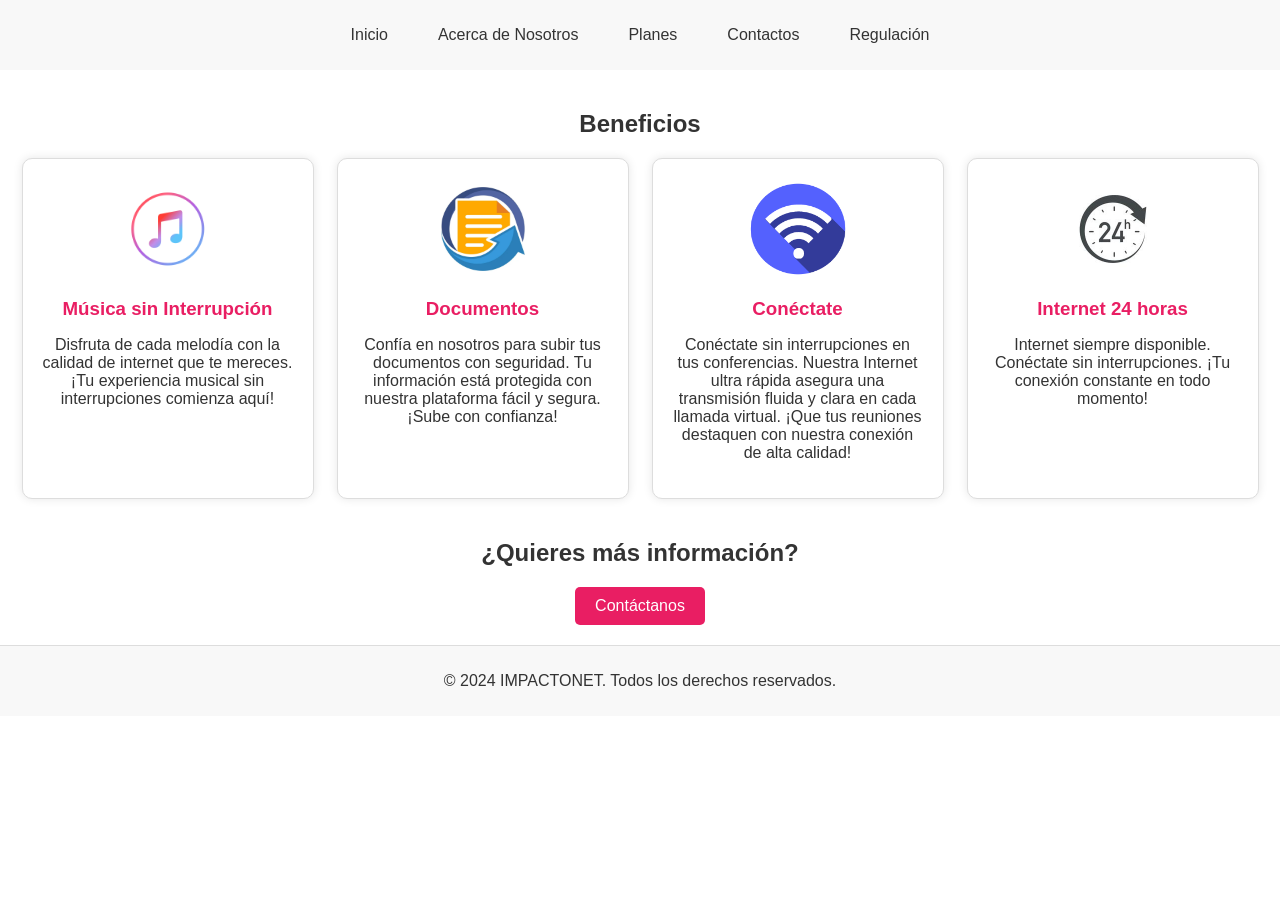
<file: index.html>
<!DOCTYPE html>
<html lang="es">
<head>
    <meta charset="UTF-8">
    <meta name="viewport" content="width=device-width, initial-scale=1.0">
    <title>Página Principal - IMPACTONET</title>
    <link rel="stylesheet" href="css/stylePrincipal.css">
</head>
<body>
    <header>
        <nav>
            <ul>
                <li><a href="#">Inicio</a></li>
                <li><a href="AcercadeNosotros.html">Acerca de Nosotros</a></li>
                <li><a href="ApartadoDePlanes.html">Planes</a></li>
                <li><a href="contact.html">Contactos</a></li>
                <li><a href="#">Regulación</a></li>
            </ul>
        </nav>
    </header>

    <main>
        <section class="benefits">
            <h2>Beneficios</h2>
            <div class="benefits-grid">
                <div class="benefit-block">
                    <img src="images/icon1.png" alt="Icono 1">
                    <h3>Música sin Interrupción</h3>
                    <p>Disfruta de cada melodía con la calidad de internet que te mereces. ¡Tu experiencia musical sin interrupciones comienza aquí!</p>
                </div>
                <div class="benefit-block">
                    <img src="images/icon2.png" alt="Icono 2">
                    <h3>Documentos</h3>
                    <p>Confía en nosotros para subir tus documentos con seguridad. Tu información está protegida con nuestra plataforma fácil y segura. ¡Sube con confianza!</p>
                </div>
                <div class="benefit-block">
                    <img src="images/icon3.png" alt="Icono 3">
                    <h3>Conéctate</h3>
                    <p>Conéctate sin interrupciones en tus conferencias. Nuestra Internet ultra rápida asegura una transmisión fluida y clara en cada llamada virtual. ¡Que tus reuniones destaquen con nuestra conexión de alta calidad!</p>
                </div>
                <div class="benefit-block">
                    <img src="images/icon4.png" alt="Icono 4">
                    <h3>Internet 24 horas</h3>
                    <p>Internet siempre disponible. Conéctate sin interrupciones. ¡Tu conexión constante en todo momento!</p>
                </div>
            </div>
        </section>

        <section class="additional-info">
            <h2>¿Quieres más información?</h2>
            <a href="contact.html" class="contact-button">Contáctanos</a>
        </section>
    </main>

    <footer>
        <p>&copy; 2024 IMPACTONET. Todos los derechos reservados.</p>
    </footer>
</body>
</html>
</file>
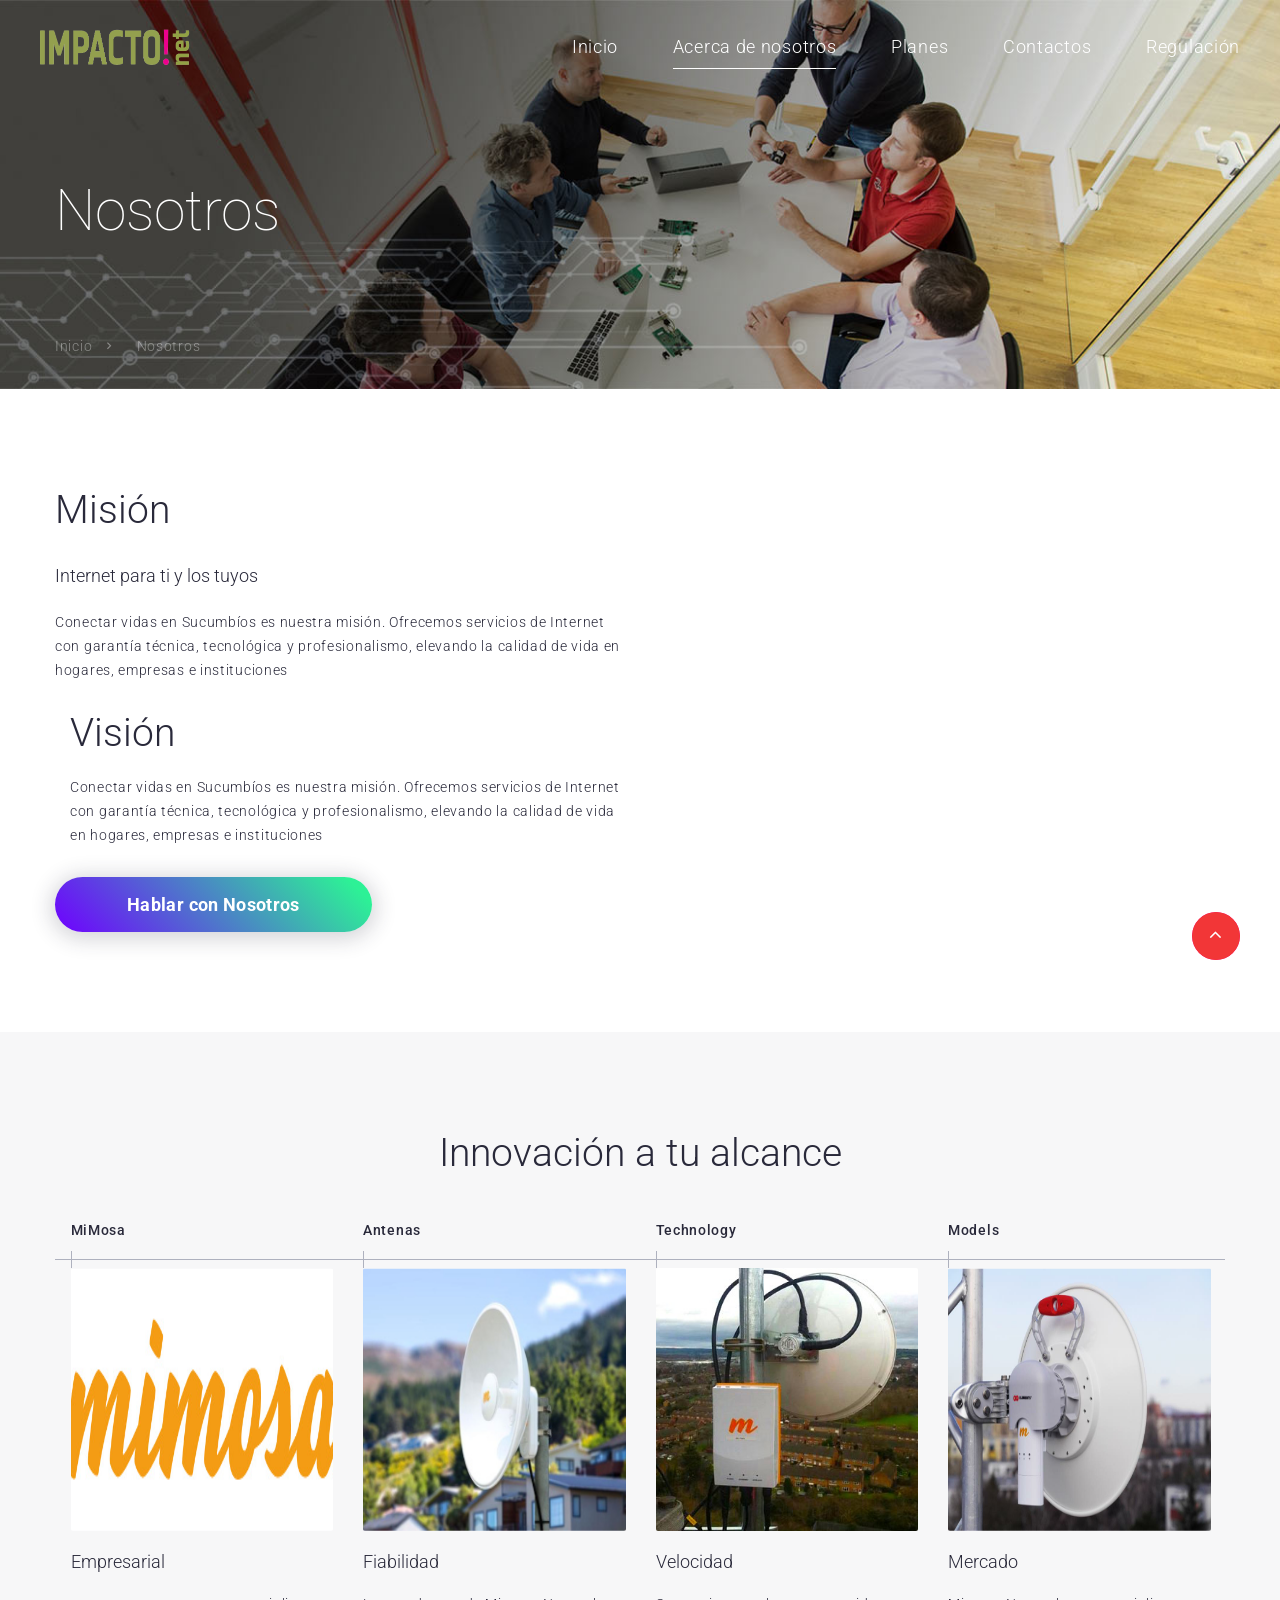
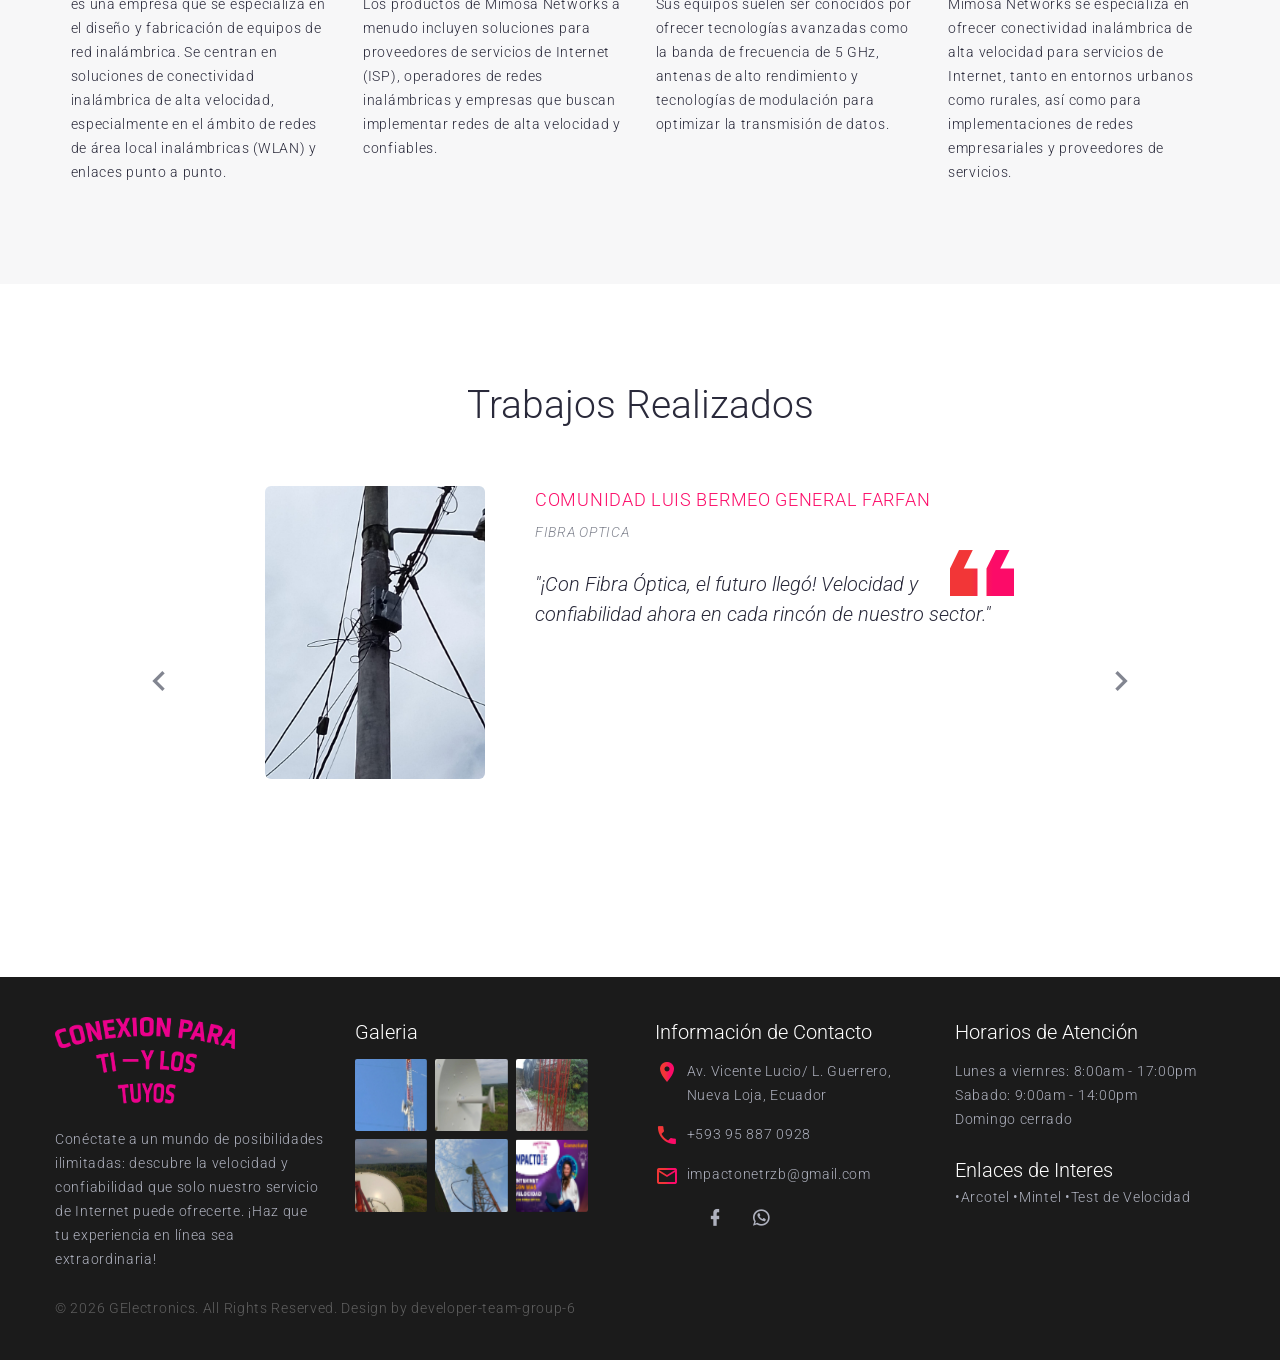
<file: AcercadeNosotros.html>
<!--Variety music--><!DOCTYPE html>
<html class="wide wow-animation" lang="en">
  <head>
    <title>Inf</title>
    <meta name="format-detection" content="telephone=no">
    <meta name="viewport" content="width=device-width, height=device-height, initial-scale=1.0, maximum-scale=1.0, user-scalable=0">
    <meta http-equiv="X-UA-Compatible" content="IE=edge">
    <meta charset="utf-8">
    <link rel="icon" href="images/favicon.ico" type="image/x-icon">
    <!-- Stylesheets-->
    <link rel="stylesheet" type="text/css" href="//fonts.googleapis.com/css?family=Roboto:100,300,300i,400,700,900">
    <link rel="stylesheet" href="css/bootstrap.css">
    <link rel="stylesheet" href="css/fonts.css">
    <link rel="stylesheet" href="css/style.css" id="main-styles-link">
    <style>.ie-panel{display: none;background: #212121;padding: 10px 0;box-shadow: 3px 3px 5px 0 rgba(0,0,0,.3);clear: both;text-align:center;position: relative;z-index: 1;} html.ie-10 .ie-panel, html.lt-ie-10 .ie-panel {display: block;}</style>
  </head>
  <body>
    <div class="ie-panel"><a href="http://windows.microsoft.com/en-US/internet-explorer/"><img src="images/ie8-panel/warning_bar_0000_us.jpg" height="42" width="820" alt="You are using an outdated browser. For a faster, safer browsing experience, upgrade for free today."></a></div>
    <div class="preloader">
      <div class="preloader-body">
        <div class="cssload-container">
          <div class="cssload-speeding-wheel"></div>
        </div>
      </div>
    </div>
    <div class="page">
      <header class="section page-header">
        <!-- RD Navbar-->
        <div class="rd-navbar-wrap rd-navbar-absolute">
          <nav class="rd-navbar rd-navbar-creative" data-layout="rd-navbar-fixed" data-sm-layout="rd-navbar-fixed" data-md-layout="rd-navbar-fixed" data-md-device-layout="rd-navbar-fixed" data-lg-layout="rd-navbar-static" data-lg-device-layout="rd-navbar-static" data-xl-layout="rd-navbar-static" data-xl-device-layout="rd-navbar-static" data-lg-stick-up-offset="20px" data-xl-stick-up-offset="20px" data-xxl-stick-up-offset="20px" data-lg-stick-up="true" data-xl-stick-up="true" data-xxl-stick-up="true">
            <div class="rd-navbar-main-outer">
              <div class="rd-navbar-main">
                <!-- RD Navbar Panel-->
                <div class="rd-navbar-panel">
                  <!-- RD Navbar Toggle-->
                  <button class="rd-navbar-toggle" data-rd-navbar-toggle=".rd-navbar-nav-wrap"><span></span></button>
                  <!-- RD Navbar Brand-->
                  <div class="rd-navbar-brand"><a class="brand" href="index.html"><img src="images/Impacto.png" alt="" width="151" height="22"/></a>
                  </div>
                </div>
                <div class="rd-navbar-main-element">
                  <div class="rd-navbar-nav-wrap">
                    <!-- RD Navbar Nav-->
                    <ul class="rd-navbar-nav">
                      <li class="rd-nav-item"><a class="rd-nav-link" href="index.html">Inicio</a>
                      </li>
                      <li class="rd-nav-item active"><a class="rd-nav-link" href="informacion.html">Acerca de nosotros</a>
                      </li>
                      <li class="rd-nav-item"><a class="rd-nav-link" href="planes.html">Planes</a>
                      </li>
                      <li class="rd-nav-item"><a class="rd-nav-link" href="contacts.html">Contactos</a>
                      </li>
                      <li class="rd-nav-item"><a class="rd-nav-link" href="regulacion.html">Regulación</a>
                      </li>
                    </ul>
                  </div>
                </div>
              </div>
            </div>
          </nav>
        </div>
      </header>
      <!-- Breadcrumbs -->
      <section class="section section-bredcrumbs" style="background: url(images/slider-optimeas-ueberuns.jpg) no-repeat center / cover">
        <div class="container context-dark breadcrumb-wrapper text-left">
          <h1>Nosotros</h1>
          <ul class="breadcrumbs-custom">
            <li><a href="index.html">Inicio</a></li>
            <li class="active">Nosotros</li>
          </ul>
        </div>
      </section>
      <!-- Join Our Team-->
      <section class="section section-lg custom-image-section">
        <div class="container relative-container">
          <div class="row row-30 row-md-60 justify-content-between">
            <div class="col-md-12">
              <h2>Misión</h2>
            </div>
            <div class="col-md-6">
              <div class="heading-6">Internet para ti y los tuyos</div>
              <p>Conectar vidas en Sucumbíos es nuestra misión. Ofrecemos servicios de Internet con garantía técnica, tecnológica y profesionalismo, elevando la calidad de vida en hogares, empresas e instituciones</p>
            </div>
            <div class="col-md-12">
              <div class="col-md-6">
              <h2>Visión</h2>
              <p>Conectar vidas en Sucumbíos es nuestra misión. Ofrecemos servicios de Internet con garantía técnica, tecnológica y profesionalismo, elevando la calidad de vida en hogares, empresas e instituciones</p>
            </div>
          <a class="button button-lg button-primary" href="contact.html">Hablar con Nosotros</a>
          </div>
        </div>
      </section>
      <section class="section section-lg bg-gray-100">
        <div class="container text-center">
          <h2 class="custom-title">Innovación a tu alcance</h2>
          <!-- Carousel-->
            <div class="owl-carousel text-left" data-items="1" data-sm-items="2" data-md-items="3" data-lg-items="4" data-dots="false" data-nav="false" data-stage-padding="15" data-loop="true" data-margin="30" data-autoplay="true" data-mouse-drag="true">
              <div class="timeline">
                <div class="date">MiMosa</div>
                <div class="line"></div><a class="instagram-item" data-lightgallery="item" href="images/mimosa-0.jpg"><img src="images/mimosa-0.jpg" alt="" width="100" height="72"/></a>
                <h6 class="title">Empresarial</h6>
                <p class="exeption">es una empresa que se especializa en el diseño y fabricación de equipos de red inalámbrica. Se centran en soluciones de conectividad inalámbrica de alta velocidad, especialmente en el ámbito de redes de área local inalámbricas (WLAN) y enlaces punto a punto.</p>
              </div>
              <div class="timeline">
                <div class="date">Antenas</div>
                <div class="line"></div><a class="instagram-item" data-lightgallery="item" href="images/mimosa-2.jpg"><img src="images/mimosa-2.jpg" alt="" width="100" height="72"/></a>
                <h6 class="title">Fiabilidad</h6>
                <p class="exeption">Los productos de Mimosa Networks a menudo incluyen soluciones para proveedores de servicios de Internet (ISP), operadores de redes inalámbricas y empresas que buscan implementar redes de alta velocidad y confiables.</p>
              </div>
              <div class="timeline">
                <div class="date">Technology</div>
                <div class="line"></div><a class="instagram-item" data-lightgallery="item" href="images/mimosa-3.jpg"><img src="images/mimosa-3.jpg" alt="" width="100" height="72"/></a>
                <h6 class="title">Velocidad</h6>
                <p class="exeption">Sus equipos suelen ser conocidos por ofrecer tecnologías avanzadas como la banda de frecuencia de 5 GHz, antenas de alto rendimiento y tecnologías de modulación para optimizar la transmisión de datos.</p>
              </div>
              <div class="timeline">
                <div class="date">Models</div>
                <div class="line"></div><a class="instagram-item" data-lightgallery="item" href="images/mimosa-4.jpg"><img src="images/mimosa-4.jpg" alt="" width="100" height="72"/></a>
                <h6 class="title">Mercado</h6>
                <p class="exeption">Mimosa Networks se especializa en ofrecer conectividad inalámbrica de alta velocidad para servicios de Internet, tanto en entornos urbanos como rurales, así como para implementaciones de redes empresariales y proveedores de servicios.</p>
              </div>
              <div class="timeline">
                <div class="date">Ubiquiti</div>
                <div class="line"></div><a class="instagram-item" data-lightgallery="item" href="images/Ubiquiti_1.jpg"><img src="images/Ubiquiti_1.jpg" alt="" width="100" height="72"/></a>
                <h6 class="title">Empresarial</h6>
                <p class="exeption">Ubiquiti Networks es una empresa estadounidense que se dedica al diseño y fabricación de hardware y software para redes de comunicación. se ha destacado por ofrecer soluciones de conectividad inalámbrica, redes de área local (LAN) y videovigilancia.</p>
              </div>
              <div class="timeline">
                <div class="date">Models</div>
                <div class="line"></div><a class="instagram-item" data-lightgallery="item" href="images/Ubiquiti_2.jpg"><img src="images/Ubiquiti_2.jpg" alt="" width="100" height="72"/></a>
                <h6 class="title">Productos</h6>
                <p class="exeption">Ubiquiti produce una amplia gama de productos, que incluyen puntos de acceso inalámbricos, antenas, switches, cámaras de seguridad, y otros dispositivos de red. </p>
              </div>
              <div class="timeline">
                <div class="date">Technology</div>
                <div class="line"></div><a class="instagram-item" data-lightgallery="item" href="images/Ubiquiti_3.jpg"><img src="images/Ubiquiti_3.jpg" alt="" width="100" height="72"/></a>
                <h6 class="title">Confiabilidad</h6>
                <p class="exeption">Ubiquiti ha ganado reconocimiento en el mercado por su enfoque en soluciones inalámbricas, especialmente en el desarrollo de productos que utilizan tecnologías como el estándar Wi-Fi y otros protocolos para ofrecer conectividad confiable y eficiente.</p>
              </div>
              <div class="timeline">
                <div class="date">MikroTik</div>
                <div class="line"></div><a class="instagram-item" data-lightgallery="item" href="images/MikroTik-1.png"><img src="images/MikroTik-1.png" alt="" width="100" height="72"/></a>
                <h6 class="title">Empresarial</h6>
                <p class="exeption">MikroTik es una empresa letona que se especializa en el desarrollo de hardware y software para redes de computadoras. Fue fundada en 1996 y se ha destacado en la fabricación de routers y sistemas operativos de red.</p>
              </div>
              <div class="timeline">
                <div class="date">Technology</div>
                <div class="line"></div><a class="instagram-item" data-lightgallery="item" href="images/MikroTik-2.png"><img src="images/MikroTik-2.png" alt="" width="100" height="72"/></a>
                <h6 class="title">MikroTik RouterOSt</h6>
                <p class="exeption">MikroTik desarrolla RouterOS para sus routers y dispositivos de red, ofreciendo funciones como enrutamiento dinámico, firewall, puntos de acceso inalámbricos, QoS, entre otros. También fabrica switches y dispositivos de conectividad inalámbrica.</p>
              </div>
              <div class="timeline">
                <div class="date">Redes</div>
                <div class="line"></div><a class="instagram-item" data-lightgallery="item" href="images/MikroTik-3.png"><img src="images/MikroTik-3.png" alt="" width="100" height="72"/></a>
                <h6 class="title">Confiabilidad</h6>
                <p class="exeption">La empresa ha ganado popularidad, especialmente entre proveedores de servicios de Internet y profesionales de redes, debido a su enfoque en proporcionar soluciones de red asequibles y poderosas.</p>
              </div>
            </div>
        </div>
      </section>
      <!-- Trabajos Realizados-->
      <section class="section section-lg">
        <div class="container text-center">
          <h2 class="custom-title">Trabajos Realizados</h2>
          <!-- Carousel-->
          <div class="owl-carousel owl-carousel-1" data-items="1" data-dots="true" data-nav="true" data-md-stage-padding="0" data-loop="true" data-autoplay="true" data-margin="30" data-mouse-drag="false">
            <blockquote class="quote quote-large">
              <div class="quote-meta"><img class="img-bordered" src="images/bermeo2.jpeg" alt="" width="220" height="220"/>
              </div>
              <div class="quote-body">
                <div class="author heading-6">
                  <cite>COMUNIDAD LUIS BERMEO GENERAL FARFAN</cite>
                </div>
                <div class="position">FIBRA OPTICA</div>
                <q class="heading-5">"¡Con Fibra Óptica, el futuro llegó! Velocidad y confiabilidad ahora en cada rincón de nuestro sector."</q>
              </div>
            </blockquote>
            <blockquote class="quote quote-large">
              <div class="quote-meta"><img class="img-bordered" src="images/bermeo1.jpeg" alt="" width="220" height="220"/>
              </div>
              <div class="quote-body">
                <div class="author heading-6">
                  <cite>COMUNIDAD LUIS BERMEO GENERAL FARFAN</cite>
                </div>
                <div class="position">FIBRA OPTICA</div>
                <q class="heading-5">"¡Con Fibra Óptica, el futuro llegó! Velocidad y confiabilidad ahora en cada rincón de nuestro sector."</q>
              </div>
            </blockquote>
          </div>
        </div>
      </section>
      <footer class="section footer-2">
        <div class="container">
          <div class="row row-40">
            <div class="col-md-6 col-lg-3"><a class="footer-logo" href="index.html"><img src="images/Impacto net POST logo.png" alt="" width="180" height="26"/></a>
              <p>Conéctate a un mundo de posibilidades ilimitadas: descubre la velocidad y confiabilidad que solo nuestro servicio de Internet puede ofrecerte. ¡Haz que tu experiencia en línea sea extraordinaria!</p>
            </div>
            <div class="col-md-6 col-lg-3">
              <h5 class="title">Galeria</h5>
              <ul class="instafeed instagram-gallery" data-lightgallery="group">
                <li><a class="instagram-item" data-lightgallery="item" href="images/insta-gallery-1-1200x800-original.jpeg"><img src="images/insta-gallery-1-72x72.jpg" alt="" width="72" height="72"/></a>
                </li>
                <li><a class="instagram-item" data-lightgallery="item" href="images/insta-gallery-2-1200x800-original.jpeg"><img src="images/insta-gallery-2-72x72.jpg" alt="" width="72" height="72"/></a>
                </li>
                <li><a class="instagram-item" data-lightgallery="item" href="images/insta-gallery-3-1200x800-original.jpeg"><img src="images/insta-gallery-3-72x72.jpg" alt="" width="72" height="72"/></a>
                </li>
                <li><a class="instagram-item" data-lightgallery="item" href="images/insta-gallery-4-1200x800-original.jpeg"><img src="images/insta-gallery-4-72x72.jpg" alt="" width="72" height="72"/></a>
                </li>
                <li><a class="instagram-item" data-lightgallery="item" href="images/insta-gallery-5-1200x800-original.jpeg"><img src="images/insta-gallery-5-72x72.jpg" alt="" width="72" height="72"/></a>
                </li>
                <li><a class="instagram-item" data-lightgallery="item" href="images/insta-gallery-6-1200x800-original.PNG"><img src="images/insta-gallery-6-72x72.png" alt="" width="72" height="72"/></a>
                </li>
              </ul>
            </div>
            <div class="col-md-6 col-lg-3">
              <h5 class="text-white title">Información de Contacto</h5>
              <ul class="contact-box">
                <li>
                  <div class="unit unit-horizontal unit-spacing-xxs">
                    <div class="unit-left"><span class="icon mdi mdi-map-marker accent-icon"></span></div>
                    <div class="unit-body"><a href="https://www.google.com/maps/place/Impactonet/@0.0832647,-76.9046639,20z/data=!4m6!3m5!1s0x8e28231a99b60a59:0x10061008934e752b!8m2!3d0.0832647!4d-76.9043903!16s%2Fg%2F11vdvh26py?hl=es&entry=ttu" target="_blank"> Av. Vicente Lucio/ L. Guerrero, <br class="veil reveal-lg-inline">Nueva Loja, Ecuador</a></div>
                  </div>
                </li>
                <li>
                  <div class="unit unit-horizontal unit-spacing-xxs">
                    <div class="unit-left"><span class="icon mdi mdi-phone accent-icon"></span></div>
                    <div class="unit-body">
                      <ul class="list-phones">
                        <li><a href="tel:#">+593 95 887 0928</a></li>
                      </ul>
                    </div>
                  </div>
                </li>
                <li>
                  <div class="unit unit-horizontal unit-spacing-xxs">
                    <div class="unit-left"><span class="icon mdi mdi-email-outline accent-icon"></span></div>
                    <div class="unit-body"><a href="mailto:#">impactonetrzb@gmail.com</a></div>
                  </div>
                </li>
              </ul>
              <div class="group-md group-middle social-items"><a class="icon icon-md novi-icon mdi mdi-facebook" href="https://www.facebook.com/groups/impactonet"></a><a class="icon icon-md novi-icon mdi mdi-whatsapp" href="https://wa.me/message/SPJTWVYEA37WG1" target="_blank"></a></div>
            </div>
            <div class="col-md-6 col-lg-3">
              <h5 class="text-white title">Horarios de Atención</h5>
              <p>Lunes a viernres: 8:00am - 17:00pm
                <br>Sabado: 9:00am - 14:00pm
                <br>Domingo cerrado
              </p>
              <br><h5 class="text-white title">Enlaces de Interes</h5>
              &bull;<span><a href="https://www.arcotel.gob.ec/">Arcotel </a></span>
              &bull;<span><a href="https://www.telecomunicaciones.gob.ec/">Mintel </a></span>
              &bull;<span><a href="https://www.speedtest.net/">Test de Velocidad </a></span>
            </div>
          </div>
          <!-- Rights-->
          <p class="rights"><span>&copy;&nbsp;</span><span class="copyright-year"></span> <span>GElectronics</span>. All Rights Reserved. Design by developer-team-group-6</a>
          </p>
        </div>
      </footer>
    </div>
    <!-- Global Mailform Output-->
    <div class="snackbars" id="form-output-global"></div>
    <!-- Javascript-->
    <script src="js/core.min.js"></script>
    <script src="js/script.js"></script>
  </body>
</html>
</file>
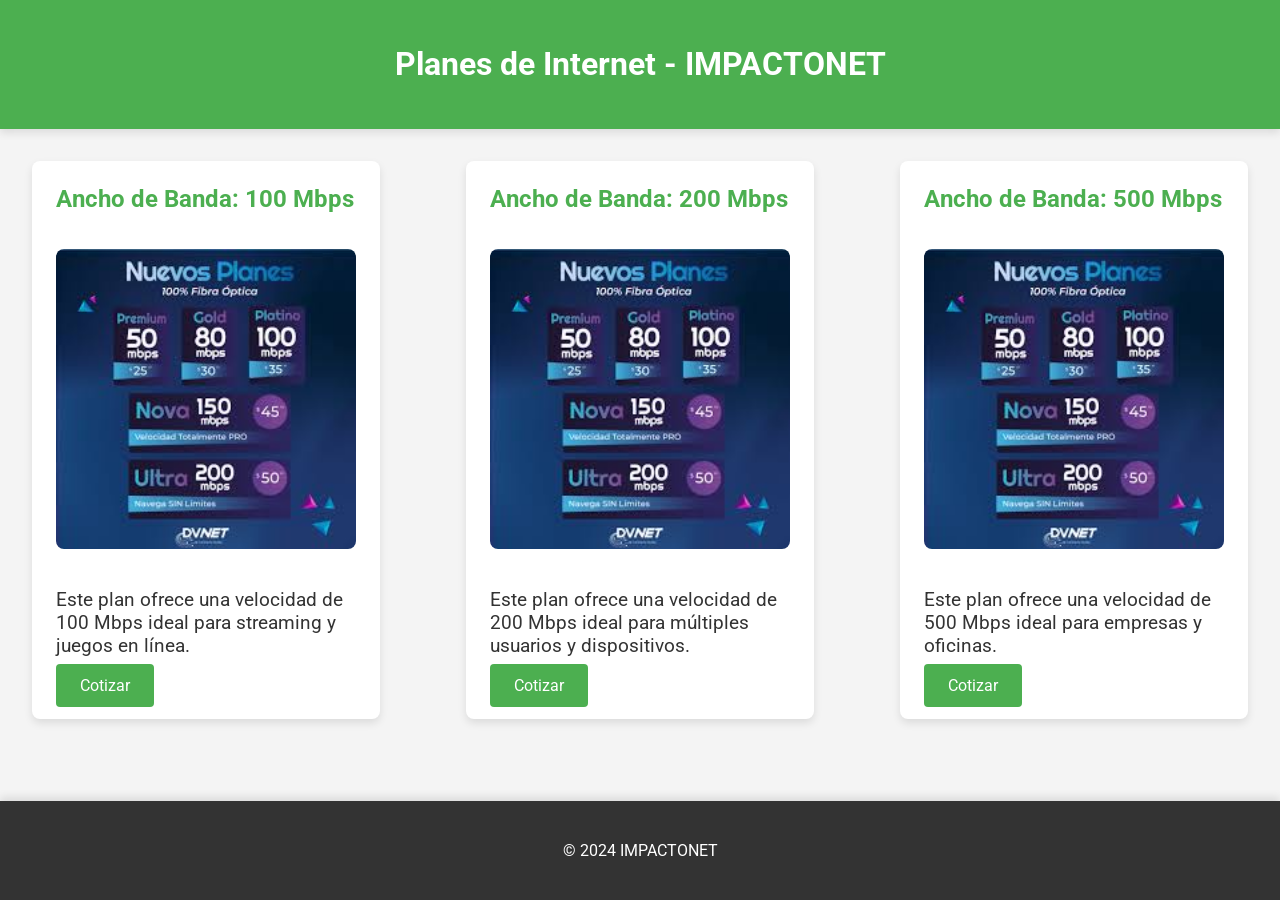
<file: ApartadoDePlanes.html>
<!DOCTYPE html>
<html lang="es">
<head>
    <meta charset="UTF-8">
    <meta name="viewport" content="width=device-width, initial-scale=1.0">
    <title>Planes de Internet - IMPACTONET</title>
    <link rel="stylesheet" href="https://fonts.googleapis.com/css2?family=Roboto:wght@400;700&display=swap">
    <link rel="stylesheet" href="css/styles.css">
</head>
<body>
    <header>
        <h1>Planes de Internet - IMPACTONET</h1>
    </header>
    <main>
        <div class="plan-container">
            <section class="plan" id="plan1">
                <h2 class="bandwidth">Ancho de Banda: 100 Mbps</h2>
                <img src="images/plan1.jpg" alt="Plan 1" class="plan-image">
                <p class="description">Este plan ofrece una velocidad de 100 Mbps ideal para streaming y juegos en línea.</p>
                <a href="contact.html" class="quote-button">Cotizar</a>
            </section>
            <section class="plan" id="plan2">
                <h2 class="bandwidth">Ancho de Banda: 200 Mbps</h2>
                <img src="images/plan2.jpg" alt="Plan 2" class="plan-image">
                <p class="description">Este plan ofrece una velocidad de 200 Mbps ideal para múltiples usuarios y dispositivos.</p>
                <a href="contact.html" class="quote-button">Cotizar</a>
            </section>
            <section class="plan" id="plan3">
                <h2 class="bandwidth">Ancho de Banda: 500 Mbps</h2>
                <img src="images/plan3.jpg" alt="Plan 3" class="plan-image">
                <p class="description">Este plan ofrece una velocidad de 500 Mbps ideal para empresas y oficinas.</p>
                <a href="contact.html" class="quote-button">Cotizar</a>
            </section>
        </div>
    </main>
    
    <footer>
        <p>&copy; 2024 IMPACTONET</p>
    </footer>
</body>
</html>
</file>
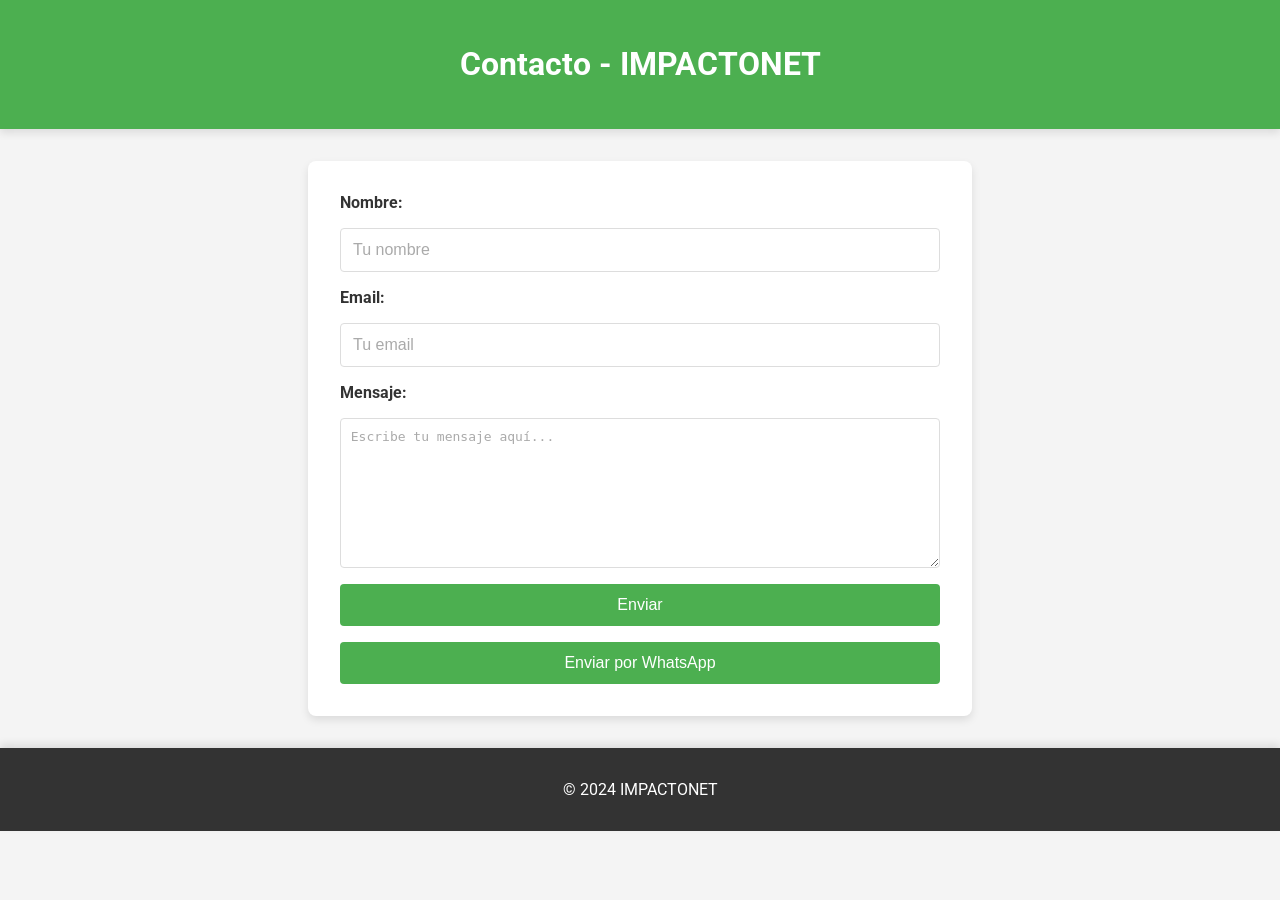
<file: contact.html>
<!DOCTYPE html>
<html lang="es">
<head>
    <meta charset="UTF-8">
    <meta name="viewport" content="width=device-width, initial-scale=1.0">
    <title>Contacto - IMPACTONET</title>
    <link rel="stylesheet" href="https://fonts.googleapis.com/css2?family=Roboto:wght@400;700&display=swap">
    <link rel="stylesheet" href="css/styleContact.css">
</head>
<body>
    <header>
        <h1>Contacto - IMPACTONET</h1>
    </header>
    <main>
        <div class="form-container">
            <form id="contact-form">
                <label for="name">Nombre:</label>
                <input type="text" id="name" name="name" placeholder="Tu nombre" required>
                
                <label for="email">Email:</label>
                <input type="email" id="email" name="email" placeholder="Tu email" required>
                
                <label for="message">Mensaje:</label>
                <textarea id="message" name="message" placeholder="Escribe tu mensaje aquí..." required></textarea>
                
                <button type="submit" id="submit-button">Enviar</button>
                <button type="button" id="whatsapp-button" class="whatsapp-button">Enviar por WhatsApp</button>
            </form>
        </div>
    </main>
    <footer>
        <p>&copy; 2024 IMPACTONET</p>
    </footer>

    <script>
        document.addEventListener('DOMContentLoaded', function() {
            const form = document.getElementById('contact-form');
            const whatsappButton = document.getElementById('whatsapp-button');

            whatsappButton.addEventListener('click', function() {
                // Obtener los valores del formulario
                const name = encodeURIComponent(form.elements['name'].value);
                const email = encodeURIComponent(form.elements['email'].value);
                const message = encodeURIComponent(form.elements['message'].value);

                // Construir el enlace de WhatsApp
                const phoneNumber = '593958870928'; // Número de WhatsApp
                const text = `Nombre: ${name}%0AEmail: ${email}%0AMensaje: ${message}`;
                const whatsappUrl = `https://api.whatsapp.com/send?phone=${phoneNumber}&text=${text}`;

                // Abrir enlace de WhatsApp en una nueva ventana
                window.open(whatsappUrl, '_blank');
            });
        });
    </script>
</body>
</html>
</file>
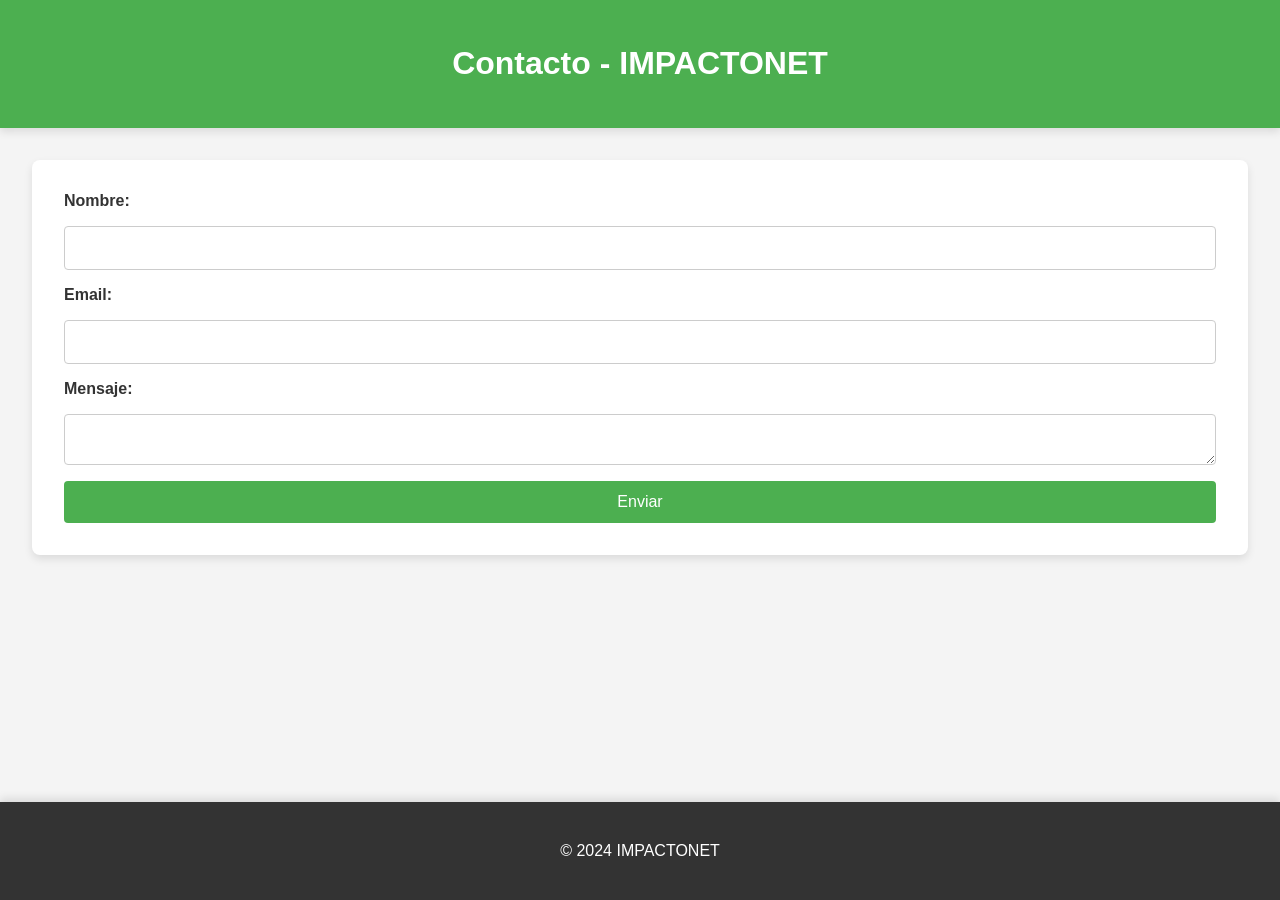
<file: contacto.html>
<!DOCTYPE html>
<html lang="es">
<head>
    <meta charset="UTF-8">
    <meta name="viewport" content="width=device-width, initial-scale=1.0">
    <title>Contacto - IMPACTONET</title>
    <link rel="stylesheet" href="css/styles.css">
</head>
<body>
    <header>
        <h1>Contacto - IMPACTONET</h1>
    </header>
    <main>
        <form id="contact-form">
            <label for="name">Nombre:</label>
            <input type="text" id="name" name="name" required>
            <label for="email">Email:</label>
            <input type="email" id="email" name="email" required>
            <label for="message">Mensaje:</label>
            <textarea id="message" name="message" required></textarea>
            <button type="submit" id="submit-button">Enviar</button>
        </form>
    </main>
    <footer>
        <p>&copy; 2024 IMPACTONET</p>
    </footer>
</body>
</html>
</file>
<file: css/stylePrincipal.css>
body {
    font-family: Arial, sans-serif;
    margin: 0;
    padding: 0;
    color: #333;
}

header {
    background: #f8f8f8;
    padding: 10px 0;
}

nav ul {
    list-style: none;
    padding: 0;
    display: flex;
    justify-content: center;
}

nav ul li {
    margin: 0 15px;
}

nav ul li a {
    text-decoration: none;
    color: #333;
    padding: 5px 10px;
    border-radius: 5px;
}

nav ul li a:hover {
    background: #ddd;
}

main {
    padding: 20px;
    text-align: center;
}

.benefits h2 {
    margin-bottom: 20px;
}

.benefits-grid {
    display: flex;
    justify-content: space-around;
    flex-wrap: wrap;
    gap: 20px;
}

.benefit-block {
    background: #fff;
    border: 1px solid #ddd;
    border-radius: 10px;
    padding: 20px;
    width: 250px;
    box-shadow: 0 0 10px rgba(0,0,0,0.1);
    text-align: center;
}

.benefit-block img {
    width: 100px;
    height: 100px;
}

.benefit-block h3 {
    margin: 15px 0;
    color: #e91e63;
}

.additional-info {
    margin-top: 40px;
}

.contact-button {
    display: inline-block;
    padding: 10px 20px;
    background: #e91e63;
    color: #fff;
    text-decoration: none;
    border-radius: 5px;
}

.contact-button:hover {
    background: #d81b60;
}

footer {
    background: #f8f8f8;
    padding: 10px 0;
    text-align: center;
    border-top: 1px solid #ddd;
}
</file>
<file: css/style.css>
@charset "UTF-8";
/*
* Trunk version 2.0.0
*/
/*
*
* Contexts
*/
cotizacion-modal .modal-dialog {
	margin-top: 50px;
	max-width: 600px;
}

cotizacion-modal .form-wrap {
	position: relative;
	margin-bottom: 20px;
}

cotizacion-modal .form-input {
	width: 100%;
	padding: 8px 12px;
	font-size: 16px;
	border: 1px solid #ccc;
	border-radius: 4px;
}

cotizacion-modal .form-label {
	position: absolute;
	top: -10px;
	left: 10px;
	background-color: white;
	padding: 0 5px;
	font-size: 12px;
	color: #666;
}

cotizacion-modal .form-wrap textarea {
	height: 100px;
}

cotizacion-modal .btn {
	padding: 8px 20px;
	font-size: 16px;
}

a:focus,
button:focus {
	outline: none !important;
}

button::-moz-focus-inner {
	border: 0;
}

*:focus {
	outline: none;
}

blockquote {
	padding: 0;
	margin: 0;
}

input,
button,
select,
textarea {
	outline: none;
}

label {
	margin-bottom: 0;
}

p {
	margin: 0;
}

ul,
ol {
	list-style: none;
	padding: 0;
	margin: 0;
}

ul li,
ol li {
	display: block;
}

dl {
	margin: 0;
}

dt,
dd {
	line-height: inherit;
}

dt {
	font-weight: inherit;
}

dd {
	margin-bottom: 0;
}

form {
	margin-bottom: 0;
}

address {
	margin-top: 0;
	margin-bottom: 0;
}

figure {
	margin-bottom: 0;
}

html p a:hover {
	text-decoration: none;
}

/*
*
* Typography
*/
body {
	font-family: "Roboto", -apple-system, BlinkMacSystemFont, "Segoe UI", Roboto, "Helvetica Neue", Arial, sans-serif;
	font-size: 14px;
	line-height: 1.71429;
	font-weight: 300;
	color: #29293a;
	letter-spacing: 0.05em;
	background-color: #ffffff;
	-webkit-text-size-adjust: none;
	-webkit-font-smoothing: subpixel-antialiased;
}

h1, h2, h3, h4, h5, h6, [class^='heading-'] {
	margin-top: 0;
	margin-bottom: 0;
	font-weight: 300;
	color: #29293a;
	letter-spacing: 0;
}

h1 a, h2 a, h3 a, h4 a, h5 a, h6 a, [class^='heading-'] a {
	color: inherit;
}

h1 a:hover, h2 a:hover, h3 a:hover, h4 a:hover, h5 a:hover, h6 a:hover, [class^='heading-'] a:hover {
	color: #f23637;
}

h1,
.heading-1 {
	font-size: 32px;
	line-height: 1.1;
	font-weight: 100;
}

@media (min-width: 768px) {
	h1,
	.heading-1 {
		font-size: 40px;
	}
}

@media (min-width: 1200px) {
	h1,
	.heading-1 {
		font-size: 57px;
	}
}

@media (min-width: 1600px) {
	h1,
	.heading-1 {
		font-size: 70px;
		line-height: 1.14286;
	}
}

h2,
.heading-2 {
	font-size: 28px;
	line-height: 1.1;
}

@media (min-width: 768px) {
	h2,
	.heading-2 {
		font-size: 30px;
	}
}

@media (min-width: 1200px) {
	h2,
	.heading-2 {
		font-size: 39px;
	}
}

@media (min-width: 1600px) {
	h2,
	.heading-2 {
		font-size: 48px;
		line-height: 1.16667;
	}
}

h3,
.heading-3 {
	font-size: 24px;
	line-height: 1.2;
}

@media (min-width: 768px) {
	h3,
	.heading-3 {
		font-size: 27px;
	}
}

@media (min-width: 1200px) {
	h3,
	.heading-3 {
		font-size: 29px;
	}
}

@media (min-width: 1600px) {
	h3,
	.heading-3 {
		font-size: 36px;
		line-height: 1.33333;
	}
}

h4,
.heading-4 {
	font-size: 22px;
	line-height: 1.3;
}

@media (min-width: 1600px) {
	h4,
	.heading-4 {
		font-size: 25px;
		line-height: 1.28;
	}
}

h5,
.heading-5 {
	font-size: 20px;
	line-height: 1.5;
}

@media (min-width: 1600px) {
	h5,
	.heading-5 {
		font-size: 22px;
		line-height: 1.45455;
	}
}

h6,
.heading-6 {
	font-size: 18px;
	line-height: 1.5;
}

@media (min-width: 1600px) {
	h6,
	.heading-6 {
		font-size: 20px;
		line-height: 1.6;
	}
}

.custom-title > span {
	position: relative;
	display: inline-block;
	padding-top: 1.5em;
}

.custom-title > span:before {
	content: "";
	position: absolute;
	left: 50%;
	top: 0;
	width: 2px;
	height: 1em;
	background: #aeb1be;
}

small,
.small {
	display: block;
	font-size: 12px;
	line-height: 1.5;
}

mark,
.mark {
	padding: 3px 5px;
	color: #ffffff;
	background: #f23637;
}

.big {
	font-size: 18px;
	line-height: 1.55556;
}

.lead {
	font-size: 25px;
	line-height: 40px;
	font-weight: 300;
}

code {
	padding: 10px 5px;
	border-radius: 6px;
	font-size: 90%;
	color: #111111;
	background: #f3f3f9;
}

p [data-toggle='tooltip'] {
	padding-left: .25em;
	padding-right: .25em;
	color: #f23637;
}

p [style*='max-width'] {
	display: inline-block;
}

.text-gray-600 {
	color: #828590;
}

/*
*
* Brand
*/
.brand {
	display: inline-block;
}

.brand .brand-logo-light {
	display: none;
}

.brand .brand-logo-dark {
	display: block;
}

.rd-navbar-fixed-linked .mobile-brand {
	display: none;
}

/*
*
* Links
*/
a {
	transition: all 0.3s ease-in-out;
}

a, a:focus, a:active, a:hover {
	text-decoration: none;
}

a, a:focus, a:active {
	color: #f23637;
}

a:hover {
	color: #ce0d0e;
}

a[href*='tel'], a[href*='mailto'] {
	white-space: nowrap;
}

a.hover-text {
	color: #29293a;
}

a.hover-text:hover, a.hover-text:focus {
	color: #f23637;
}

a.hover-light-text {
	color: #828590;
}

a.hover-light-text:hover, a.hover-light-text:focus {
	color: #f23637;
}

.link-hover {
	color: #ce0d0e;
	text-decoration: underline;
}

.link-hover:hover {
	text-decoration: underline;
}

.link-press {
	color: #ce0d0e;
}

* + .privacy-link {
	margin-top: 25px;
}

.link-image {
	opacity: 1;
}

.link-image:hover {
	opacity: 0.5;
}

/*
*
* Blocks
*/
.block-center, .block-sm, .block-lg {
	margin-left: auto;
	margin-right: auto;
}

.block-sm {
	max-width: 370px;
}

.block-lg {
	max-width: 540px;
}

@media (min-width: 992px) {
	.block-lg {
		max-width: 740px;
	}
}

.block-center {
	padding: 10px;
}

.block-center:hover .block-center-header {
	background-color: #f23637;
}

.block-center-title {
	background-color: #ffffff;
}

@media (max-width: 1599.98px) {
	.block-center {
		padding: 20px;
	}
	.block-center:hover .block-center-header {
		background-color: #ffffff;
	}
	.block-center-header {
		background-color: #f23637;
	}
}

/*
* Block preview
*/
.block-preview {
	position: relative;
	padding: 40px 0;
}

.block-preview .title {
	max-width: 610px;
	font-weight: 700;
}

.block-preview .exeption {
	max-width: 330px;
	color: #828590;
	letter-spacing: .03em;
}

.block-preview .cover-image {
	position: absolute;
	right: 0;
	top: 0;
	bottom: 0;
	left: 0;
	background-position: center center;
	background-size: cover;
	background-repeat: no-repeat;
	opacity: .1;
}

.block-preview > *:not(.cover-image) {
	position: relative;
	z-index: 1;
}

.block-preview * + .title {
	margin-top: 27px;
}

.block-preview * + .exeption {
	margin-top: 21px;
}

@media (min-width: 768px) {
	.block-preview {
		padding: 60px 0;
	}
	.block-preview .cover-image {
		left: 41%;
		opacity: .2;
	}
}

@media (min-width: 992px) {
	.block-preview {
		padding: 100px 0;
	}
	.block-preview .cover-image {
		opacity: 1;
	}
	.block-preview * + .title {
		margin-top: 44px;
	}
	.block-preview * + .exeption {
		margin-top: 32px;
	}
}

@media (min-width: 1600px) {
	.block-preview {
		padding: 186px 0 206px;
	}
	.block-preview * + .title {
		margin-top: 54px;
	}
	.block-preview * + .exeption {
		margin-top: 42px;
	}
}

/*
*
* Boxes
*/
.box-minimal {
	position: relative;
	display: block;
	padding: 30px 20px;
	font-size: 18px;
	line-height: 1.3;
	background: #ffffff;
	color: #f23637;
	border-radius: 6px;
}

.box-minimal:hover {
	color: #fc0b68;
	box-shadow: 0 0 24px 0 rgba(130, 133, 144, 0.3);
}

.box-minimal .hot {
	position: absolute;
	top: 8px;
	left: 20px;
	padding: 3px 7px;
	font-size: 12px;
	font-weight: 700;
	line-height: 1;
	text-transform: uppercase;
	color: #ffffff;
	background: #fc0b68;
}

@media (min-width: 992px) {
	.box-minimal {
		padding: 63px 15px 63px 40px;
		font-size: 25px;
	}
	.box-minimal .hot {
		top: 16px;
		left: 40px;
		padding: 5px 15px;
		font-size: 14px;
	}
}

.box-counter {
	position: relative;
	text-align: center;
	color: #29293a;
}

.box-counter-title {
	display: inline-block;
	font-family: "Montserrat", -apple-system, BlinkMacSystemFont, "Segoe UI", Roboto, "Helvetica Neue", Arial, sans-serif;
	font-size: 16px;
	line-height: 1.3;
	letter-spacing: -.025em;
}

.box-counter-main {
	font-family: "Montserrat", -apple-system, BlinkMacSystemFont, "Segoe UI", Roboto, "Helvetica Neue", Arial, sans-serif;
	font-size: 45px;
	font-weight: 400;
	line-height: 1.2;
}

.box-counter-main > * {
	display: inline;
	font: inherit;
}

.box-counter-main .small {
	font-size: 28px;
}

.box-counter-main .small_top {
	position: relative;
	top: .2em;
	vertical-align: top;
}

.box-counter-divider {
	font-size: 0;
	line-height: 0;
}

.box-counter-divider::after {
	content: '';
	display: inline-block;
	width: 80px;
	height: 2px;
	background: #f23637;
}

* + .box-counter-title {
	margin-top: 10px;
}

* + .box-counter-main {
	margin-top: 20px;
}

* + .box-counter-divider {
	margin-top: 10px;
}

@media (min-width: 768px) {
	.box-counter-title {
		font-size: 18px;
	}
}

@media (min-width: 1200px) {
	.box-counter-main {
		font-size: 60px;
	}
	.box-counter-main .small {
		font-size: 36px;
	}
	* + .box-counter-main {
		margin-top: 30px;
	}
	* + .box-counter-divider {
		margin-top: 15px;
	}
	* + .box-counter-title {
		margin-top: 18px;
	}
}

.bg-primary .box-counter {
	color: #ffffff;
}

.bg-primary .box-counter-divider::after {
	background: #ffffff;
}

.contact-box > li + li {
	margin-top: 15px;
}

.contact-box .icon {
	font-size: 24px;
	color: #f23637;
}

.contact-box .list-phones > li + li {
	margin-top: 2px;
}

* + .contact-box {
	margin-top: 15px;
}

@media (min-width: 1200px) {
	* + .contact-box {
		margin-top: 30px;
	}
}

/*
Price box
*/
.price-box-1 {
	position: relative;
	z-index: 2;
	padding: 25px 15px;
	background: #f3f3f9;
	border-radius: 6px;
}

.price-box-1:before {
	content: "";
	position: absolute;
	top: 0;
	left: 0;
	right: 0;
	bottom: 0;
	z-index: -1;
	border-radius: 6px;
	background: inherit;
}

.price-box-1 .title {
	font-size: 22px;
	line-height: 1.45;
	font-weight: 700;
	color: #29293a;
}

.price-box-1 .exeption {
	color: #828590;
}

.price-box-1-primary {
	background: linear-gradient(to bottom, #f23637, #1d0d44);
}

.price-box-1-primary .title,
.price-box-1-primary .exeption,
.price-box-1-primary .price {
	color: #ffffff;
}

.price-box-1 * + .title {
	margin-top: 15px;
}

.price-box-1 * + .exeption {
	margin-top: 12px;
}

.price-box-1 * + .price {
	margin-top: 10px;
}

.price-box-1 * + .button {
	margin-top: 12px;
}

@media (min-width: 1200px) {
	.price-box-1 {
		margin-top: 26px;
		margin-bottom: 26px;
		padding: 45px 47px;
	}
	.price-box-1-primary:before {
		top: -26px;
		bottom: -26px;
	}
	.price-box-1 * + .title {
		margin-top: 24px;
	}
	.price-box-1 * + .exeption {
		margin-top: 20px;
	}
	.price-box-1 * + .price {
		margin-top: 18px;
	}
	.price-box-1 * + .button {
		margin-top: 21px;
	}
}

@media (min-width: 1600px) {
	.price-box-1 {
		margin-top: 32px;
		margin-bottom: 32px;
		padding: 56px 60px;
	}
	.price-box-1-primary:before {
		top: -32px;
		bottom: -32px;
	}
	.price-box-1 * + .title {
		margin-top: 30px;
	}
	.price-box-1 * + .exeption {
		margin-top: 25px;
	}
	.price-box-1 * + .price {
		margin-top: 22px;
	}
	.price-box-1 * + .button {
		margin-top: 26px;
	}
}

.price-box-2 {
	position: relative;
	z-index: 2;
	padding: 25px 15px;
	background: #ffffff;
	border-radius: 6px;
}

.price-box-2 .title {
	font-size: 22px;
	line-height: 1.45;
	font-weight: 700;
	color: #29293a;
}

.price-box-2 .exeption {
	color: #828590;
}

.price-box-2 .price {
	font-weight: 100;
}

.price-box-2 * + .title {
	margin-top: 15px;
}

.price-box-2 * + .list-sm {
	margin-top: 11px;
}

.price-box-2 * + .price {
	margin-top: 5px;
}

.price-box-2 * + .button {
	margin-top: 14px;
}

@media (min-width: 1200px) {
	.price-box-2 {
		padding: 35px 15px 50px;
	}
	.price-box-2 * + .title {
		margin-top: 30px;
	}
	.price-box-2 * + .list-sm {
		margin-top: 21px;
	}
	.price-box-2 * + .price {
		margin-top: 14px;
	}
	.price-box-2 * + .button {
		margin-top: 31px;
	}
}

/*
Box link
*/
.box-link {
	position: relative;
	z-index: 1;
	display: flex;
	overflow: hidden;
	text-align: center;
	color: #ffffff;
	background-position: center center;
	background-repeat: no-repeat;
	background-size: cover;
	border-radius: 6px;
}

.box-link:before {
	content: "";
	position: absolute;
	top: 0;
	left: 0;
	right: 0;
	bottom: 0;
	z-index: -1;
	background: rgba(242, 54, 55, 0);
	transition: .3s;
}

.box-link-inner {
	display: flex;
	flex-direction: column;
	align-items: center;
	justify-content: center;
	min-height: 100px;
	width: 100%;
	padding: 15px;
}

.box-link:hover, .box-link:focus, .box-link:active {
	color: #ffffff;
}

.box-link:hover:before, .box-link:focus:before, .box-link:active:before {
	background: rgba(103, 242, 95, 0.4);
}

@media (min-width: 768px) {
	.box-link-inner {
		min-height: 280px;
	}
}

/*
Box wrapper
*/
.box-wrap-gray {
	padding: 15px 15px;
	background: #f3f3f9;
	border-radius: 6px;
}

@media (min-width: 576px) {
	.box-wrap-gray {
		padding: 35px;
	}
}

@media (min-width: 1200px) {
	.box-wrap-gray {
		padding: 47px 59px;
	}
}

/*
* Box content
*/
/*
* Timeline box
*/
.timeline .date {
	font-weight: 500;
}

.timeline .line {
	position: relative;
	height: 17px;
	border-left: 1px solid #aeb1be;
}

.timeline .line:before {
	content: '';
	position: absolute;
	top: 50%;
	left: 0;
	height: 2px;
	transform: translateY(-50%);
	border-top: 1px solid #aeb1be;
	width: 100vw;
}

.timeline a.media-item {
	position: relative;
	overflow: hidden;
	display: block;
	border-radius: 6px;
	max-width: 100px;
}

.timeline a.media-item:before {
	content: "\f504";
	position: absolute;
	top: 50%;
	left: 50%;
	z-index: 2;
	transform: translate(-50%, -50%);
	font-family: "Material Design Icons";
	font-size: 30px;
	line-height: 1;
	color: #ffffff;
	transition: .3s;
	will-change: transform;
}

.timeline a.media-item:after {
	content: "";
	position: absolute;
	left: 0;
	top: 0;
	z-index: 1;
	width: 100%;
	height: 100%;
	background: rgba(242, 54, 55, 0.7);
	transition: .3s;
}

.timeline * + .line {
	margin-top: 9px;
}

.timeline * + .media-item {
	margin-top: 19px;
}

.timeline * + .title {
	margin-top: 17px;
}

.timeline * + .exeption {
	margin-top: 17px;
}

.desktop .timeline a.media-item:before {
	color: transparent;
	transform: translate(-50%, -50%) scale(0.5);
}

.desktop .timeline a.media-item:after {
	background: rgba(242, 54, 55, 0);
}

.desktop .timeline a.media-item:hover:before {
	color: #ffffff;
	transform: translate(-50%, -50%) scale(1);
}

.desktop .timeline a.media-item:hover:after {
	background: rgba(242, 54, 55, 0.7);
}

/*
* Box inline
*/
.box-inline {
	text-align: center;
}

.box-inline .icon {
	font-size: 64px;
	line-height: 1;
}

@media (min-width: 768px) {
	.box-inline {
		display: flex;
		align-items: center;
		justify-content: center;
	}
	.box-inline .box-inline-inner:first-child {
		padding-right: 15px;
	}
}

@media (min-width: 1200px) {
	.box-inline .box-inline-inner:first-child {
		padding-right: 42px;
	}
}

.variety-box-wrapper {
	width: 100%;
	display: flex;
	justify-content: center;
	text-align: center;
	background-color: #f7f7f8;
	padding: 35px 20px 20px 20px;
	min-height: 230px;
}

.variety-box-wrapper:hover .variety-media img {
	transform: scale(1.2);
	transition: all ease .35s;
}

.variety-box-wrapper .variety-media {
	height: 56px;
	display: flex;
	justify-content: flex-start;
	flex-direction: column;
	align-items: center;
	width: 100%;
	margin-bottom: 15px;
}

.variety-box-wrapper .variety-media img {
	transition: all ease .35s;
}

.variety-box-wrapper span {
	font-size: 20px;
	color: #29293a;
	margin-bottom: 10px;
	display: block;
	font-weight: 400;
}

.variety-box-wrapper p {
	font-size: 14px;
	color: #828590;
}

.podcast-wrap {
	display: flex;
	flex-direction: column;
	align-items: center;
}

@media (min-width: 576px) {
	.podcast-wrap {
		flex-direction: row;
	}
}

.podcast-wrap .podcast-preview {
	margin-bottom: 20px;
}

@media (min-width: 576px) {
	.podcast-wrap .podcast-preview {
		margin-right: 8px;
		margin-bottom: 0;
	}
}

.podcast-wrap .podcast-preview img {
	max-width: 120px;
	max-height: 120px;
}

.ie-10 .shell,
.ie-11 .shell {
	width: 100%;
}

/*
* Element groups
*/
html .group {
	margin-bottom: -10px;
	margin-left: -16px;
}

html .group:empty {
	margin-bottom: 0;
	margin-left: 0;
}

html .group > * {
	display: inline-block;
	margin-top: 0;
	margin-bottom: 10px;
	margin-left: 16px;
}

html .group-sm {
	margin-bottom: -10px;
	margin-left: -20px;
}

html .group-sm:empty {
	margin-bottom: 0;
	margin-left: 0;
}

html .group-sm > * {
	display: inline-block;
	margin-top: 0;
	margin-bottom: 10px;
	margin-left: 20px;
}

html .group-md {
	margin-bottom: -10px;
	margin-left: -16px;
}

html .group-md:empty {
	margin-bottom: 0;
	margin-left: 0;
}

html .group-md > * {
	display: inline-block;
	margin-top: 0;
	margin-bottom: 10px;
	margin-left: 46px;
}

@media (min-width: 1200px) {
	html .group-md {
		margin-bottom: 10px;
		margin-left: 25px;
	}
	html .group-md > * {
		margin-bottom: 10px;
		margin-left: 25px;
	}
}

html .group-xl {
	margin-bottom: -20px;
	margin-left: -30px;
}

html .group-xl:empty {
	margin-bottom: 0;
	margin-left: 0;
}

html .group-xl > * {
	display: inline-block;
	margin-top: 0;
	margin-bottom: 20px;
	margin-left: 30px;
}

html .group-sm-justify .button {
	padding-left: 20px;
	padding-right: 20px;
}

@media (min-width: 768px) {
	html .group-sm-justify {
		display: flex;
		align-items: center;
		justify-content: center;
	}
	html .group-sm-justify > * {
		flex-grow: 1;
		flex-shrink: 0;
	}
	html .group-sm-justify .button {
		min-width: 130px;
		padding-left: 20px;
		padding-right: 20px;
	}
}

html .group-middle {
	display: inline-table;
	vertical-align: middle;
}

html .group-middle > * {
	vertical-align: middle;
}

* + .group {
	margin-top: 20px;
}

@media (min-width: 1600px) {
	* + .group {
		margin-top: 33px;
	}
}

/*
*
* Responsive units
*/
.unit {
	display: flex;
	flex: 0 1 100%;
	margin-bottom: -30px;
	margin-left: -20px;
}

.unit > * {
	margin-bottom: 30px;
	margin-left: 20px;
}

.unit:empty {
	margin-bottom: 0;
	margin-left: 0;
}

.unit-body {
	flex: 0 1 auto;
}

.unit-item,
.unit-left,
.unit-right {
	flex: 0 0 auto;
	max-width: 100%;
}

.unit-spacing-xxs {
	margin-bottom: -7px;
	margin-left: -7px;
}

.unit-spacing-xxs > * {
	margin-bottom: 7px;
	margin-left: 7px;
}

.unit-spacing-xs {
	margin-bottom: -15px;
	margin-left: -7px;
}

.unit-spacing-xs > * {
	margin-bottom: 15px;
	margin-left: 7px;
}

.unit-spacing-sm {
	margin-bottom: -15px;
	margin-left: -30px;
}

.unit-spacing-sm > * {
	margin-bottom: 15px;
	margin-left: 30px;
}

.unit-middle {
	align-items: center;
}

@media (min-width: 768px) {
	.unit-md-horizontal {
		flex-direction: row;
	}
}

/*
*
* Lists
*/
.list > li + li {
	margin-top: 10px;
}

.list-xs > li + li {
	margin-top: 5px;
}

.list-sm > li + li {
	margin-top: 8px;
}

.list-md > li + li {
	margin-top: 18px;
}

.list-lg > li + li {
	margin-top: 25px;
}

.list-xl > li + li {
	margin-top: 20px;
}

.list-xxl > li + li {
	margin-top: 30px;
}

.list-xxl-2 > li + li,
.list-xxl-2 > .row + .row {
	margin-top: 50px;
}

@media (min-width: 1200px) {
	.list-xl > li + li {
		margin-top: 33px;
	}
	.list-xxl-2 > li + li,
	.list-xxl-2 > .row + .row {
		margin-top: 90px;
	}
}

@media (min-width: 1600px) {
	.list-xl > li + li {
		margin-top: 40px;
	}
	.list-xxl > li + li {
		margin-top: 80px;
	}
	.list-xxl-2 > li + li,
	.list-xxl-2 > .row + .row {
		margin-top: 120px;
	}
}

.list-inline > li {
	display: inline-block;
}

html .list-inline-md {
	transform: translate3d(0, -8px, 0);
	margin-bottom: -8px;
	margin-left: -10px;
	margin-right: -10px;
}

html .list-inline-md > * {
	margin-top: 8px;
	padding-left: 10px;
	padding-right: 10px;
}

@media (min-width: 992px) {
	html .list-inline-md {
		margin-left: -15px;
		margin-right: -15px;
	}
	html .list-inline-md > * {
		padding-left: 15px;
		padding-right: 15px;
	}
}

.list-terms dt + dd {
	margin-top: 5px;
}

.list-terms dd + dt {
	margin-top: 25px;
}

* + .list-terms {
	margin-top: 25px;
}

.index-list {
	counter-reset: li;
}

.index-list > li .list-index-counter:before {
	content: counter(li, decimal-leading-zero);
	counter-increment: li;
}

.list-marked {
	padding-left: 25px;
	text-align: left;
}

.list-marked > li {
	text-indent: -25px;
	padding-left: 25px;
}

.list-marked > li::before {
	position: relative;
	display: inline-block;
	left: 25px;
	top: -2px;
	min-width: 25px;
	content: '\f105';
	font: 400 16px/24px 'FontAwesome';
	color: #aeb1be;
	vertical-align: middle;
}

.list-marked > li + li {
	margin-top: 8px;
}

* + .list-marked {
	margin-top: 15px;
}

p + .list-marked {
	margin-top: 16px;
}

.list-ordered {
	counter-reset: li;
	padding-left: 22px;
	text-align: left;
}

.list-ordered > li {
	position: relative;
	padding-left: 28px;
}

.list-ordered > li:before {
	content: counter(li, decimal) ".";
	counter-increment: li;
	position: absolute;
	top: 0;
	left: 0;
	display: inline-block;
	width: 15px;
	color: #aeb1be;
}

.list-ordered > li + li {
	margin-top: 8px;
}

* + .list-ordered {
	margin-top: 15px;
}

.list-icon {
	text-align: left;
}

.list-icon .list-icon-title {
	display: flex;
	align-items: flex-start;
}

.list-icon .title {
	margin-top: 6px;
	font-size: 18px;
	font-weight: 400;
	line-height: 1.4;
	letter-spacing: 0.005em;
}

.list-icon .icon-item {
	position: relative;
	display: inline-block;
	min-width: 35px;
	margin-right: 13px;
	font-size: 40px;
	line-height: 1;
	color: #f23637;
	vertical-align: middle;
}

.list-icon .music-icon-1, .list-icon .music-icon-2, .list-icon .music-icon-3, .list-icon .music-icon-4 {
	width: 40px;
	height: 42px;
	display: flex;
	flex-direction: column;
	justify-content: center;
	align-items: center;
}

.list-icon .music-icon-1:before, .list-icon .music-icon-2:before, .list-icon .music-icon-3:before, .list-icon .music-icon-4:before {
	content: '';
	display: block;
}

.list-icon .music-icon-1:before {
	width: 38px;
	height: 38px;
	background: url("../images/music-icon-1.png") no-repeat center;
}

.list-icon .music-icon-2:before {
	width: 35px;
	height: 42px;
	background: url("../images/music-icon-2.png") no-repeat center;
}

.list-icon .music-icon-3:before {
	width: 27px;
	height: 34px;
	background: url("../images/music-icon-3.png") no-repeat center;
}

.list-icon .music-icon-4:before {
	width: 36px;
	height: 31px;
	background: url("../images/music-icon-4.png") no-repeat center;
}

.list-icon .list-icon-body {
	color: #aeb1be;
}

.list-icon * + .list-icon-body {
	margin-top: 10px;
}

.list-icon-gradient .icon-item {
	background: linear-gradient(90deg, transparent, transparent);
	background: -webkit-linear-gradient(90deg, #f7f7f8, #fc0b68);
	-webkit-background-clip: text;
	-webkit-text-fill-color: transparent;
	color: #fc0b68;
}

@media (min-width: 768px) {
	.list-icon .title {
		font-size: 20px;
	}
	.list-icon * + .list-icon-body {
		margin-top: 15px;
	}
}

.list-dotted {
	display: flex;
	flex-wrap: wrap;
	align-items: center;
}

.list-dotted > li {
	position: relative;
	padding: 3px 0;
	vertical-align: middle;
}

.list-dotted > li:not(:last-child) {
	padding-right: 18px;
}

.list-dotted > li:not(:last-child):after {
	content: "";
	position: absolute;
	top: 50%;
	right: 9px;
	width: 2px;
	height: 24px;
	background: #f3f3f9;
	transform: translate(50%, -50%);
}

@media (min-width: 1200px) {
	.list-dotted > li:not(:last-child) {
		padding-right: 62px;
	}
	.list-dotted > li:not(:last-child):after {
		right: 31px;
	}
}

.number-counter {
	counter-reset: counter;
}

.number-counter .index-counter:after {
	content: counter(counter, decimal-leading-zero);
	counter-increment: counter;
}

/*
*
* Images
*/
img {
	display: inline-block;
	max-width: 100%;
	height: auto;
}

.img-responsive {
	width: 100%;
}

/*
*
* Icons
*/
.icon {
	display: inline-block;
	font-size: 16px;
	line-height: 1;
	vertical-align: middle;
}

.icon::before {
	font-weight: 400;
	font-style: normal;
	speak: none;
	text-transform: none;
}

.icon-gray-400 {
	color: #aeb1be;
}

.icon-gray-100 {
	color: #f3f3f9;
}

.icon-gradient {
	background: linear-gradient(90deg, transparent, transparent);
	background: -webkit-linear-gradient(90deg, #fc0b68, #f23637);
	-webkit-background-clip: text;
	-webkit-text-fill-color: transparent;
	color: #f23637;
}

.icon-circle {
	border-radius: 50%;
}

.icon-md {
	font-size: 20px;
	line-height: 1;
}

.icon-lg {
	font-size: 30px;
	line-height: 1;
}

.ie-10 .accent-icon, .ie-10 .accent-quote,
.ie-11 .accent-icon,
.ie-11 .accent-quote {
	color: #f23637;
}

.ie-10 .accent-icon:before, .ie-10 .accent-quote:before,
.ie-11 .accent-icon:before,
.ie-11 .accent-quote:before {
	background: none;
}

.accent-icon:before {
	background: linear-gradient(to right, #f23637 40%, #fc0b68 60%);
	-webkit-background-clip: text;
	-webkit-text-fill-color: transparent;
}

.accent-quote:before {
	background: linear-gradient(to right, #fc0b68 40%, #f23637 60%);
	-webkit-background-clip: text;
	-webkit-text-fill-color: transparent;
}

/*
*
* Tables custom
*/
.table-custom {
	width: 100%;
	max-width: 100%;
	text-align: left;
	background: #ffffff;
	border-collapse: collapse;
}

.table-custom th,
.table-custom td {
	color: #29293a;
	background: #ffffff;
}

@media (max-width: 767.98px) {
	.table-custom th,
	.table-custom td {
		min-width: 130px;
	}
}

.table-custom th {
	font-size: 14px;
	font-weight: 700;
	letter-spacing: .05em;
}

@media (max-width: 991.98px) {
	.table-custom th {
		padding-top: 20px;
		padding-bottom: 20px;
	}
}

.table-custom td,
.table-custom th {
	padding: 16px 24px;
}

.table-custom td,
.table-custom th {
	border-bottom: 1px solid #f3f3f9;
}

.table-custom th {
	border-bottom: 1px solid #828590;
}

* + .table-custom-responsive {
	margin-top: 30px;
}

@media (min-width: 768px) {
	* + .table-custom-responsive {
		margin-top: 40px;
	}
}

.table-custom.table-custom-primary thead th {
	color: #ffffff;
	background: #f23637;
	border: 0;
}

.table-custom.table-custom-primary tbody tr:hover td {
	background: #f3f3f9;
}

.table-custom.table-custom-hovered tr:hover td {
	background: #f3f3f9;
}

.table-custom.table-custom-bordered td,
.table-custom.table-custom-bordered th {
	border: 1px solid #f3f3f9;
}

.table-custom.table-custom-bordered th {
	border-bottom: 1px solid #828590;
}

.table-custom.table-custom-striped {
	border-bottom: 1px solid #f3f3f9;
}

.table-custom.table-custom-striped tbody tr:nth-of-type(odd) td {
	background: transparent;
}

.table-custom.table-custom-striped tbody tr:nth-of-type(even) td {
	background: #f3f3f9;
}

.table-custom.table-custom-striped tbody td {
	border: 0;
}

.table-custom.table-custom-striped tfoot td:not(:first-child) {
	border-left: 0;
}

@media (max-width: 991.98px) {
	.table-custom-responsive {
		display: block;
		width: 100%;
		overflow-x: auto;
		-ms-overflow-style: -ms-autohiding-scrollbar;
	}
	.table-custom-responsive.table-bordered {
		border: 0;
	}
}

/*
*
* Dividers
*/
hr {
	margin-top: 0;
	margin-bottom: 0;
	border-top: 1px solid #d7d7d7;
}

.divider {
	display: block;
	font-size: 0;
	line-height: 0;
}

.divider:before {
	content: "";
	display: inline-block;
	margin-top: 0;
	margin-bottom: 0;
}

.divider-1:before {
	width: 30px;
	border-top: 2px solid #aeb1be;
}

.divider-2:before {
	width: 48px;
	border-top: 2px solid #f23637;
}

/*
*
* Buttons
*/
.button {
	position: relative;
	z-index: 0;
	overflow: hidden;
	display: inline-block;
	padding: 14px 40px;
	font-size: 16px;
	line-height: 1.25;
	border: 0 solid;
	border-radius: 40px;
	font-family: "Roboto", -apple-system, BlinkMacSystemFont, "Segoe UI", Roboto, "Helvetica Neue", Arial, sans-serif;
	font-weight: 700;
	letter-spacing: 0.02em;
	text-transform: none;
	white-space: nowrap;
	text-overflow: ellipsis;
	text-align: center;
	cursor: pointer;
	vertical-align: middle;
	user-select: none;
	transition: 250ms all ease-in-out;
	box-shadow: 0 3px 21px 4px rgba(41, 41, 58, 0.2);
}

.button-block {
	display: block;
	width: 100%;
}

.button-default {
	color: #cccccc;
	background-color: #29293a;
	border-color: #29293a;
}

.button-default:focus, .button-default:hover, .button-default:active {
	color: #ffffff;
	background-color: #f23637;
	border-color: #f23637;
}

.button-gray-100 {
	color: #151515;
	background-color: #f3f3f9;
	border-color: #f3f3f9;
}

.button-gray-100:focus, .button-gray-100:hover, .button-gray-100:active {
	color: #151515;
	background-color: #e2e2f1;
	border-color: #e2e2f1;
}

.button-primary {
	background-image: -webkit-linear-gradient(left, #41c304 0%, #0bfcf4 100%);
	background-image: linear-gradient(225deg, rgba(45,241,150,1) 7%, rgba(111,0,255,1) 100%);
	background-repeat: repeat-x;
	filter: progid:DXImageTransform.Microsoft.gradient(startColorstr='#FFF23637', endColorstr='#FFFC0B68', GradientType=1);
	background-repeat: no-repeat;
	position: relative;
	transform: translateZ(0);
}

.button-primary {
	color: #ffffff;
	background-color: transparent;
	border-color: transparent;
}

.button-primary:focus, .button-primary:hover, .button-primary:active {
	color: #ffffff;
	background-color: transparent;
	border-color: transparent;
}

.button-primary:before {
	content: '';
	position: absolute;
	top: -3px;
	left: -3px;
	right: 0;
	bottom: 0;
	width: calc(100% + 6px);
	height: calc(100% + 6px);
	opacity: 1;
	transition: all ease .35s;
	pointer-events: none;
	z-index: -1;
	border-radius: 30px;
}

.button-primary:hover:before {
	transition: all ease .35s;
	background: #6f00ff;
}

.button-white {
	color: #032902;
	background-color: #ffffff;
	border-color: transparent;
}

.button-white:focus, .button-white:hover, .button-white:active {
	color: #ffffff;
	background-color: #6f00ff;
	border-color: transparent;
	box-shadow: 0 0 0 0 rgba(0, 0, 0, 0.4);
}

.button-primary-dark {
	color: #ffffff;
	background-color: #6f00ff;
}

.button-primary-dark:before {
	content: "";
	position: absolute;
	left: 0;
	top: 0;
	right: 0;
	bottom: 0;
	z-index: -1;
	background: linear-gradient(to bottom, transparent, transparent);
	transition: inherit;
}

.button-primary-dark:focus, .button-primary-dark:hover, .button-primary-dark:active {
	color: #ffffff;
	background-color: #f23637;
}

.button-primary-dark:focus:before, .button-primary-dark:hover:before, .button-primary-dark:active:before {
	opacity: 0;
}

.button-default-outline {
	color: #cccccc;
	background-color: transparent;
	border-color: #29293a;
}

.button-default-outline:focus, .button-default-outline:hover, .button-default-outline:active {
	color: #ffffff;
	background-color: #f23637;
	border-color: #f23637;
}

.button-ghost {
	border: 0;
	background-color: transparent;
}

.button-ghost:hover {
	color: #ffffff;
	background: #f23637;
}

.button-facebook {
	color: #ffffff;
	background-color: #4d70a8;
	border-color: #4d70a8;
}

.button-facebook:focus, .button-facebook:hover, .button-facebook:active {
	color: #ffffff;
	background-color: #456497;
	border-color: #456497;
}

.button-twitter {
	color: #ffffff;
	background-color: #02bcf3;
	border-color: #02bcf3;
}

.button-twitter:focus, .button-twitter:hover, .button-twitter:active {
	color: #ffffff;
	background-color: #02a8da;
	border-color: #02a8da;
}

.button-google {
	color: #ffffff;
	background-color: #e2411e;
	border-color: #e2411e;
}

.button-google:focus, .button-google:hover, .button-google:active {
	color: #ffffff;
	background-color: #cc3a1a;
	border-color: #cc3a1a;
}

.button-shadow {
	box-shadow: 0 9px 21px 0 rgba(204, 204, 204, 0.15);
}

.button-shadow:hover {
	box-shadow: 0 9px 10px 0 rgba(204, 204, 204, 0.15);
}

.button-shadow:focus, .button-shadow:active {
	box-shadow: none;
}

.button-no-shadow {
	box-shadow: none;
}

.button-xs {
	padding: 8px 17px;
}

.button-sm {
	padding: 9px 30px;
	font-size: 14px;
	line-height: 1.5;
}

.btn-md {
	padding: 14px 49px;
	font-size: 18px;
	line-height: 1.5;
	border-radius: 60px;
}

.button-lg {
	padding: 14px 22px;
	font-size: 18px;
	line-height: 1.5;
}

@media (min-width: 576px) {
	.button-lg {
		padding: 14px 72px;
		font-size: 18px;
		line-height: 1.5;
	}
}

.price-box-1 .button-lg {
	padding: 10px 30px;
}

@media (min-width: 992px) {
	.price-box-1 .button-lg {
		padding: 14px 72px;
	}
}

.blurb-boxed-2 .button-lg {
	max-width: 100%;
}

.button-circle {
	border-radius: 30px;
}

.button-round {
	border-radius: 5px;
}

.button.button-icon {
	display: inline-flex;
	justify-content: center;
	align-items: center;
	vertical-align: middle;
}

.button.button-icon .icon {
	position: relative;
	display: inline-block;
	vertical-align: middle;
	color: inherit;
	font-size: 1.2em;
	line-height: 1em;
}

.button.button-icon > span {
	vertical-align: middle;
}

.button.button-icon-left .icon {
	padding-right: 11px;
}

.button.button-icon-right {
	flex-direction: row-reverse;
}

.button.button-icon-right .icon {
	padding-left: 11px;
}

.button.button-icon.button-link .icon {
	top: 5px;
	font-size: 1em;
}

.button.button-icon.button-xs .icon {
	top: .05em;
	font-size: 1.2em;
	padding-right: 8px;
}

.button.button-icon.button-xs .button-icon-right {
	padding-left: 8px;
}

.btn-primary {
	border-radius: 3px;
	font-family: "Roboto", -apple-system, BlinkMacSystemFont, "Segoe UI", Roboto, "Helvetica Neue", Arial, sans-serif;
	font-weight: 700;
	letter-spacing: .05em;
	text-transform: uppercase;
	transition: .33s;
}

.btn-primary, .btn-primary:active, .btn-primary:focus {
	color: #ffffff;
	background: #f23637;
	border-color: #f23637;
}

.btn-primary:hover {
	color: #ffffff;
	background: #000000;
	border-color: #000000;
}

* + .button-wrap-lg {
	margin-top: 40px;
}

* + .buttons-group {
	margin-top: 25px;
}

* + .buttons-group-1 {
	margin-top: 25px;
}

@media (min-width: 1200px) {
	* + .buttons-group {
		margin-top: 43px;
	}
	* + .buttons-group-1 {
		margin-top: 36px;
	}
	.owl-carousel-3 + .button-wrap-lg {
		margin-top: 61px;
	}
}

@media (min-width: 1600px) {
	* + .button-wrap-lg {
		margin-top: 50px;
	}
	* + .buttons-group {
		margin-top: 54px;
	}
	* + .buttons-group-1 {
		margin-top: 44px;
	}
	.owl-carousel-3 + .button-wrap-lg {
		margin-top: 75px;
	}
}

/*
*
* Form styles
*/
.rd-form {
	position: relative;
	text-align: left;
}

.rd-form .row {
	margin-left: -8px;
	margin-right: -8px;
}

.rd-form .row > [class*="col-"] {
	padding-left: 8px;
	padding-right: 8px;
}

* + .rd-form {
	margin-top: 20px;
}

@media (min-width: 1200px) {
	* + .rd-form {
		margin-top: 25px;
	}
	h2 + .rd-form,
	h3 + .rd-form {
		margin-top: 45px;
	}
}

@media (min-width: 1600px) {
	* + .rd-form {
		margin-top: 25px;
	}
	h2 + .rd-form,
	h3 + .rd-form {
		margin-top: 56px;
	}
}

input:-webkit-autofill ~ label,
input:-webkit-autofill ~ .form-validation {
	color: #000000 !important;
}

.form-wrap {
	position: relative;
}

.form-wrap.has-error .form-input {
	border-color: #f5543f;
}

.form-wrap.has-focus .form-input {
	border-color: #f23637;
}

.form-wrap + *,
.form-wrap + .button {
	margin-top: 8px;
}

.form-input {
	display: block;
	width: 100%;
	min-height: 48px;
	padding: 11px 21px;
	font-size: 14px;
	font-weight: 400;
	line-height: 24px;
	color: #29293a;
	background-color: #ffffff;
	background-image: none;
	border-radius: 6px;
	-webkit-appearance: none;
	transition: .3s ease-in-out;
	border: 1px solid #ffffff;
}

.form-input:focus {
	outline: 0;
}

.bg-default .form-input {
	background-color: #f3f3f9;
}

textarea.form-input {
	height: 120px;
	min-height: 48px;
	max-height: 204px;
	resize: vertical;
}

.form-label,
.form-label-outside {
	margin-bottom: 0;
	color: #29293a;
	font-weight: 400;
}

.form-label {
	position: absolute;
	top: 24px;
	left: 0;
	right: 0;
	padding-left: 21px;
	padding-right: 21px;
	font-size: 14px;
	font-weight: 400;
	line-height: 24px;
	pointer-events: none;
	text-align: left;
	z-index: 9;
	transition: .25s;
	will-change: transform;
	transform: translateY(-50%);
}

.form-label.focus {
	opacity: 0;
}

.form-label.auto-fill {
	color: #29293a;
}

.form-label-outside {
	width: 100%;
	margin-bottom: 4px;
}

@media (min-width: 768px) {
	.form-label-outside {
		position: static;
	}
	.form-label-outside, .form-label-outside.focus, .form-label-outside.auto-fill {
		transform: none;
	}
}

[data-x-mode='true'] .form-label {
	pointer-events: auto;
}

.form-validation {
	position: absolute;
	right: 8px;
	top: 0;
	z-index: 11;
	margin-top: 2px;
	font-size: 9px;
	font-weight: 400;
	line-height: 12px;
	letter-spacing: 0;
	color: #f5543f;
	transition: .3s;
}

.form-validation-left .form-validation {
	top: 100%;
	right: auto;
	left: 0;
}

.form-wrap-recaptcha .form-validation {
	left: 5px;
	right: auto;
}

#form-output-global {
	position: fixed;
	bottom: 30px;
	left: 15px;
	z-index: 2000;
	visibility: hidden;
	transform: translate3d(-500px, 0, 0);
	transition: .3s all ease;
}

#form-output-global.active {
	visibility: visible;
	transform: translate3d(0, 0, 0);
}

@media (min-width: 576px) {
	#form-output-global {
		left: 30px;
	}
}

.form-output {
	position: absolute;
	top: 100%;
	left: 0;
	font-size: 10px;
	font-weight: 400;
	line-height: 1.2;
	margin-top: 2px;
	transition: .3s;
	opacity: 0;
	visibility: hidden;
}

.form-output.active {
	opacity: 1;
	visibility: visible;
}

.form-output.error {
	color: #f5543f;
}

.form-output.success {
	color: #98bf44;
}

.radio .radio-custom,
.radio-inline .radio-custom,
.checkbox .checkbox-custom,
.checkbox-inline .checkbox-custom {
	opacity: 0;
}

.radio .radio-custom, .radio .radio-custom-dummy,
.radio-inline .radio-custom,
.radio-inline .radio-custom-dummy,
.checkbox .checkbox-custom,
.checkbox .checkbox-custom-dummy,
.checkbox-inline .checkbox-custom,
.checkbox-inline .checkbox-custom-dummy {
	position: absolute;
	left: 0;
	width: 14px;
	height: 14px;
	outline: none;
	cursor: pointer;
}

.radio .radio-custom-dummy,
.radio-inline .radio-custom-dummy,
.checkbox .checkbox-custom-dummy,
.checkbox-inline .checkbox-custom-dummy {
	pointer-events: none;
	background: #ffffff;
}

.radio .radio-custom-dummy::after,
.radio-inline .radio-custom-dummy::after,
.checkbox .checkbox-custom-dummy::after,
.checkbox-inline .checkbox-custom-dummy::after {
	position: absolute;
	opacity: 0;
	transition: .22s;
}

.radio .radio-custom:focus,
.radio-inline .radio-custom:focus,
.checkbox .checkbox-custom:focus,
.checkbox-inline .checkbox-custom:focus {
	outline: none;
}

.radio input,
.radio-inline input,
.checkbox input,
.checkbox-inline input {
	position: absolute;
	width: 1px;
	height: 1px;
	padding: 0;
	overflow: hidden;
	clip: rect(0, 0, 0, 0);
	white-space: nowrap;
	border: 0;
}

.radio-custom:checked + .radio-custom-dummy:after,
.checkbox-custom:checked + .checkbox-custom-dummy:after {
	opacity: 1;
}

.radio,
.radio-inline {
	padding-left: 28px;
}

.radio .radio-custom-dummy,
.radio-inline .radio-custom-dummy {
	top: 1px;
	left: 0;
	width: 18px;
	height: 18px;
	border-radius: 50%;
	border: 1px solid #aeb1be;
}

.radio .radio-custom-dummy::after,
.radio-inline .radio-custom-dummy::after {
	content: '';
	top: 3px;
	right: 3px;
	bottom: 3px;
	left: 3px;
	background: #29293a;
	border-radius: inherit;
}

.checkbox,
.checkbox-inline {
	padding-left: 28px;
}

.checkbox .checkbox-custom-dummy,
.checkbox-inline .checkbox-custom-dummy {
	left: 0;
	width: 18px;
	height: 18px;
	margin: 0;
	border: 1px solid #aeb1be;
}

.checkbox .checkbox-custom-dummy::after,
.checkbox-inline .checkbox-custom-dummy::after {
	content: '\f222';
	font-family: "Material Design Icons";
	position: absolute;
	top: -1px;
	left: -2px;
	font-size: 20px;
	line-height: 18px;
	color: #cccccc;
}

.toggle-custom {
	padding-left: 60px;
	-webkit-appearance: none;
}

.toggle-custom:checked ~ .checkbox-custom-dummy::after {
	background: #f23637;
	transform: translate(20px, -50%);
}

.toggle-custom ~ .checkbox-custom-dummy {
	position: relative;
	display: inline-block;
	margin-top: -1px;
	width: 44px;
	height: 20px;
	background: #ffffff;
	cursor: pointer;
}

.toggle-custom ~ .checkbox-custom-dummy::after {
	content: '';
	position: absolute;
	display: inline-block;
	width: 16px;
	height: 16px;
	left: 0;
	top: 50%;
	background: #aeb1be;
	transform: translate(4px, -50%);
	opacity: 1;
	transition: .22s;
}

.rd-form-inline {
	position: relative;
	display: flex;
	flex-wrap: wrap;
	align-items: stretch;
	text-align: center;
	transform: translate3d(0, -8px, 0);
	margin-bottom: -8px;
}

.rd-form-inline > * {
	margin-top: 8px;
}

.rd-form-inline .form-wrap {
	flex: 1;
	min-width: 185px;
}

.rd-form-inline .form-wrap-select {
	text-align: left;
}

.rd-form-inline .form-button {
	flex-shrink: 0;
	max-width: calc(100% - 10px);
	min-height: 48px;
}

.rd-form-inline .form-button .button {
	min-height: inherit;
}

@media (min-width: 576px) {
	.rd-form-inline .form-wrap {
		margin-right: -10px;
	}
	.rd-form-inline .form-validation {
		right: 18px;
	}
	.rd-form-inline .button {
		display: block;
	}
}

.rd-form-inline.rd-form-inline-centered {
	justify-content: center;
}

.rd-form-inline.form-sm .button {
	padding-left: 25px;
	padding-right: 25px;
}

.rd-form-inline-2 {
	display: flex;
	flex-wrap: wrap;
	align-items: stretch;
	text-align: center;
}

.rd-form-inline-2 > * {
	margin-top: 0;
}

.rd-form-inline-2 .form-wrap {
	flex: 1;
	min-width: 185px;
}

.rd-form-inline-2 .form-input,
.rd-form-inline-2 .form-label {
	font-size: 16px;
}

.rd-form-inline-2 .form-input {
	min-height: 54px;
	font-size: 16px;
	padding-top: 15px;
	padding-bottom: 15px;
	padding-right: 61px;
	border-radius: 30px;
}

.rd-form-inline-2 .form-label {
	top: 28px;
}

.rd-form-inline-2 .form-wrap-select {
	text-align: left;
}

.rd-form-inline-2 .form-icon-button {
	position: absolute;
	right: 23px;
	top: 0;
	bottom: 0;
	font-size: 28px;
	color: #fc0b68;
	transition: .3s;
	background: none;
	border: none;
	display: inline-block;
	padding: 0;
	outline: none;
	outline-offset: 0;
	cursor: pointer;
	-webkit-appearance: none;
}

.rd-form-inline-2 .form-icon-button::-moz-focus-inner {
	border: none;
	padding: 0;
}

.rd-form-inline-2 .form-icon-button:hover {
	color: #f23637;
}

.rd-form-inline-2 .form-validation {
	right: 15px;
}

.form-sm .form-input,
.form-sm .form-button .button {
	padding-top: 7px;
	padding-bottom: 7px;
	min-height: 40px;
}

.form-sm .form-input {
	padding-left: 15px;
	padding-right: 15px;
}

.form-sm .form-label {
	top: 20px;
	padding-left: 15px;
}

.form-sm * + .button {
	margin-top: 15px;
}

* + .form-sm {
	margin-top: 8px;
}

.form-lg .form-input,
.form-lg .form-label,
.form-lg .select2-container .select2-choice {
	font-size: 14px;
}

.form-lg .form-input,
.form-lg .select2-container .select2-choice {
	padding-top: 15px;
	padding-bottom: 15px;
}

.form-lg .form-input,
.form-lg .select2-container .select2-choice {
	min-height: 54px;
}

.form-lg .form-label {
	top: 28px;
}

.form-lg .form-wrap + *,
.form-lg .form-wrap + .button {
	margin-top: 16px;
}

.social-items span {
	color: #828590;
}

* + .social-items {
	margin-top: 15px;
}

* + .social-items.group-md {
	margin-top: 15px;
}

@media (min-width: 1200px) {
	* + .social-items {
		margin-top: 32px;
	}
	* + .social-items.group-md {
		margin-top: 20px;
	}
}

@media (min-width: 1600px) {
	* + .social-items {
		margin-top: 40px;
	}
	* + .social-items.group-md {
		margin-top: 20px;
	}
}

/*
*
* Posts
*/
/* Post components */
/* Tags */
.tag {
	display: inline-block;
	padding: 0 14px;
	color: #ffffff;
	background-image: -webkit-linear-gradient(left, #f23637 0%, #fc0b68 100%);
	background-image: linear-gradient(to right, #f23637 0%, #fc0b68 100%);
	background-repeat: repeat-x;
	filter: progid:DXImageTransform.Microsoft.gradient(startColorstr='#FFF23637', endColorstr='#FFFC0B68', GradientType=1);
}

.tag:hover, .tag:focus, .tag:active {
	color: #ffffff;
	background: #f23637;
}

.tag-1 {
	display: inline-block;
	padding: 0 9px;
	font-weight: 100;
	color: #ffffff;
	background-image: -webkit-linear-gradient(left, #f23637 0%, #fc0b68 100%);
	background-image: linear-gradient(to right, #f23637 0%, #fc0b68 100%);
	background-repeat: repeat-x;
	filter: progid:DXImageTransform.Microsoft.gradient(startColorstr='#FFF23637', endColorstr='#FFFC0B68', GradientType=1);
	border-radius: 2px;
}

.tag-1:hover, .tag-1:focus, .tag-1:active {
	color: #ffffff;
	background: #fc0b68;
}

/* Post meta */
.post-meta,
.post-meta-main {
	display: flex;
	flex-wrap: wrap;
	align-items: center;
	margin-left: -20px;
	margin-bottom: -10px;
}

.post-meta-item {
	margin-left: 20px;
	margin-bottom: 10px;
}

/* Post title */
.post-title > a {
	color: #fc0b68;
}

.post-title > a:hover {
	color: #f23637;
	text-decoration: underline;
}

/* Comments list */
.comment-list .comment-list-reply > li {
	padding-left: 40px;
}

.comment-list > li + li,
.comment-list .comment-list-reply > li + li {
	margin-top: 7px;
}

.comment-list * + .comment-list-reply {
	margin-top: 7px;
}

* + .comment-list {
	margin-top: 20px;
}

@media (min-width: 1200px) {
	.comment-list .comment-list-reply > li {
		padding-left: 81px;
	}
	* + .comment-list {
		margin-top: 31px;
	}
}

@media (min-width: 1600px) {
	.comment-list .comment-list-reply > li {
		padding-left: 100px;
	}
	* + .comment-list {
		margin-top: 39px;
	}
}

/* Single comment */
.box-comment {
	padding: 20px 20px;
	display: flex;
	flex-direction: column;
	background: #f3f3f9;
	border-radius: 6px;
}

.box-comment-image {
	flex-shrink: 0;
	padding-bottom: 15px;
}

.box-comment-image img {
	border-radius: 50%;
}

.box-comment .title {
	font-weight: 400;
}

.box-comment .date {
	color: #828590;
}

.box-comment .comment-link {
	display: inline-block;
	color: #f7f7f8;
}

.box-comment .comment-link:hover, .box-comment .comment-link:focus, .box-comment .comment-link:active {
	color: #fc0b68;
}

.box-comment * + .comment {
	margin-top: 9px;
}

.box-comment * + .comment-link {
	margin-top: 8px;
}

@media (min-width: 768px) {
	.box-comment {
		flex-direction: row;
	}
	.box-comment-image {
		max-width: 30%;
		padding-right: 20px;
		padding-bottom: 0;
	}
}

@media (min-width: 1200px) {
	.box-comment {
		padding: 33px;
	}
	.box-comment-image {
		padding-right: 33px;
	}
	.box-comment * + .comment {
		margin-top: 14px;
	}
	.box-comment * + .comment-link {
		margin-top: 13px;
	}
}

@media (min-width: 1600px) {
	.box-comment {
		padding: 40px;
	}
	.box-comment-image {
		padding-right: 40px;
	}
	.box-comment * + .comment {
		margin-top: 17px;
	}
	.box-comment * + .comment-link {
		margin-top: 16px;
	}
}

/*
*Post Classic
*/
.post-classic {
	color: #828590;
}

.post-classic .media-wrapper {
	display: block;
	opacity: 1;
	transition: .3s;
}

.post-classic .media-wrapper > img {
	width: 100%;
	border-radius: 6px;
}

.post-classic .media-wrapper:hover {
	opacity: 0.8;
}

.post-classic .post-meta-main {
	justify-content: space-between;
}

.post-classic * + .post-meta-main {
	margin-top: 11px;
}

.post-classic * + .post-title {
	margin-top: 10px;
}

.post-classic * + .post-exeption {
	margin-top: 8px;
}

@media (min-width: 1200px) {
	.post-classic * + .post-meta-main {
		margin-top: 18px;
	}
	.post-classic * + .post-title {
		margin-top: 19px;
	}
	.post-classic * + .post-exeption {
		margin-top: 17px;
	}
}

@media (min-width: 1600px) {
	.post-classic * + .post-meta-main {
		margin-top: 22px;
	}
	.post-classic * + .post-title {
		margin-top: 23px;
	}
	.post-classic * + .post-exeption {
		margin-top: 19px;
	}
}

* + .post-classic,
.post-classic + * {
	margin-top: 40px;
}

@media (min-width: 768px) {
	* + .post-classic,
	.post-classic + * {
		margin-top: 50px;
	}
}

@media (min-width: 1200px) {
	* + .post-classic,
	.post-classic + * {
		margin-top: 71px;
	}
}

/*
* Post Classic 2
*/
.post-classic-2 {
	color: #828590;
}

.post-classic-2 .media-wrapper {
	display: block;
	opacity: 1;
	transition: .3s;
}

.post-classic-2 .media-wrapper > img {
	width: 100%;
	border-radius: 6px;
}

.post-classic-2 .media-wrapper:hover {
	opacity: 0.8;
}

.post-classic-2 .post-author a {
	color: #fc0b68;
}

.post-classic-2 .post-author a:hover, .post-classic-2 .post-author a:focus {
	color: #f23637;
	text-decoration: underline;
}

.post-classic-2 .post-date {
	color: #29293a;
}

.post-classic-2 * + .post-meta-main {
	margin-top: 12px;
}

.post-classic-2 * + .post-title {
	margin-top: 9px;
}

.post-classic-2 * + .post-exeption {
	margin-top: 5px;
}

.post-classic-2 * + .post-date {
	margin-top: 5px;
}

@media (min-width: 1200px) {
	.post-classic-2 * + .post-meta-main {
		margin-top: 20px;
	}
	.post-classic-2 * + .post-title {
		margin-top: 13px;
	}
	.post-classic-2 * + .post-exeption {
		margin-top: 7px;
	}
	.post-classic-2 * + .post-date {
		margin-top: 6px;
	}
}

@media (min-width: 1600px) {
	.post-classic-2 * + .post-meta-main {
		margin-top: 24px;
	}
	.post-classic-2 * + .post-title {
		margin-top: 16px;
	}
	.post-classic-2 * + .post-exeption {
		margin-top: 9px;
	}
	.post-classic-2 * + .post-date {
		margin-top: 8px;
	}
}

* + .post-classic-2 {
	margin-top: 40px;
}

@media (min-width: 768px) {
	* + .post-classic-2 {
		margin-top: 50px;
	}
}

@media (min-width: 1200px) {
	* + .post-classic-2 {
		margin-top: 71px;
	}
}

/*
* Post boxed
*/
.post-boxed {
	color: #828590;
	background: #ffffff;
	border-radius: 6px;
	transition: .3s;
}

.post-boxed .post-author a {
	color: #fc0b68;
	transition: all ease .35s;
}

.post-boxed .post-author a:hover {
	text-decoration: underline;
	transition: all ease .35s;
}

.post-boxed .post-meta-item {
	color: #29293a;
}

.post-boxed .media-wrapper {
	display: block;
	opacity: 1;
	transition: .3s;
}

.post-boxed .media-wrapper > img {
	width: 100%;
}

.post-boxed .media-wrapper:hover {
	opacity: 0.8;
}

.post-boxed .post-meta {
	justify-content: space-between;
	padding: 7px 8px;
}

.post-boxed .post-body {
	padding: 12px 15px;
}

.post-boxed .post-title {
	letter-spacing: 0.03em;
}

.post-boxed:hover {
	box-shadow: 0 2px 8px 4px rgba(41, 41, 58, 0.05);
}

.post-boxed * + .post-title {
	margin-top: 8px;
}

.post-boxed * + .post-exeption {
	margin-top: 5px;
}

@media (min-width: 1200px) {
	.post-boxed .post-meta {
		padding: 17px 28px 15px;
	}
	.post-boxed .post-body {
		padding: 24px 29px;
	}
	.post-boxed * + .post-title {
		margin-top: 16px;
	}
	.post-boxed * + .post-exeption {
		margin-top: 9px;
	}
}

/*
* Post modern
*/
.post-modern-wrap * + .post-modern-item,
.post-modern-wrap * + .post-modern-left,
.post-modern-wrap * + .post-modern-right {
	margin-top: 30px;
}

@media (min-width: 768px) {
	.post-modern-wrap {
		position: relative;
		display: flex;
		flex-wrap: wrap;
	}
	.post-modern-wrap:before {
		content: "";
		position: absolute;
		left: 50%;
		top: 0;
		bottom: 0;
		border-right: 1px solid #d7d7d7;
	}
	.post-modern-wrap .post-modern-left,
	.post-modern-wrap .post-modern-right {
		max-width: 50%;
		flex-basis: 50%;
		flex-shrink: 0;
	}
	.post-modern-wrap .post-modern-item {
		position: relative;
		border-radius: 6px;
		transition: .3s;
	}
	.post-modern-wrap .post-modern-item:before {
		content: "";
		position: absolute;
		top: 40px;
		width: 40px;
		border-top: 1px solid #d7d7d7;
		transition: .3s;
	}
	.post-modern-wrap .post-modern-item:after {
		content: "";
		position: absolute;
		top: 40px;
		width: 9px;
		height: 9px;
		background: #f23637;
		border-radius: 50%;
	}
	.post-modern-wrap .post-modern-item:hover:before {
		border-top: 1px solid #f23637;
	}
	.post-modern-wrap .post-modern-left {
		padding-left: 40px;
		padding-right: 40px;
	}
	.post-modern-wrap .post-modern-left .post-modern-item:before {
		left: 100%;
	}
	.post-modern-wrap .post-modern-left .post-modern-item:after {
		right: -40px;
		transform: translate(50%, -50%);
	}
	.post-modern-wrap .post-modern-right {
		margin-top: 0;
		padding-top: 40px;
		padding-left: 40px;
		padding-right: 40px;
	}
	.post-modern-wrap .post-modern-right .post-modern-item:before {
		right: 100%;
	}
	.post-modern-wrap .post-modern-right .post-modern-item:after {
		left: -40px;
		transform: translate(-50%, -50%);
	}
	.post-modern-wrap * + .post-modern-item {
		margin-top: 40px;
	}
}

@media (min-width: 1200px) {
	.post-modern-wrap .post-modern-item:before {
		top: 67px;
		width: 115px;
	}
	.post-modern-wrap .post-modern-item:after {
		top: 67px;
	}
	.post-modern-wrap .post-modern-left {
		padding-left: 115px;
		padding-right: 115px;
	}
	.post-modern-wrap .post-modern-left .post-modern-item:after {
		right: -115px;
	}
	.post-modern-wrap .post-modern-right {
		padding-top: 88px;
		padding-left: 115px;
		padding-right: 115px;
	}
	.post-modern-wrap .post-modern-right .post-modern-item:after {
		left: -115px;
	}
	.post-modern-wrap * + .post-modern-item {
		margin-top: 73px;
	}
}

.post-modern {
	color: #828590;
	background: #ffffff;
	border-radius: 6px;
	transition: .3s;
}

.post-modern .media-wrapper {
	position: relative;
	opacity: 1;
	transition: .3s;
}

.post-modern .media-wrapper > a {
	display: block;
}

.post-modern .media-wrapper > a > img {
	width: 100%;
	border-top-left-radius: 6px;
	border-top-right-radius: 6px;
}

.post-modern .media-wrapper:hover {
	opacity: 0.8;
}

.post-modern .list-tags {
	position: absolute;
	top: 15px;
	left: 15px;
}

.post-modern .post-author {
	position: relative;
	display: flex;
	align-items: center;
	margin-top: -40px;
	pointer-events: none;
}

.post-modern .post-author .img-author {
	border: 4px solid #ffffff;
	border-radius: 50%;
	pointer-events: auto;
}

.post-modern .post-author .post-author-name {
	position: relative;
	padding: 4px 16px;
	color: #ffffff;
	background: #fc0b68;
	margin-left: 8px;
}

.post-modern .post-author .post-author-name:before {
	left: 0;
	top: 50%;
	transform: translate(-50%, -50%) rotate(45deg);
	content: "";
	position: absolute;
	width: 10px;
	height: 10px;
	background: inherit;
}

.post-modern .post-author img {
	border-radius: 50%;
	max-width: 72px;
	height: auto;
}

.post-modern .post-body {
	padding: 0 15px 12px;
}

.post-modern .post-title {
	letter-spacing: 0.03em;
}

.post-modern .post-date {
	color: #29293a;
}

.post-modern:hover {
	box-shadow: 0 2px 8px 4px rgba(41, 41, 58, 0.05);
}

.post-modern * + .post-title,
.post-modern * + .post-exeption {
	margin-top: 8px;
}

.post-modern * + .post-date {
	margin-top: 24px;
}

@media (min-width: 1200px) {
	.post-modern .list-tags {
		top: 26px;
		left: 26px;
	}
	.post-modern .post-body {
		padding: 0 23px 20px;
	}
	.post-modern * + .post-title,
	.post-modern * + .post-exeption {
		margin-top: 13px;
	}
	.post-modern * + .post-date {
		margin-top: 39px;
	}
}

@media (min-width: 1600px) {
	.post-modern .list-tags {
		top: 32px;
		left: 32px;
	}
	.post-modern .post-body {
		padding: 0 29px 24px;
	}
	.post-modern * + .post-title,
	.post-modern * + .post-exeption {
		margin-top: 16px;
	}
	.post-modern * + .post-date {
		margin-top: 48px;
	}
}

.desktop .post-modern .post-author .post-author-name {
	opacity: 0;
	transition: .3s;
}

.desktop .post-modern .post-author:hover .post-author-name {
	opacity: 1;
}

/*
* Single post
*/
.post-single-wrap .post-author {
	display: flex;
	align-items: center;
}

.post-single-wrap .post-author .media-wrap {
	padding-right: 10px;
}

.post-single-wrap .post-author img {
	border-radius: 50%;
}

.post-single-wrap .post-author .author-name {
	color: #f23637;
}

.post-single-wrap .post-tag {
	color: #f23637;
}

.post-single-wrap .rd-form textarea.form-input {
	height: 160px;
	max-height: 200px;
}

.post-single-wrap * + .list-dotted {
	margin-top: 12px;
}

.post-single-wrap * + .subtitle {
	margin-top: 22px;
}

.post-single-wrap * + .img-bordered {
	margin-top: 16px;
}

.post-single-wrap * + .post-item {
	margin-top: 60px;
}

.post-single-wrap * + .rd-form {
	margin-top: 20px;
}

.post-single-wrap * + p {
	margin-top: 15px;
}

.post-single-wrap p + p {
	margin-top: 8px;
}

.post-single-wrap img + p {
	margin-top: 20px;
}

@media (min-width: 768px) {
	.post-single-wrap .quote-default {
		padding-left: 40px;
	}
}

@media (min-width: 1200px) {
	.post-single-wrap .post-author .media-wrap {
		padding-right: 20px;
	}
	.post-single-wrap .quote-default {
		padding-left: 81px;
	}
	.post-single-wrap * + .list-dotted {
		margin-top: 19px;
	}
	.post-single-wrap * + .subtitle {
		margin-top: 35px;
	}
	.post-single-wrap * + .img-bordered {
		margin-top: 26px;
	}
	.post-single-wrap * + .post-item {
		margin-top: 98px;
	}
	.post-single-wrap * + .rd-form {
		margin-top: 40px;
	}
	.post-single-wrap * + p {
		margin-top: 30px;
	}
	.post-single-wrap p + p {
		margin-top: 16px;
	}
	.post-single-wrap img + p {
		margin-top: 33px;
	}
}

@media (min-width: 1600px) {
	.post-single-wrap .post-author .media-wrap {
		padding-right: 20px;
	}
	.post-single-wrap .quote-default {
		padding-left: 100px;
	}
	.post-single-wrap * + .list-dotted {
		margin-top: 23px;
	}
	.post-single-wrap * + .subtitle {
		margin-top: 43px;
	}
	.post-single-wrap * + .img-bordered {
		margin-top: 32px;
	}
	.post-single-wrap * + .post-item {
		margin-top: 120px;
	}
	.post-single-wrap * + .rd-form {
		margin-top: 40px;
	}
	.post-single-wrap * + p {
		margin-top: 30px;
	}
	.post-single-wrap p + p {
		margin-top: 16px;
	}
	.post-single-wrap img + p {
		margin-top: 41px;
	}
}

* + .post-button-wrap {
	margin-top: 40px;
}

@media (min-width: 1200px) {
	* + .post-button-wrap {
		margin-top: 71px;
	}
}

/*
*
* Quotes
*/
/*
* Default styles
*/
blockquote {
	padding: 0;
	margin: 0;
	font-size: inherit;
	border-left: none;
}

blockquote q:before, blockquote q:after {
	content: none;
}

blockquote cite {
	font-style: normal;
	color: #fc0b68;
}

blockquote .position {
	font-style: italic;
	color: #828590;
}

.bg-primary-dark blockquote cite {
	color: #fc0b68;
}

/**
* Quote components
*/
.quote-icon {
	margin-left: -.23em;
	transform: rotate(180deg);
	font-size: 44px;
	line-height: 1;
	color: #f23637;
}

.quote-icon.mdi-format-quote {
	transform: rotate(-180deg);
	margin-top: -0.2em;
	margin-left: -0.2em;
}

@media (min-width: 1600px) {
	.quote-icon {
		font-size: 54px;
	}
}

/**
* Quote
*/
.quote-default q {
	font-style: italic;
}

.quote-default * + .quote-meta {
	margin-top: 8px;
}

@media (min-width: 1200px) {
	.quote-default * + .quote-meta {
		margin-top: 17px;
	}
}

@media (min-width: 1600px) {
	.quote-default * + .quote-body {
		margin-top: 5px;
	}
	.quote-default * + .quote-meta {
		margin-top: 21px;
	}
	.quote-default * + .position {
		margin-top: 2px;
	}
}

* + .quote-default {
	margin-top: 14px;
}

@media (min-width: 1200px) {
	* + .quote-default {
		margin-top: 26px;
	}
}

@media (min-width: 1600px) {
	* + .quote-default {
		margin-top: 32px;
	}
}

.context-dark .quote {
	color: #ffffff;
}

.quote-boxed {
	padding: 15px 25px;
	font-weight: 100;
	background: #ffffff;
	border-radius: 6px;
}

.quote-boxed .quote-meta {
	display: flex;
	flex-wrap: wrap;
	justify-content: space-between;
	align-items: center;
	margin-top: -10px;
	margin-left: -10px;
}

.quote-boxed .quote-meta > * {
	margin-left: 10px;
	margin-top: 10px;
}

.quote-boxed .list-icons > li {
	display: inline-block;
	letter-spacing: -5px;
}

.quote-boxed .icon {
	font-size: 24px;
	line-height: 1.2;
	color: #e9dc0c;
}

.quote-boxed .time {
	font-style: italic;
	color: #828590;
}

.quote-boxed q {
	display: block;
}

.quote-boxed q:before {
	content: open-quote;
}

.quote-boxed q:after {
	content: close-quote;
}

.quote-boxed .quote-author {
	display: flex;
	align-items: center;
}

.quote-boxed .author-media {
	padding-right: 20px;
}

.quote-boxed .author-media img {
	border-radius: 50%;
}

.quote-boxed .author {
	font-weight: 700;
}

.quote-boxed * + q {
	margin-top: 10px;
}

.quote-boxed * + .quote-author {
	margin-top: 9px;
}

@media (min-width: 992px) {
	.quote-boxed {
		padding: 37px 38px;
	}
	.quote-boxed * + q {
		margin-top: 20px;
	}
	.quote-boxed * + .quote-author {
		margin-top: 19px;
	}
}

@media (min-width: 1600px) {
	.quote-boxed {
		padding: 45px 46px;
	}
	.quote-boxed * + q {
		margin-top: 25px;
	}
	.quote-boxed * + .quote-author {
		margin-top: 23px;
	}
}

/*
* Quote large
*/
.quote-large {
	display: inline-block;
	text-align: center;
}

.quote-large .quote-meta {
	display: inline-block;
	max-width: 38%;
	padding-bottom: 15px;
	flex-shrink: 0;
}

.quote-large q {
	position: relative;
	display: block;
	font-style: italic;
}

.quote-large q:before {
	content: "\f373";
	display: none;
	position: absolute;
	top: 0;
	right: 0;
	z-index: -1;
	margin-top: -0.2em;
	margin-right: -0.2em;
	transform: rotate(180deg);
	font-family: "Material Design Icons";
	font-size: 44px;
	font-style: normal;
	line-height: 1;
	background: linear-gradient(to right, #fc0b68 40%, #f23637 60%);
	-webkit-background-clip: text;
	-webkit-text-fill-color: transparent;
	will-change: transform;
}

.quote-large * + .position {
	margin-top: 4px;
}

.quote-large * + .q {
	margin-top: 16px;
}

@media (min-width: 768px) {
	.quote-large {
		display: flex;
		flex-direction: row;
		text-align: left;
	}
	.quote-large .quote-meta {
		padding-right: 20px;
		padding-bottom: 0;
	}
	.quote-large q:before {
		display: block;
		top: -29px;
		font-size: 110px;
	}
}

@media (min-width: 1200px) {
	.quote-large .quote-meta {
		padding-right: 50px;
	}
	.quote-large * + .position {
		margin-top: 7px;
	}
	.quote-large * + q {
		margin-top: 25px;
	}
}

.ie-10 .quote-large q:before,
.ie-11 .quote-large q:before {
	background: none;
	color: #f23637;
}

/*
* Quote boxed
*/
.quote-custom {
	text-align: left;
}

.quote-custom .quote-cloud {
	position: relative;
	padding: 20px 25px 25px;
	background: #f3f3f9;
	margin-bottom: 24px;
	box-shadow: 0 3px 9px 0 rgba(41, 41, 58, 0.15);
}

.quote-custom .quote-cloud:before, .quote-custom .quote-cloud:after {
	position: absolute;
	width: 18px;
	height: 18px;
	content: "";
	left: 6%;
	top: 100%;
	transform: rotate(45deg) translateY(-70%);
	z-index: -1;
	background: inherit;
	box-shadow: inherit;
}

.quote-custom .quote-cloud:before {
	z-index: 1;
	box-shadow: none;
}

.quote-custom .quote-icon {
	position: absolute;
	top: 38px;
	right: 6px;
	font-size: 110px;
	color: #fc0b68;
}

.quote-custom .list-rating > li {
	display: inline-block;
	letter-spacing: -0.2em;
}

.quote-custom .icon-rating {
	font-size: 24px;
	color: #e9dc0c;
}

.quote-custom q {
	font-style: italic;
}

.quote-custom .quote-body {
	position: relative;
	z-index: 1;
}

.quote-custom .quote-img {
	border-radius: 50%;
}

.quote-custom .quote-meta {
	display: flex;
	align-items: center;
}

.quote-custom .quote-meta-left {
	flex-shrink: 0;
}

.quote-custom .quote-meta-body {
	padding-left: 15px;
}

.quote-custom * + .quote-body {
	margin-top: 5px;
}

@media (min-width: 1600px) {
	.quote-custom .quote-cloud {
		padding: 33px 28px 30px;
	}
	.quote-custom * + .quote-body {
		margin-top: 11px;
	}
}

/*
*
* Thumbnails
*/
.figure-light figcaption {
	padding-top: 20px;
	color: #828590;
}

.thumbnail-1 .media-wrap {
	overflow: hidden;
	border-radius: 6px;
}

.thumbnail-1 .media-wrap img {
	width: 100%;
}

.thumbnail-1 .title {
	font-size: 18px;
	line-height: 1.5;
}

.thumbnail-1 .position {
	font-style: italic;
	color: #828590;
}

.thumbnail-1 * + .title {
	margin-top: 10px;
}

.thumbnail-1 * + .position {
	margin-top: 3px;
}

.thumbnail-1 * + .exeption {
	margin-top: 10px;
}

.thumbnail-1 * + .group {
	margin-top: 12px;
}

@media (min-width: 1200px) {
	.thumbnail-1 .title {
		font-size: 20px;
		line-height: 1.6;
	}
	.thumbnail-1 * + .title {
		margin-top: 15px;
	}
	.thumbnail-1 * + .position {
		margin-top: 5px;
	}
	.thumbnail-1 * + .exeption {
		margin-top: 16px;
	}
	.thumbnail-1 * + .group {
		margin-top: 19px;
	}
}

@media (min-width: 1600px) {
	.thumbnail-1 * + .title {
		margin-top: 18px;
	}
	.thumbnail-1 * + .position {
		margin-top: 6px;
	}
	.thumbnail-1 * + .exeption {
		margin-top: 20px;
	}
	.thumbnail-1 * + .group {
		margin-top: 23px;
	}
}

.thumbnail-2 {
	position: relative;
	z-index: 1;
	width: 100%;
	padding: 0 30px 30px;
}

.thumbnail-2:before {
	content: "";
	position: absolute;
	top: 60px;
	left: 0;
	right: 0;
	bottom: 0;
	z-index: -1;
	background: #ffffff;
	border-radius: 6px;
}

.thumbnail-2 .media-wrap {
	display: inline-block;
	overflow: hidden;
	border-radius: 50%;
	padding: 10px;
	background: #fff;
	box-shadow: 0 5px 21px 3px rgba(130, 133, 144, 0.2);
}

.thumbnail-2 .media-wrap img {
	border-radius: 50%;
	max-width: 100px;
}

.thumbnail-2 .title {
	font-size: 18px;
	line-height: 1.5;
}

.thumbnail-2 .position {
	font-style: italic;
	color: #828590;
}

.thumbnail-2 * + .title {
	margin-top: 12px;
}

.thumbnail-2 * + .divider {
	margin-top: 9px;
}

.thumbnail-2 * + .position {
	margin-top: 10px;
}

.thumbnail-2 * + .group {
	margin-top: 14px;
}

@media (min-width: 768px) {
	.thumbnail-2 {
		padding: 0 36px 36px;
	}
	.thumbnail-2:before {
		top: 85px;
	}
	.thumbnail-2 .media-wrap img {
		max-width: 150px;
	}
	.thumbnail-2 .title {
		font-size: 20px;
		line-height: 1.6;
	}
	.thumbnail-2 * + .title {
		margin-top: 18px;
	}
	.thumbnail-2 * + .divider {
		margin-top: 14px;
	}
	.thumbnail-2 * + .position {
		margin-top: 17px;
	}
	.thumbnail-2 * + .group {
		margin-top: 23px;
	}
}

/*
*
* Breadcrumbs
* --------------------------------------------------
*/
.section-bredcrumbs {
	padding-top: 40px;
	padding-bottom: 31px;
	position: relative;
	background-size: cover;
	background: #1d0d44;
}

.section-bredcrumbs > * {
	position: relative;
	z-index: 1;
}

@media (min-width: 992px) {
	.section-bredcrumbs {
		padding-top: 110px;
	}
}

@media (min-width: 992px) {
	.desktop .section-bredcrumbs {
		padding-top: 125px;
	}
}

@media (min-width: 1200px) {
	.desktop .section-bredcrumbs {
		padding-top: 180px;
	}
}

@media (min-width: 1600px) {
	.desktop .section-bredcrumbs {
		padding-top: 195px;
	}
}

.breadcrumbs-custom {
	list-style: none;
}

.breadcrumbs-custom > li {
	display: inline-block;
	color: rgba(255, 255, 255, 0.4);
}

.breadcrumbs-custom > li > a {
	color: rgba(255, 255, 255, 0.4);
}

.breadcrumbs-custom > li > a:hover {
	color: #fc0b68;
}

.breadcrumbs-custom > li:not(:last-child):after {
	padding: 0 16px 0 10px;
	font-family: "Material Design Icons";
	content: "\f238";
	color: rgba(255, 255, 255, 0.4);
}

* + .breadcrumbs-custom {
	margin-top: 30px;
}

@media (min-width: 1200px) {
	* + .breadcrumbs-custom {
		margin-top: 30px;
	}
}

@media (min-width: 1200px) {
	* + .breadcrumbs-custom {
		margin-top: 91px;
	}
}

@media (min-width: 1600px) {
	* + .breadcrumbs-custom {
		margin-top: 112px;
	}
}

/*
*
* Pagination custom
*/
.pagination {
	font-size: 0;
	line-height: 0;
	margin-bottom: -10px;
	margin-left: -10px;
}

.pagination:empty {
	margin-bottom: 0;
	margin-left: 0;
}

.pagination > * {
	display: inline-block;
	margin-top: 0;
	margin-bottom: 10px;
	margin-left: 10px;
}

.page-item {
	display: inline-block;
	vertical-align: middle;
	text-align: center;
	font-weight: 700;
}

.page-link {
	position: relative;
	z-index: 1;
	display: inline-block;
	min-width: 48px;
	padding: 12px 12px;
	border: 0 solid transparent;
	font-size: 16px;
	line-height: 1.5;
	background: #f7f7f8;
	color: #ffffff;
	transition: all 0.3s ease-in-out;
	border-radius: 6px;
}

.page-link:before {
	content: "";
	position: absolute;
	left: 0;
	top: 0;
	right: 0;
	bottom: 0;
	z-index: -1;
	background-image: -webkit-linear-gradient(left, #f23637 0%, #fc0b68 100%);
	background-image: linear-gradient(to right, #f23637 0%, #fc0b68 100%);
	background-repeat: repeat-x;
	filter: progid:DXImageTransform.Microsoft.gradient(startColorstr='#FFF23637', endColorstr='#FFFC0B68', GradientType=1);
	transition: inherit;
	border-radius: inherit;
}

.page-link:hover, .page-link:focus, .page-link:active {
	color: #29293a;
	background-color: #f3f3f9;
	border-color: transparent;
}

.page-link:hover:before, .page-link:focus:before, .page-link:active:before {
	opacity: 0;
}

.bg-gray-100 .page-link:hover, .bg-gray-100 .page-link:focus, .bg-gray-100 .page-link:active {
	background: #ffffff;
}

.page-item.active > .page-link, .page-item.active > .page-link:hover, .page-item.active > .page-link:focus, .page-item.active > .page-link:active {
	color: #29293a;
	background-color: #f3f3f9;
	border-color: transparent;
}

.page-item.active > .page-link:before, .page-item.active > .page-link:hover:before, .page-item.active > .page-link:focus:before, .page-item.active > .page-link:active:before {
	opacity: 0;
}

.bg-gray-100 .page-item.active > .page-link, .bg-gray-100 .page-item.active > .page-link:hover, .bg-gray-100 .page-item.active > .page-link:focus, .bg-gray-100 .page-item.active > .page-link:active {
	background: #ffffff;
}

.bg-gray-100 .page-item.active > .page-link:before, .bg-gray-100 .page-item.active > .page-link:hover:before, .bg-gray-100 .page-item.active > .page-link:focus:before, .bg-gray-100 .page-item.active > .page-link:active:before {
	opacity: 0;
}

.page-item:first-child .page-link,
.page-item:last-child .page-link {
	border-radius: 6px;
}

.page-item.disabled > .page-link, .page-item.disabled > .page-link:hover, .page-item.disabled > .page-link:focus, .page-item.disabled > .page-link:active {
	color: #aeb1be;
	background-color: #d7d7d7;
	border-color: #d7d7d7;
}

.page-item.disabled > .page-link:before, .page-item.disabled > .page-link:hover:before, .page-item.disabled > .page-link:focus:before, .page-item.disabled > .page-link:active:before {
	opacity: 0;
}

.page-item-control .icon::before {
	font-family: 'FontAwesome';
	font-size: 11px;
	line-height: 24px;
}

.page-item-control:first-child .icon::before {
	content: '\f053';
	margin-left: -1px;
}

.page-item-control:last-child .icon::before {
	content: '\f054';
	margin-right: -1px;
}

* + .page-navigation {
	margin-top: 40px;
}

@media (min-width: 768px) {
	* + .page-navigation {
		margin-top: 50px;
	}
}

@media (min-width: 1200px) {
	* + .page-navigation {
		margin-top: 71px;
	}
}

/*
*
* Snackbars
*/
.snackbars {
	padding: 9px 16px;
	margin-left: auto;
	margin-right: auto;
	color: #ffffff;
	text-align: left;
	background-color: #151515;
	border-radius: 0;
	box-shadow: 0 1px 4px 0 rgba(0, 0, 0, 0.15);
	font-size: 14px;
}

.snackbars .icon-xxs {
	font-size: 18px;
}

.snackbars p span:last-child {
	padding-left: 14px;
}

.snackbars p > * {
	vertical-align: middle;
}

.snackbars-left {
	display: inline-block;
	margin-bottom: 0;
}

.snackbars-right {
	display: inline-block;
	float: right;
	text-transform: uppercase;
}

.snackbars-right:hover {
	text-decoration: underline;
}

@media (min-width: 576px) {
	.snackbars {
		max-width: 540px;
		padding: 12px 15px;
		font-size: 15px;
	}
}

/*
*
* Footers
*/
.footer-1 {
	padding: 40px 0;
	background: #fc0b68;
	color: #aeb1be;
}

.footer-1 .title {
	color: #ffffff;
}

.footer-1 .footer-logo {
	display: inline-block;
}

.footer-1 .twitter h6 {
	color: inherit;
}

.footer-1 .rights {
	color: rgba(174, 177, 190, 0.3);
}

.footer-1 .rights a:hover {
	color: #fc0b68;
}

.footer-1 * + .footer-logo {
	margin-top: 20px;
}

.footer-1 * + .rights {
	margin-top: 30px;
}

.footer-1 .title + * {
	margin-top: 12px;
}

@media (min-width: 992px) {
	.footer-1 {
		padding: 60px 0;
	}
}

@media (min-width: 1200px) {
	.footer-1 {
		padding: 98px 0 31px;
	}
	.footer-1 * + .footer-logo {
		margin-top: 65px;
	}
	.footer-1 * + .rights {
		margin-top: 68px;
	}
	.footer-1 .title + * {
		margin-top: 19px;
	}
}

@media (min-width: 1600px) {
	.footer-1 {
		padding: 121px 0 31px;
	}
	.footer-1 * + .footer-logo {
		margin-top: 80px;
	}
	.footer-1 * + .rights {
		margin-top: 121px;
	}
	.footer-1 .title + * {
		margin-top: 23px;
	}
}

.footer-2 {
	padding: 40px 0;
	background: #1b1b1b;
	color: #aeb1be;
}

.footer-2 .title {
	color: #ffffff;
}

.footer-2 a {
	color: inherit;
}

.footer-2 a:hover {
	color: #ffffff;
}

.footer-2 .rights {
	color: rgba(255, 255, 255, 0.3);
}

.footer-2 .rights a:hover {
	color: #f7f7f8;
}

.footer-2 .button-primary {
	padding: 11px 32px;
	font-size: 14px;
}

.footer-2 .button-primary:focus, .footer-2 .button-primary:hover, .footer-2 .button-primary:active {
	background: orange;
}

.footer-2 .instagram-gallery {
	max-width: 241px;
}

.footer-2 * + .rights {
	margin-top: 25px;
}

.footer-2 * + .form-sm {
	margin-top: 15px;
}

.footer-2 .footer-logo + p {
	margin-top: 23px;
}

.footer-2 .title + * {
	margin-top: 12px;
}

@media (min-width: 994px) {
	.footer-2 {
		padding: 40px 0;
	}
}

@media (min-width: 1600px) {
	.footer-2 {
		padding: 73px 0 15px;
	}
	.footer-2 * + .rights {
		margin-top: 79px;
	}
	.footer-2 * + .form-sm {
		margin-top: 32px;
	}
	.footer-2 .footer-logo + p {
		margin-top: 46px;
	}
	.footer-2 .title + * {
		margin-top: 23px;
	}
}

.footer-3 {
	background: #fc0b68;
	color: #aeb1be;
}

.footer-3 div.footer-wrapper {
	padding: 40px 0;
}

.footer-3 .title {
	color: #ffffff;
}

.footer-3 a {
	color: inherit;
}

.footer-3 a:hover {
	color: #f7f7f8;
}

.footer-3 .instagram-gallery {
	max-width: 256px;
}

.footer-3 .rights {
	color: inherit;
}

.footer-3 .rights a:hover {
	color: #f7f7f8;
}

.footer-3 .button-primary:focus, .footer-3 .button-primary:hover, .footer-3 .button-primary:active {
	background: orange;
}

.footer-3 .title + * {
	margin-top: 12px;
}

.footer-3 .tabs-horizontal.tabs-line .nav-tabs {
	border-color: rgba(243, 243, 249, 0.3);
}

.footer-3 .tabs-horizontal.tabs-line .nav-link {
	color: inherit;
	border-color: transparent;
}

.footer-3 .tabs-horizontal.tabs-line .nav-link:after {
	background: #fc0b68;
}

.footer-3 .tabs-horizontal.tabs-line .nav-link:hover, .footer-3 .tabs-horizontal.tabs-line .nav-link.active {
	color: #ffffff;
}

@media (min-width: 992px) {
	.footer-3 div.footer-wrapper {
		padding: 60px 0;
	}
}

@media (min-width: 1200px) {
	.footer-3 div.footer-wrapper {
		padding: 60px 6% 40px 0;
		margin-left: auto;
		max-width: calc(25% + 1200px / 2);
		flex-basis: 100%;
	}
}

@media (min-width: 1600px) {
	.footer-3 div.footer-wrapper {
		padding: 101px 6% 29px 0;
	}
	.footer-3 * + .rights {
		margin-top: 79px;
	}
	.footer-3 * + .form-sm {
		margin-top: 32px;
	}
	.footer-3 .footer-logo + p {
		margin-top: 46px;
	}
	.footer-3 .title + * {
		margin-top: 23px;
	}
}

/*
*
* Services
*/
.service-list .service-item img {
	border-radius: 6px;
}

.service-list * + .exeption {
	margin-top: 8px;
}

.service-list * + .button {
	margin-top: 25px;
}

.service-list .service-item + .service-item {
	margin-top: 50px;
}

@media (min-width: 768px) {
	.service-list .service-item + .service-item {
		margin-top: 60px;
	}
}

@media (min-width: 992px) {
	.service-list * + .exeption {
		margin-top: 26px;
	}
	.service-list * + .button {
		margin-top: 30px;
	}
	.service-list .service-item + .service-item {
		margin-top: 80px;
	}
}

@media (min-width: 1200px) {
	.service-list .service-item + .service-item {
		margin-top: 97px;
	}
}

@media (min-width: 1600px) {
	.service-list * + .exeption {
		margin-top: 33px;
	}
	.service-list .service-item + .service-item {
		margin-top: 120px;
	}
}

.service-list-1 li + li {
	margin-top: 40px;
}

@media (min-width: 1200px) {
	.service-list-1 li + li {
		margin-top: 79px;
	}
}

.service-item-1 {
	flex-direction: column;
	text-align: center;
	display: flex;
	flex: 0 1 100%;
	margin-bottom: -10px;
	margin-left: -10px;
}

.service-item-1 > * {
	margin-bottom: 10px;
	margin-left: 10px;
}

.service-item-1:empty {
	margin-bottom: 0;
	margin-left: 0;
}

.service-item-1 .unit-body {
	flex: 0 1 auto;
}

.service-item-1 .unit-item,
.service-item-1 .unit-left,
.service-item-1 .unit-right {
	flex: 0 0 auto;
	max-width: 100%;
}

.service-item-1 .icon {
	font-size: 70px;
	line-height: 1;
	background: linear-gradient(90deg, transparent, transparent);
	background: -webkit-linear-gradient(90deg, #f23637, #fc0b68);
	-webkit-background-clip: text;
	-webkit-text-fill-color: transparent;
	color: #fc0b68;
}

.service-item-1 .title {
	font-weight: 400;
}

.service-item-1 p {
	color: #aeb1be;
}

.service-item-1 * + p {
	margin-top: 8px;
}

@media (min-width: 992px) {
	.service-item-1 {
		flex-direction: row;
		text-align: left;
		margin-bottom: -15px;
		margin-left: -15px;
	}
	.service-item-1 > * {
		margin-bottom: 15px;
		margin-left: 15px;
	}
	.service-item-1-right {
		text-align: right;
	}
	.service-item-1-right .unit-item {
		order: 1;
	}
}

@media (min-width: 1600px) {
	.service-item-1 {
		margin-bottom: -15px;
		margin-left: -30px;
	}
	.service-item-1 > * {
		margin-bottom: 15px;
		margin-left: 30px;
	}
}

/*
*
* Call to action
*/
.box-cta {
	display: flex;
	align-items: center;
	justify-content: center;
	flex-wrap: wrap;
	margin-top: -20px;
}

.box-cta > * {
	margin-top: 20px;
	padding-left: 20px;
	padding-right: 20px;
	text-align: center;
}

/*
*
* Blurb
*/
/*
* Blurb-image
*/
.blurb-image {
	max-width: 290px;
	margin-left: auto;
	margin-right: auto;
	text-align: center;
	background-color: #f3f3f9;
}

.blurb-image .icon {
	position: relative;
	z-index: 1;
	font-size: 70px;
	line-height: 1.15;
	color: #f23637;
}

.blurb-image .title {
	font-weight: 400;
}

.blurb-image .exeption {
	color: #828590;
}

.blurb-image * + .title {
	margin-top: 6px;
}

.blurb-image * + .exeption {
	margin-top: 5px;
}

@media (min-width: 1200px) {
	.blurb-image * + .title {
		margin-top: 12px;
	}
	.blurb-image * + .exeption {
		margin-top: 9px;
	}
}

/*
* Blurb boxed
*/
.blurb-boxed {
	max-width: 290px;
	margin-left: auto;
	margin-right: auto;
	padding: 20px 15px;
	text-align: center;
	color: #828590;
	background: #ffffff;
	border-radius: 6px;
}

.blurb-boxed .icon {
	position: relative;
	z-index: 1;
	font-size: 90px;
	line-height: 1.1;
	color: #f23637;
}

.blurb-boxed .title {
	font-weight: 400;
}

.blurb-boxed * + .title {
	margin-top: 7px;
}

.blurb-boxed * + .exeption {
	margin-top: 6px;
}

@media (min-width: 1200px) {
	.blurb-boxed {
		padding: 37px 20px;
	}
	.blurb-boxed * + .title {
		margin-top: 14px;
	}
	.blurb-boxed * + .exeption {
		margin-top: 10px;
	}
}

/*
* Blurb boxed 2
*/
.blurb-boxed-2 {
	position: relative;
	padding: 25px;
	background: rgba(0, 0, 0, 0);
}

.blurb-boxed-2:before {
	content: "";
	position: absolute;
	left: 0;
	top: 0;
	right: 0;
	bottom: 0;
	z-index: -1;
	background: #f23637;
}

.blurb-boxed-2 .icon {
	font-size: 50px;
	line-height: 1;
}

.blurb-boxed-2 .exeption {
	opacity: 0.6;
}

.blurb-boxed-2.blurb-boxed-dark {
	background: rgba(0, 0, 0, 0.2);
}

.blurb-boxed-2.blurb-boxed-darker {
	background: rgba(0, 0, 0, 0.4);
}

.blurb-boxed-2.blurb-boxed-darkest {
	background: rgba(0, 0, 0, 0.6);
}

.blurb-boxed-2 * + .title {
	margin-top: 11px;
}

.blurb-boxed-2 * + .exeption {
	margin-top: 5px;
}

.blurb-boxed-2 * + .button {
	margin-top: 13px;
}

@media (min-width: 1600px) {
	.blurb-boxed-2 {
		padding: 64px 84px;
	}
	.blurb-boxed-2 * + .title {
		margin-top: 22px;
	}
	.blurb-boxed-2 * + .exeption {
		margin-top: 10px;
	}
	.blurb-boxed-2 * + .button {
		margin-top: 27px;
	}
}

/*
* Blurb boxed 3
*/
.blurb-boxed-3 {
	padding: 20px 15px;
	text-align: center;
	color: #828590;
	background: #ffffff;
	border-radius: 6px;
	transition: .3s;
}

.blurb-boxed-3 .icon {
	position: relative;
	z-index: 1;
	font-size: 60px;
	line-height: 1.1;
	color: #f23637;
}

.blurb-boxed-3 .title {
	font-weight: 400;
}

.blurb-boxed-3:hover {
	box-shadow: 0 2px 12px 3px rgba(204, 204, 204, 0.3);
}

.blurb-boxed-3 * + .title {
	margin-top: 7px;
}

.blurb-boxed-3 * + .exeption {
	margin-top: 6px;
}

@media (min-width: 1200px) {
	.blurb-boxed-3 {
		padding: 41px 20px;
	}
	.blurb-boxed-3 * + .title {
		margin-top: 18px;
	}
	.blurb-boxed-3 * + .exeption {
		margin-top: 10px;
	}
}

/*
* Blurb icon bordered
*/
.blurb-icon-bordered .icon {
	position: relative;
	width: 100px;
	height: 100px;
	font-size: 60px;
	line-height: 100px;
	color: #f23637;
	background: #ffffff;
	border: 2px solid #d7d7d7;
	border-radius: 50%;
	transition: .3s;
}

.blurb-icon-bordered .icon > span {
	position: absolute;
	top: 0;
	left: 0;
	width: 30px;
	height: 30px;
	font-size: 15px;
	font-weight: 700;
	line-height: 30px;
	color: #ffffff;
	background: #f23637;
	border-radius: 50%;
}

.blurb-icon-bordered p {
	color: #828590;
}

.blurb-icon-bordered:hover .icon {
	border-color: transparent;
	box-shadow: 0 0 12px 3px rgba(215, 215, 215, 0.5);
}

.blurb-icon-bordered * + .title {
	margin-top: 10px;
}

.blurb-icon-bordered * + .exeption {
	margin-top: 10px;
}

@media (min-width: 1200px) {
	.blurb-icon-bordered .icon {
		width: 168px;
		height: 168px;
		font-size: 90px;
		line-height: 168px;
	}
	.blurb-icon-bordered .icon > span {
		top: 5px;
		left: 5px;
		width: 40px;
		height: 40px;
		font-size: 20px;
		line-height: 40px;
	}
	.blurb-icon-bordered * + .title {
		margin-top: 37px;
	}
	.blurb-icon-bordered * + .exeption {
		margin-top: 17px;
	}
}

@media (min-width: 1600px) {
	.blurb-icon-bordered * + .title {
		margin-top: 45px;
	}
	.blurb-icon-bordered * + .exeption {
		margin-top: 21px;
	}
}

@media (min-width: 992px) {
	.blurb-icon-bordered-wrap .icon-wrap {
		position: relative;
		z-index: 0;
	}
	.blurb-icon-bordered-wrap .icon-wrap:before, .blurb-icon-bordered-wrap .icon-wrap:after {
		content: '';
		position: absolute;
		top: 50%;
		width: calc(50% + 16px);
		height: 2px;
		transform: translateY(-50%);
		background: #d7d7d7;
		z-index: -1;
	}
	.blurb-icon-bordered-wrap .icon-wrap:before {
		right: 50%;
	}
	.blurb-icon-bordered-wrap .icon-wrap:after {
		left: 50%;
	}
	.blurb-icon-bordered-wrap [class*="col-"]:first-child .icon-wrap:before {
		display: none;
	}
	.blurb-icon-bordered-wrap [class*="col-"]:last-child .icon-wrap:after {
		display: none;
	}
}

/*
* Blurb icon fill
*/
.blurb-icon-fill .icon {
	position: relative;
	width: 100px;
	height: 100px;
	font-size: 60px;
	line-height: 100px;
	color: #ffffff;
	background: #f7f7f8;
	border-radius: 50%;
}

.blurb-icon-fill .icon:before {
	position: relative;
	z-index: 1;
}

.blurb-icon-fill .icon:after {
	content: "";
	position: absolute;
	left: 0;
	top: 0;
	right: 0;
	bottom: 0;
	z-index: 0;
	background-image: -webkit-linear-gradient(left, #f23637 0%, #fc0b68 100%);
	background-image: linear-gradient(to right, #f23637 0%, #fc0b68 100%);
	background-repeat: repeat-x;
	filter: progid:DXImageTransform.Microsoft.gradient(startColorstr='#FFF23637', endColorstr='#FFFC0B68', GradientType=1);
	transition: inherit;
	border-radius: inherit;
}

.blurb-icon-fill .icon > span {
	position: absolute;
	top: -3px;
	right: -25px;
	z-index: -1;
	font-size: 40px;
	font-weight: 900;
	line-height: 1;
	color: #f3f3f9;
	font-family: "Roboto", -apple-system, BlinkMacSystemFont, "Segoe UI", Roboto, "Helvetica Neue", Arial, sans-serif;
}

.blurb-icon-fill .exeption {
	color: #828590;
}

.blurb-icon-fill * + .title {
	margin-top: 15px;
}

.blurb-icon-fill * + .exeption {
	margin-top: 8px;
}

@media (min-width: 1200px) {
	.blurb-icon-fill .icon {
		width: 130px;
		height: 130px;
		font-size: 60px;
		line-height: 130px;
	}
	.blurb-icon-fill .icon > span {
		top: -8px;
		right: -41px;
		font-size: 60px;
	}
	.blurb-icon-fill * + .title {
		margin-top: 30px;
	}
	.blurb-icon-fill * + .exeption {
		margin-top: 17px;
	}
}

.img-bordered {
	border-radius: 6px;
}

/*
* Gallery
*/
.gallery-item {
	display: block;
	position: relative;
	z-index: 1;
	max-height: 180px;
	overflow: hidden;
	transition: .25s;
}

.gallery-item > img {
	width: 100%;
}

.gallery-item:after {
	content: "\f508";
	position: absolute;
	right: 0;
	bottom: 0;
	z-index: 1;
	height: 48px;
	width: 48px;
	font-family: "Material Design Icons";
	font-size: 28px;
	line-height: 48px;
	text-align: center;
	color: #ffffff;
	background: #f23637;
	border-top-left-radius: 6px;
	transition: inherit;
}

.gallery-item .gallery-item-content {
	position: absolute;
	top: 0;
	left: 0;
	right: 0;
	bottom: 0;
	padding: 15px 50px 15px 15px;
	display: flex;
	flex-direction: column;
	align-items: center;
	justify-content: center;
	background: rgba(41, 41, 58, 0.8);
	transition: inherit;
}

.gallery-item .gallery-item-content > * {
	width: 100%;
	color: #ffffff;
}

.gallery-item * + .exeption {
	margin-top: 9px;
}

@media (max-width: 767.98px) {
	.gallery-item {
		min-height: 180px;
	}
	.gallery-item > img {
		position: absolute;
		top: 50%;
		left: 50%;
		width: 100%;
		transform: translate(-50%, -50%);
	}
}

@media (min-width: 768px) {
	.gallery-item {
		max-height: none;
	}
	.gallery-item * + .exeption {
		margin-top: 13px;
	}
}

@media (min-width: 1200px) {
	.gallery-item .gallery-item-content {
		padding: 3px 50px 15px 61px;
	}
	.gallery-item * + .exeption {
		margin-top: 18px;
	}
}

.desktop .gallery-item .gallery-item-content {
	opacity: 0;
}

.desktop .gallery-item:after {
	transform: translateY(100%);
}

.desktop .gallery-item:hover .gallery-item-content {
	opacity: 1;
}

.desktop .gallery-item:hover:after {
	transform: translateY(0);
}

.gallery-item-1 {
	display: block;
	position: relative;
	overflow: hidden;
	border-radius: 6px;
	transition: .25s;
}

.gallery-item-1 > img {
	width: 100%;
}

.gallery-item-1:after {
	content: "\f42b";
	position: absolute;
	top: 50%;
	left: 50%;
	transform: translate(-50%, -50%);
	z-index: 1;
	font-family: "Material Design Icons";
	font-size: 60px;
	color: #ffffff;
	transition: inherit;
}

.gallery-item-1:before {
	content: '';
	position: absolute;
	top: 0;
	left: 0;
	right: 0;
	bottom: 0;
	background: rgba(41, 41, 58, 0.8);
	transition: inherit;
}

.desktop .gallery-item-1:before {
	background: rgba(41, 41, 58, 0);
}

.desktop .gallery-item-1:after {
	color: transparent;
}

.desktop .gallery-item-1:hover:before {
	background: rgba(41, 41, 58, 0.8);
}

.desktop .gallery-item-1:hover:after {
	color: #ffffff;
}

.instagram-gallery {
	display: flex;
	flex-wrap: wrap;
	margin-bottom: -8px;
	margin-left: -8px;
}

.instagram-gallery > li {
	flex-basis: 33.333%;
	max-width: 33.333%;
	padding-left: 8px;
	padding-bottom: 8px;
}

.instagram-gallery > li > * {
	width: 100%;
	display: block;
}

.instagram-item {
	display: block;
	position: relative;
	padding-bottom: 100%;
	overflow: hidden;
	border-radius: 2px;
}

.instagram-item:hover:before {
	content: "\f504";
	position: absolute;
	top: 50%;
	left: 50%;
	z-index: 2;
	transform: translate(-50%, -50%);
	font-family: "Material Design Icons";
	font-size: 30px;
	line-height: 1;
	color: #ffffff;
	transition: .3s;
	will-change: transform;
}

.instagram-item:hover:after {
	content: "";
	position: absolute;
	left: 0;
	top: 0;
	z-index: 1;
	width: 100%;
	height: 100%;
	background: rgba(93, 209, 139, 0.7);
	transition: .3s;
}

.instagram-item img {
	position: absolute;
	top: 50%;
	left: 50%;
	width: auto;
	min-width: 100%;
	min-height: 100%;
	max-width: 110%;
	transform: translate(-50%, -50%);
}

/*
*
* Video
* --------------------------------------------------
*/
.video-cover {
	position: relative;
	display: flex;
	padding-bottom: 53%;
	max-width: 720px;
	overflow: hidden;
	background-position: center;
	background-size: cover;
	border-radius: 6px;
}

.video-cover:before {
	content: "";
	position: absolute;
	left: 0;
	top: 0;
	right: 0;
	bottom: 0;
	background: rgba(252, 11, 104, 0.4);
	transition: .3s;
}

.video-cover .icon {
	position: absolute;
	top: 50%;
	left: 50%;
	transform: translate(-50%, -50%) scale(1);
	font-size: 100px;
	line-height: 1;
	color: #ffffff;
	will-change: transform;
	transition: .2s transform;
}

.video-cover .icon:hover {
	transform: translate(-50%, -50%) scale(1.2);
}

.video-cover:hover:before {
	background: rgba(252, 11, 104, 0.5);
}

.video-cover-16by9 {
	padding-bottom: 56.25%;
}

.video-cover-4by3 {
	padding-bottom: 75%;
}

.video-frame {
	position: relative;
	padding-bottom: 60%;
}

.video-frame .video-item {
	position: absolute;
	left: 0;
	top: 0;
	bottom: 0;
	height: 100%;
	width: 100%;
	border: 0;
}

/*
* Page layout
*/
.page {
	position: relative;
	overflow: hidden;
	min-height: 100vh;
	opacity: 0;
}

.page.fadeIn {
	animation-timing-function: ease-out;
}

.page.fadeOut {
	animation-timing-function: ease-in;
}

[data-x-mode] .page {
	opacity: 1;
}

html.boxed body {
	background: #f3f3f9 url(../images/bg-pattern-boxed.png) repeat fixed;
}

@media (min-width: 1630px) {
	html.boxed .page {
		max-width: 1600px;
		margin-left: auto;
		margin-right: auto;
		box-shadow: 0 0 23px 0 rgba(1, 1, 1, 0.1);
	}
	html.boxed .rd-navbar-static {
		max-width: 1600px;
		margin-left: auto;
		margin-right: auto;
	}
	html.boxed .rd-navbar-static.rd-navbar--is-stuck {
		max-width: 1600px;
		width: 100%;
		left: calc(50% - 1600px);
		right: calc(50% - 1600px);
	}
}

/*
*
* Text styling
*/
.text-italic {
	font-style: italic;
}

.text-normal {
	font-style: normal;
}

.text-underline {
	text-decoration: underline;
}

.text-strike {
	text-decoration: line-through;
}

.font-weight-thin {
	font-weight: 100;
}

.font-weight-light {
	font-weight: 300;
}

.font-weight-regular {
	font-weight: 400;
}

.font-weight-medium {
	font-weight: 500;
}

.font-weight-sbold {
	font-weight: 600;
}

.font-weight-bold {
	font-weight: 700;
}

.font-weight-ubold {
	font-weight: 900;
}

.text-spacing-0 {
	letter-spacing: 0;
}

.text-primary {
	color: #f23637;
}

/*
*
* Offsets
*/
* + p {
	margin-top: 15px;
}

h2 + h6,
h2 + .heading-6 {
	margin-top: 20px;
}

h1 + p,
h2 + p,
h3 + p,
h4 + p,
h5 + p,
h6 + p,
.heading-1 + p,
.heading-2 + p,
.heading-3 + p,
.heading-4 + p,
.heading-5 + p,
.heading-6 + p {
	margin-top: 10px;
}

p + h2,
p + .heading-2 {
	margin-top: 15px;
}

p + p {
	margin-top: 12px;
}

img + p {
	margin-top: 15px;
}

h3 + img {
	margin-top: 42px;
}

h2 + .row-offset-1 {
	margin-top: 30px;
}

h2 + .row-offset-2 {
	margin-top: 20px;
}

h2 + .row-offset-3 {
	margin-top: 20px;
}

h2 + .row-offset-4 {
	margin-top: 25px;
}

* + .row {
	margin-top: 30px;
}

* + .big {
	margin-top: 20px;
}

* + .button {
	margin-top: 30px;
}

* + .button-1 {
	margin-top: 20px;
}

.row + h3,
.row + .heading-3 {
	margin-top: 80px;
}

.figure-light + p {
	margin-top: 15px;
}

.container + .container {
	margin-top: 35px;
}

.row + .row {
	margin-top: 35px;
}

@media (min-width: 1200px) {
	h2 + h6,
	h2 + .heading-6 {
		margin-top: 46px;
	}
	h1 + p,
	.heading-1 + p {
		margin-top: 24px;
	}
	h2 + p,
	.heading-2 + p {
		margin-top: 21px;
	}
	h3 + p,
	.heading-3 + p {
		margin-top: 14px;
	}
	h4 + p,
	.heading-4 + p {
		margin-top: 14px;
	}
	h5 + p,
	.heading-5 + p {
		margin-top: 20px;
	}
	h6 + p,
	.heading-6 + p {
		margin-top: 21px;
	}
	h2 + .row {
		margin-top: 60px;
	}
	h2 + .row-offset-1 {
		margin-top: 38px;
	}
	h2 + .row-offset-2 {
		margin-top: 27px;
	}
	h2 + .row-offset-3 {
		margin-top: 31px;
	}
	h2 + .row-offset-4 {
		margin-top: 45px;
	}
}

@media (min-width: 1600px) {
	h2 + h6,
	h2 + .heading-6 {
		margin-top: 56px;
	}
	h1 + p,
	.heading-1 + p {
		margin-top: 30px;
	}
	h2 + p,
	.heading-2 + p {
		margin-top: 26px;
	}
	h3 + p,
	.heading-3 + p {
		margin-top: 17px;
	}
	h4 + p,
	.heading-4 + p {
		margin-top: 17px;
	}
	h5 + p,
	.heading-5 + p {
		margin-top: 24px;
	}
	h6 + p,
	.heading-6 + p {
		margin-top: 25px;
	}
	h2 + .row {
		margin-top: 73px;
	}
	h2 + .row-offset-1 {
		margin-top: 47px;
	}
	h2 + .row-offset-2 {
		margin-top: 33px;
	}
	h2 + .row-offset-3 {
		margin-top: 38px;
	}
	h2 + .row-offset-4 {
		margin-top: 55px;
	}
	.container + .container {
		margin-top: 60px;
	}
	.row + .row {
		margin-top: 60px;
	}
	* + .row {
		margin-top: 55px;
	}
	* + .button {
		margin-top: 48px;
	}
	* + .button-1 {
		margin-top: 20px;
	}
	.figure-light + p {
		margin-top: 23px;
	}
}

.row-0 {
	margin-bottom: 0px;
}

.row-0:empty {
	margin-bottom: 0;
}

.row-0 > * {
	margin-bottom: 0px;
}

.row-15 {
	margin-bottom: -15px;
}

.row-15:empty {
	margin-bottom: 0;
}

.row-15 > * {
	margin-bottom: 15px;
}

.row-20 {
	margin-bottom: -20px;
}

.row-20:empty {
	margin-bottom: 0;
}

.row-20 > * {
	margin-bottom: 20px;
}

.row-30 {
	margin-bottom: -30px;
}

.row-30:empty {
	margin-bottom: 0;
}

.row-30 > * {
	margin-bottom: 30px;
}

.row-40 {
	margin-bottom: -40px;
}

.row-40:empty {
	margin-bottom: 0;
}

.row-40 > * {
	margin-bottom: 40px;
}

.row-50 {
	margin-bottom: -50px;
}

.row-50:empty {
	margin-bottom: 0;
}

.row-50 > * {
	margin-bottom: 50px;
}

.row-60 {
	margin-bottom: -60px;
}

.row-60:empty {
	margin-bottom: 0;
}

.row-60 > * {
	margin-bottom: 60px;
}

@media (min-width: 992px) {
	.row-lg-0 {
		margin-bottom: 0;
	}
	.row-lg-0:empty {
		margin-bottom: 0;
	}
	.row-lg-0 > * {
		margin-bottom: 0;
	}
	.row-lg-30 {
		margin-bottom: -30px;
	}
	.row-lg-30:empty {
		margin-bottom: 0;
	}
	.row-lg-30 > * {
		margin-bottom: 30px;
	}
	.row-lg-40 {
		margin-bottom: -40px;
	}
	.row-lg-40:empty {
		margin-bottom: 0;
	}
	.row-lg-40 > * {
		margin-bottom: 40px;
	}
	.row-lg-60 {
		margin-bottom: -60px;
	}
	.row-lg-60:empty {
		margin-bottom: 0;
	}
	.row-lg-60 > * {
		margin-bottom: 60px;
	}
}

@media (min-width: 1200px) {
	.row-xl-60 {
		margin-bottom: -60px;
	}
	.row-xl-60:empty {
		margin-bottom: 0;
	}
	.row-xl-60 > * {
		margin-bottom: 60px;
	}
	.row-xl-80 {
		margin-bottom: -80px;
	}
	.row-xl-80:empty {
		margin-bottom: 0;
	}
	.row-xl-80 > * {
		margin-bottom: 80px;
	}
}

@media (min-width: 1600px) {
	.row-xxl-40 {
		margin-bottom: -40px;
	}
	.row-xxl-40:empty {
		margin-bottom: 0;
	}
	.row-xxl-40 > * {
		margin-bottom: 40px;
	}
	.row-xxl-60 {
		margin-bottom: -60px;
	}
	.row-xxl-60:empty {
		margin-bottom: 0;
	}
	.row-xxl-60 > * {
		margin-bottom: 60px;
	}
	.row-xxl-80 {
		margin-bottom: -80px;
	}
	.row-xxl-80:empty {
		margin-bottom: 0;
	}
	.row-xxl-80 > * {
		margin-bottom: 80px;
	}
}

@media (min-width: 768px) {
	.inset-top-1 {
		padding-top: 63px;
	}
}

@media (min-width: 1600px) {
	.inset-top-1 {
		padding-top: 85px;
	}
}

/*
*
* Sections
*/
.section-xs {
	padding: 25px 0;
}

.section-sm,
.section-md,
.section-lg,
.section-xl {
	padding: 50px 0;
}

.section-collapse + .section-collapse {
	padding-top: 0;
}

.section-collapse:last-child {
	padding-bottom: 0;
}

.section-bg-custom {
	padding-bottom: 320px;
	background-repeat: no-repeat;
	background-size: cover;
	background-position: center bottom;
}

html [class*='section-'].section-bottom-0 {
	padding-bottom: 0;
}

@media (max-width: 991.98px) {
	section.section-xs:first-of-type,
	section.section-sm:first-of-type,
	section.section-md:first-of-type,
	section.section-lg:first-of-type,
	section.section-xl:first-of-type,
	section.section-xxl:first-of-type {
		padding-top: 40px;
	}
}

@media (min-width: 768px) {
	.section-xs {
		padding: 48px 0;
	}
	.section-sm {
		padding: 60px 0;
	}
	.section-md {
		padding: 60px 0;
	}
	.section-lg {
		padding: 60px 0;
	}
	.section-bg-custom {
		padding-bottom: 320px;
	}
}

@media (min-width: 1200px) {
	.section-sm {
		padding: 64px 0;
	}
	.section-sm-1 {
		padding: 73px 0;
	}
	.section-sm-2 {
		padding: 80px 0;
	}
	.section-md {
		padding: 80px 0 90px;
	}
	.section-lg {
		padding: 100px 0;
	}
	.section-xl {
		padding: 100px 0;
	}
	.section-bg-custom {
		padding-bottom: 430px;
	}
}

@media (min-width: 1600px) {
	.section-md {
		padding: 100px 0 110px;
	}
	.section-lg {
		padding: 123px 0;
	}
	.section-xl {
		padding: 173px 0;
	}
	.section-bg-custom {
		padding-bottom: 23%;
	}
}

.custom-image-section {
	position: relative;
}

.custom-image-section .relative-container {
	position: relative;
}

.custom-image-section .image-item {
	display: none;
}

@media (min-width: 768px) {
	.custom-image-section .image-item {
		position: absolute;
		bottom: calc(100% + 20px);
		right: 0;
		display: block;
		max-width: 40%;
	}
}

@media (min-width: 1200px) {
	.custom-image-section .image-item {
		bottom: calc(100% + 70px);
	}
}

.section-single {
	display: flex;
	text-align: center;
}

.section-single p {
	margin-left: auto;
	margin-right: auto;
}

.section-single * + .rights {
	margin-top: 35px;
}

.section-single * + .countdown-wrap {
	margin-top: 35px;
}

.section-single .countdown-wrap + * {
	margin-top: 35px;
}

@media (min-width: 992px) {
	.section-single * + .rights {
		margin-top: 60px;
	}
	.section-single .countdown-wrap + * {
		margin-top: 35px;
	}
}

.section-single .rd-mailform-wrap {
	max-width: 670px;
	margin-left: auto;
	margin-right: auto;
	text-align: center;
}

.section-single * + .rd-mailform-wrap {
	margin-top: 20px;
}

.section-single-header {
	padding: calc(1em + 3vh) 0 calc(1em + 2vh);
}

.section-single-main {
	padding: calc(1em + 4vh) 0;
}

.section-single-footer {
	padding: calc(1em + 2vh) 0 calc(1em + 3vh);
}

.section-single-inner {
	display: flex;
	flex-direction: column;
	align-items: center;
	justify-content: space-between;
	width: 100%;
	min-height: 100vh;
}

.section-single-inner > * {
	width: 100%;
}

@supports (display: grid) {
	.section-single-inner {
		display: grid;
		justify-items: center;
		align-content: space-between;
		grid-template-columns: 1fr;
	}
}

.section-negative {
	background: #fc0b68;
}

.section-negative .section-negative-inner {
	position: relative;
	z-index: 1;
	margin-top: -10px;
}

@media (min-width: 768px) {
	.section-negative .section-negative-inner {
		margin-top: -56px;
	}
}

/*
* Relative section (image)
*/
.section-image-relative {
	position: relative;
}

.section-image-relative .img-custom {
	display: none;
}

@media (min-width: 1200px) {
	.section-image-relative .img-custom {
		display: block;
		position: absolute;
		top: 50%;
		right: 0;
		max-width: 50%;
		height: auto;
		transform: translateY(-50%);
	}
}

.container-custom {
	padding-left: 15px;
	padding-right: 15px;
}

@media (min-width: 768px) {
	.container-custom {
		padding-left: 30px;
		padding-right: 30px;
	}
}

@media (min-width: 1200px) {
	.container-custom {
		padding-left: 60px;
		padding-right: 60px;
	}
}

/*
*
* Grid modules
*/
@media (min-width: 576px) {
	.section-grid-demonstration [class^="col"] {
		padding: 0;
	}
}

.section-grid-demonstration .grid-demonstration-item {
	padding: 5px 0;
}

@media (min-width: 576px) {
	.section-grid-demonstration .grid-demonstration-item {
		padding: 5px;
		text-align: left;
	}
}

@media (min-width: 768px) {
	.section-grid-demonstration .grid-demonstration-item {
		padding: 15px;
	}
}

@media (max-width: 991.98px) {
	.section-grid-demonstration .grid-demonstration-item h5 {
		font-size: 16px;
		line-height: 16px;
	}
	.section-grid-demonstration .grid-demonstration-item p {
		white-space: nowrap;
		overflow: hidden;
		text-overflow: ellipsis;
		width: 100%;
	}
}

@media (min-width: 992px) {
	.section-grid-demonstration .grid-demonstration-item {
		padding: 15px 30px;
	}
}

@media (min-width: 1600px) {
	.section-grid-demonstration .grid-demonstration-item {
		padding: 35px 30px;
	}
}

@media (min-width: 1600px) {
	.section-grid-demonstration .container-wide {
		padding-left: 60px;
		padding-right: 60px;
	}
}

.row-flex > [class*="col-"] {
	display: flex;
}

.row-flex > [class*="col-"] > * {
	flex-grow: 1;
	max-width: 100%;
}

/*
*
* Backgrounds
*/
.context-dark,
.context-dark h1, .context-dark h2, .context-dark h3, .context-dark h4, .context-dark h5, .context-dark h6, .context-dark [class^='heading-'] {
	color: #ffffff;
}

.bg-gray-dark, .bg-primary, .bg-primary-dark, .bg-primary-gradient, .swiper-slide,
.bg-gray-dark h1,
.bg-primary h1,
.bg-primary-dark h1,
.bg-primary-gradient h1,
.swiper-slide h1, .bg-gray-dark h2, .bg-primary h2, .bg-primary-dark h2, .bg-primary-gradient h2, .swiper-slide h2, .bg-gray-dark h3, .bg-primary h3, .bg-primary-dark h3, .bg-primary-gradient h3, .swiper-slide h3, .bg-gray-dark h4, .bg-primary h4, .bg-primary-dark h4, .bg-primary-gradient h4, .swiper-slide h4, .bg-gray-dark h5, .bg-primary h5, .bg-primary-dark h5, .bg-primary-gradient h5, .swiper-slide h5, .bg-gray-dark h6, .bg-primary h6, .bg-primary-dark h6, .bg-primary-gradient h6, .swiper-slide h6, .bg-gray-dark [class^='heading-'], .bg-primary [class^='heading-'], .bg-primary-dark [class^='heading-'], .bg-primary-gradient [class^='heading-'], .swiper-slide [class^='heading-'] {
	color: #ffffff;
}

.bg-gray-dark p, .bg-primary p, .bg-primary-dark p, .bg-primary-gradient p, .swiper-slide p {
	font-weight: 100;
}

.bg-gray-dark .text-gray-600, .bg-primary .text-gray-600, .bg-primary-dark .text-gray-600, .bg-primary-gradient .text-gray-600, .swiper-slide .text-gray-600 {
	color: #aeb1be;
}

/**
* Light Backgrounds
*/
.bg-default {
	background-color: #ffffff;
}

.bg-default:not([style*="background-"]) + .bg-default:not([style*="background-"]) {
	padding-top: 0;
}

.bg-gray-100 {
	background-color: #f7f7f8;
}

.bg-gray-100:not([style*="background-"]) + .bg-gray-100:not([style*="background-"]) {
	padding-top: 0;
}

.bg-white {
	background-color: #ffffff;
}

.bg-white:not([style*="background-"]) + .bg-white:not([style*="background-"]) {
	padding-top: 0;
}

/**
* Dark Backgrounds
*/
.bg-gray-dark {
	background-color: #29293a;
}

.bg-gray-dark:not([style*="background-"]) + .bg-gray-dark:not([style*="background-"]) {
	padding-top: 0;
}

/** 
* Accent Backgrounds
*/
.bg-primary {
	background-color: #f23637;
}

.bg-primary:not([style*="background-"]) + .bg-primary:not([style*="background-"]) {
	padding-top: 0;
}

.bg-primary-dark {
	background-color: #111111;
}

.bg-primary-dark:not([style*="background-"]) + .bg-primary-dark:not([style*="background-"]) {
	padding-top: 0;
}

.bg-primary-gradient {
	background: rgb(64,156,30);
	background: linear-gradient(225deg, rgba(64,156,30,1) 16%, rgba(111,0,255,1) 100%);
	
}

/**
* Background Image
*/
[class^='bg-'] {
	background-size: cover;
	background-position: center center;
}

@media (min-width: 992px) {
	html:not(.tablet):not(.mobile) .bg-fixed {
		background-attachment: fixed;
	}
}

.bg-img-1 {
	background-size: cover;
	background-image: url("../images/bg-image-4.jpg");
}

.hide {
	display: none;
}

@media (min-width: 768px) {
	.hide {
		display: block;
	}
}

.bg-img-2 {
	background: url("../images/cities-map-1182x661.png") no-repeat center;
	width: 100%;
	height: 400px;
	background-size: contain;
}

@media (min-width: 1200px) {
	.bg-img-2 {
		height: 661px;
	}
}

.overlay-dark {
	position: relative;
}

.overlay-dark * {
	z-index: 2;
}

.overlay-dark:before {
	content: '';
	position: absolute;
	display: block;
	top: 0;
	left: 0;
	right: 0;
	bottom: 0;
	background: rgba(17, 17, 17, 0.5);
}

/*
*
* Utilities custom
*/
.height-fill {
	position: relative;
	display: flex;
	flex-direction: column;
	align-items: stretch;
}

.height-fill > * {
	flex-grow: 1;
	flex-shrink: 0;
}

.object-inline {
	white-space: nowrap;
}

.object-inline > * {
	display: inline-block;
	min-width: 20px;
	vertical-align: top;
	white-space: normal;
}

.object-inline > * + * {
	margin-left: 5px;
}

.oh {
	position: relative;
	overflow: hidden;
}

.text-decoration-lines {
	position: relative;
	overflow: hidden;
	width: 100%;
}

.text-decoration-lines-content {
	position: relative;
	display: inline-block;
	min-width: 170px;
	font-size: 13px;
	text-transform: uppercase;
}

.text-decoration-lines-content::before, .text-decoration-lines-content::after {
	content: '';
	position: absolute;
	height: 1px;
	background: #d7d7d7;
	top: 50%;
	width: 100vw;
}

.text-decoration-lines-content::before {
	left: 0;
	transform: translate3d(-100%, 0, 0);
}

.text-decoration-lines-content::after {
	right: 0;
	transform: translate3d(100%, 0, 0);
}

* + .text-decoration-lines {
	margin-top: 30px;
}

.rights {
	color: #29293a;
}

.rights a {
	color: inherit;
}

.rights a:hover {
	color: #f23637;
	text-decoration: underline;
}

.bg-gray-dark .rights, .bg-primary .rights, .bg-primary-dark .rights, .bg-primary-gradient .rights, .swiper-slide .rights {
	color: rgba(255, 255, 255, 0.7);
}

.bg-gray-dark .rights a, .bg-primary .rights a, .bg-primary-dark .rights a, .bg-primary-gradient .rights a, .swiper-slide .rights a {
	color: inherit;
}

.bg-gray-dark .rights a:hover, .bg-primary .rights a:hover, .bg-primary-dark .rights a:hover, .bg-primary-gradient .rights a:hover, .swiper-slide .rights a:hover {
	color: #aeb1be;
}

[style*='z-index: 1000;'] {
	z-index: 1011 !important;
}

.text-block > * {
	margin-left: .125em;
	margin-right: .125em;
}

.text-block-2 h6 + p {
	margin-top: 10px;
}

.text-block-2 * + .button {
	margin-top: 20px;
}

@media (min-width: 992px) {
	.text-block-2 h6 + p {
		margin-top: 20px;
	}
	.text-block-2 * + .button {
		margin-top: 30px;
	}
}

.text-block-3 * + h6 {
	margin-top: 20px;
}

.text-block-3 * + p {
	margin-top: 12px;
}

@media (min-width: 1200px) {
	.text-block-3 * + h6 {
		margin-top: 48px;
	}
	.text-block-3 * + p {
		margin-top: 18px;
	}
}

.text-block-4 * + h6 {
	margin-top: 20px;
}

.text-block-4 * + p {
	margin-top: 6px;
}

@media (min-width: 1200px) {
	.text-block-4 * + h6 {
		margin-top: 33px;
	}
	.text-block-4 * + p {
		margin-top: 11px;
	}
}

@media (min-width: 1600px) {
	.text-block-4 * + h6 {
		margin-top: 40px;
	}
	.text-block-4 * + p {
		margin-top: 13px;
	}
}

.text-block-lined {
	border-left: 1px solid #aeb1be;
	padding-left: 15px;
}

.text-block-lined p {
	color: #828590;
}

.text-block-lined .title + p {
	margin-top: 9px;
}

.text-block-lined p + .title {
	margin-top: 30px;
}

@media (min-width: 992px) {
	.text-block-lined {
		padding-left: 40px;
		padding-right: 25px;
	}
	.text-block-lined .title + p {
		margin-top: 18px;
	}
	.text-block-lined p + .title {
		margin-top: 55px;
	}
}

.one-screen-page {
	text-align: center;
	display: flex;
	background-repeat: no-repeat;
	background-size: cover;
	z-index: 1;
}

.one-screen-page-inner {
	display: flex;
	flex-direction: column;
	align-items: center;
	justify-content: space-between;
	min-height: 100vh;
	width: 100%;
}

.one-screen-page-inner > * {
	width: 100%;
	flex-shrink: 0;
}

.one-screen-page .page-header,
.one-screen-page .page-content,
.one-screen-page .page-footer {
	background-color: transparent;
}

.one-screen-page .page-header {
	padding: calc(1em + 4vh) 0 calc(1em + 2vh);
	z-index: 3;
}

.one-screen-page .page-content {
	padding: calc(1em + 4vh) 0;
}

.one-screen-page .page-footer {
	padding: calc(1em + 2vh) 0 calc(1em + 4vh);
}

.one-screen-page .group-buttons {
	margin-bottom: -30px;
	margin-left: -30px;
}

.one-screen-page .group-buttons:empty {
	margin-bottom: 0;
	margin-left: 0;
}

.one-screen-page .group-buttons > * {
	display: inline-block;
	margin-top: 0;
	margin-bottom: 30px;
	margin-left: 30px;
}

.one-screen-page .rd-navbar-brand {
	display: block;
}

.one-screen-page * + .page-subtitle {
	margin-top: 6px;
	z-index: 2;
}

.one-screen-page * + .page-description {
	margin-top: 12px;
	z-index: 2;
}

.one-screen-page * + .button {
	margin-top: 30px;
}

.one-screen-page * + .block-sm {
	margin-top: 30px;
}

@media (min-width: 768px) {
	.one-screen-page * + .page-subtitle {
		margin-top: 0;
	}
	.one-screen-page * + .page-description {
		margin-top: 18px;
	}
	.one-screen-page * + .button {
		margin-top: 40px;
	}
	.one-screen-page * + .block-sm {
		margin-top: 30px;
	}
}

@media (min-width: 1200px) {
	.one-screen-page * + .page-description {
		margin-top: 20px;
	}
	.one-screen-page * + .button {
		margin-top: 52px;
	}
	.one-screen-page * + .block-sm {
		margin-top: 41px;
	}
}

@media (min-width: 1600px) {
	.one-screen-page * + .page-description {
		margin-top: 25px;
	}
	.one-screen-page * + .button {
		margin-top: 64px;
	}
	.one-screen-page * + .block-sm {
		margin-top: 50px;
	}
	.one-screen-page .countdown-wrap + .page-description {
		margin-top: 38px;
	}
}

.one-screen-page-box {
	position: relative;
	z-index: 1;
}

.one-screen-page-box .page-title {
	font-size: 100px;
	font-weight: 700;
	line-height: 1;
	color: rgba(255, 255, 255, 0.1);
}

@media (min-width: 768px) {
	.one-screen-page-box .page-title {
		position: absolute;
		top: 50%;
		left: 50%;
		z-index: -1;
		font-size: 400px;
		color: rgba(255, 255, 255, 0.14);
		transform: translate(-50%, -50%);
	}
}

@media (min-width: 1200px) {
	.one-screen-page-box .page-title {
		z-index: 1;
		user-select: none;
		font-size: 490px;
		line-height: .75;
	}
}

/*
*
* Animate.css
*/
.animated {
	-webkit-animation-duration: 1s;
	animation-duration: 1s;
	-webkit-animation-fill-mode: both;
	animation-fill-mode: both;
	opacity: 1;
}

.animated.infinite {
	-webkit-animation-iteration-count: infinite;
	animation-iteration-count: infinite;
}

.animated.hinge {
	-webkit-animation-duration: 2s;
	animation-duration: 2s;
}

html:not(.lt-ie10) .not-animated {
	opacity: 0;
}

@-webkit-keyframes fadeIn {
	0% {
		opacity: 0;
	}
	100% {
		opacity: 1;
	}
}

@keyframes fadeIn {
	0% {
		opacity: 0;
	}
	100% {
		opacity: 1;
	}
}

.fadeIn {
	-webkit-animation-name: fadeIn;
	animation-name: fadeIn;
}

@-webkit-keyframes fadeInUp {
	0% {
		opacity: 0;
		-webkit-transform: translate3d(0, 60px, 0);
		transform: translate3d(0, 60px, 0);
	}
	100% {
		opacity: 1;
		-webkit-transform: none;
		transform: none;
	}
}

@keyframes fadeInUp {
	0% {
		opacity: 0;
		-webkit-transform: translate3d(0, 60px, 0);
		transform: translate3d(0, 60px, 0);
	}
	100% {
		opacity: 1;
		-webkit-transform: none;
		transform: none;
	}
}

.fadeInUp {
	-webkit-animation-name: fadeInUp;
	animation-name: fadeInUp;
}

@-webkit-keyframes fadeInDown {
	0% {
		opacity: 0;
		-webkit-transform: translate3d(0, -100%, 0);
		transform: translate3d(0, -100%, 0);
	}
	100% {
		opacity: 1;
		-webkit-transform: none;
		transform: none;
	}
}

@keyframes fadeInDown {
	0% {
		opacity: 0;
		-webkit-transform: translate3d(0, -100%, 0);
		transform: translate3d(0, -100%, 0);
	}
	100% {
		opacity: 1;
		-webkit-transform: none;
		transform: none;
	}
}

.fadeInDown {
	-webkit-animation-name: fadeInDown;
	animation-name: fadeInDown;
}

@-webkit-keyframes fadeInLeft {
	0% {
		opacity: 0;
		-webkit-transform: translate3d(-100%, 0, 0);
		transform: translate3d(-100%, 0, 0);
	}
	100% {
		opacity: 1;
		-webkit-transform: none;
		transform: none;
	}
}

@keyframes fadeInLeft {
	0% {
		opacity: 0;
		-webkit-transform: translate3d(-100%, 0, 0);
		transform: translate3d(-100%, 0, 0);
	}
	100% {
		opacity: 1;
		-webkit-transform: none;
		transform: none;
	}
}

.fadeInLeft {
	-webkit-animation-name: fadeInLeft;
	animation-name: fadeInLeft;
}

@-webkit-keyframes fadeInRight {
	0% {
		opacity: 0;
		-webkit-transform: translate3d(100%, 0, 0);
		transform: translate3d(100%, 0, 0);
	}
	100% {
		opacity: 1;
		-webkit-transform: none;
		transform: none;
	}
}

@keyframes fadeInRight {
	0% {
		opacity: 0;
		-webkit-transform: translate3d(100%, 0, 0);
		transform: translate3d(100%, 0, 0);
	}
	100% {
		opacity: 1;
		-webkit-transform: none;
		transform: none;
	}
}

.fadeInRight {
	-webkit-animation-name: fadeInRight;
	animation-name: fadeInRight;
}

@-webkit-keyframes fadeOut {
	0% {
		opacity: 1;
	}
	100% {
		opacity: 0;
	}
}

@keyframes fadeOut {
	0% {
		opacity: 1;
	}
	100% {
		opacity: 0;
	}
}

.fadeOut {
	-webkit-animation-name: fadeOut;
	animation-name: fadeOut;
}

@-webkit-keyframes slideInDown {
	0% {
		-webkit-transform: translate3d(0, -100%, 0);
		transform: translate3d(0, -100%, 0);
		visibility: visible;
	}
	100% {
		-webkit-transform: translate3d(0, 0, 0);
		transform: translate3d(0, 0, 0);
	}
}

@keyframes slideInDown {
	0% {
		-webkit-transform: translate3d(0, -100%, 0);
		transform: translate3d(0, -100%, 0);
		visibility: visible;
	}
	100% {
		-webkit-transform: translate3d(0, 0, 0);
		transform: translate3d(0, 0, 0);
	}
}

.slideInDown {
	-webkit-animation-name: slideInDown;
	animation-name: slideInDown;
}

@-webkit-keyframes slideInLeft {
	0% {
		-webkit-transform: translate3d(-100%, 0, 0);
		transform: translate3d(-100%, 0, 0);
		visibility: visible;
	}
	100% {
		-webkit-transform: translate3d(0, 0, 0);
		transform: translate3d(0, 0, 0);
	}
}

@keyframes slideInLeft {
	0% {
		-webkit-transform: translate3d(-100%, 0, 0);
		transform: translate3d(-100%, 0, 0);
		visibility: visible;
	}
	100% {
		-webkit-transform: translate3d(0, 0, 0);
		transform: translate3d(0, 0, 0);
	}
}

.slideInLeft {
	-webkit-animation-name: slideInLeft;
	animation-name: slideInLeft;
}

@-webkit-keyframes slideInRight {
	0% {
		-webkit-transform: translate3d(100%, 0, 0);
		transform: translate3d(100%, 0, 0);
		visibility: visible;
	}
	100% {
		-webkit-transform: translate3d(0, 0, 0);
		transform: translate3d(0, 0, 0);
	}
}

@keyframes slideInRight {
	0% {
		-webkit-transform: translate3d(100%, 0, 0);
		transform: translate3d(100%, 0, 0);
		visibility: visible;
	}
	100% {
		-webkit-transform: translate3d(0, 0, 0);
		transform: translate3d(0, 0, 0);
	}
}

.slideInRight {
	-webkit-animation-name: slideInRight;
	animation-name: slideInRight;
}

@-webkit-keyframes slideOutDown {
	0% {
		-webkit-transform: translate3d(0, 0, 0);
		transform: translate3d(0, 0, 0);
	}
	100% {
		visibility: hidden;
		-webkit-transform: translate3d(0, 100%, 0);
		transform: translate3d(0, 100%, 0);
	}
}

@keyframes slideOutDown {
	0% {
		-webkit-transform: translate3d(0, 0, 0);
		transform: translate3d(0, 0, 0);
	}
	100% {
		visibility: hidden;
		-webkit-transform: translate3d(0, 100%, 0);
		transform: translate3d(0, 100%, 0);
	}
}

.slideOutDown {
	-webkit-animation-name: slideOutDown;
	animation-name: slideOutDown;
}

/*
*
* Preloader
*/
.preloader {
	position: fixed;
	left: 0;
	top: 0;
	bottom: 0;
	right: 0;
	z-index: 10000;
	display: flex;
	justify-content: center;
	align-items: center;
	padding: 20px;
	background: #ffffff;
	transition: .3s all ease;
}

.preloader.loaded {
	opacity: 0;
	visibility: hidden;
}

.preloader-body {
	text-align: center;
}

.preloader-body p {
	position: relative;
	right: -8px;
}

.cssload-container {
	width: 100%;
	height: 36px;
	text-align: center;
}

.cssload-speeding-wheel {
	width: 36px;
	height: 36px;
	margin: 0 auto;
	border: 3px solid #f23637;
	border-radius: 50%;
	border-left-color: transparent;
	border-bottom-color: transparent;
	animation: cssload-spin .88s infinite linear;
}

@-webkit-keyframes cssload-spin {
	100% {
		transform: rotate(360deg);
	}
}

@keyframes cssload-spin {
	100% {
		transform: rotate(360deg);
	}
}

/*
*
* ToTop
*/
.ui-to-top {
	position: fixed;
	right: 15px;
	bottom: 15px;
	z-index: 100;
	width: 48px;
	height: 48px;
	font-size: 20px;
	line-height: 44px;
	color: #ffffff;
	background: #fc0b68;
	overflow: hidden;
	text-align: center;
	text-decoration: none;
	transform: translate3d(0, 100px, 0);
	border-radius: 50%;
	will-change: transform;
}

.ui-to-top:after {
	content: '';
	position: absolute;
	left: 0;
	top: 0;
	width: 100%;
	height: 100%;
	background: #f23637;
	transition: .25s;
	transform: scale(1);
	border-radius: 50%;
	z-index: -1;
}

.ui-to-top:hover {
	color: #ffffff;
}

.ui-to-top:hover:after {
	transform: scale(0.5);
	background: rgba(242, 54, 55, 0);
}

.ui-to-top:focus {
	color: #ffffff;
}

.ui-to-top.active {
	transform: translate3d(0, 0, 0);
}

html.mobile .ui-to-top,
html.tablet .ui-to-top {
	display: none !important;
}

@media (min-width: 576px) {
	.ui-to-top {
		right: 40px;
		bottom: 40px;
	}
}

/*
*
* RD Navbar
*/
@keyframes rd-navbar-slide-down {
	0% {
		transform: translateY(-100%);
	}
	100% {
		transform: translateY(0);
	}
}

@keyframes rd-navbar-slide-up {
	0% {
		transform: translateY(0);
	}
	100% {
		transform: translateY(-100%);
	}
}

.rd-navbar-wrap, .rd-navbar,
.rd-menu,
.rd-navbar-nav,
.rd-navbar-panel, .rd-navbar-static .rd-menu, .rd-navbar-fixed .rd-navbar-nav-wrap, .rd-navbar-fixed .rd-navbar-submenu {
	transition: 0.35s all cubic-bezier(0.65, 0.05, 0.36, 1);
}

.rd-navbar--no-transition, .rd-navbar--no-transition * {
	transition: none !important;
}

.rd-navbar-relative {
	position: relative;
}

.rd-navbar-absolute {
	position: absolute;
	left: 0;
	top: 0;
	right: 0;
	z-index: 1008;
}

.rd-navbar,
.rd-navbar.rd-navbar--is-clone {
	display: none;
}

.rd-navbar.rd-navbar-fixed + .rd-navbar.rd-navbar--is-clone,
.rd-navbar.rd-navbar-sidebar + .rd-navbar.rd-navbar--is-clone {
	display: none;
}

.rd-navbar {
	display: none;
	background: #ffffff;
}

.rd-navbar-toggle {
	display: inline-block;
	position: relative;
	width: 48px;
	height: 48px;
	line-height: 48px;
	cursor: pointer;
	color: #ffffff;
	background-color: transparent;
	border: none;
	display: none;
}

.rd-navbar-toggle span {
	position: relative;
	display: block;
	margin: auto;
	transition: .3s all ease;
}

.rd-navbar-toggle span:after, .rd-navbar-toggle span:before {
	content: "";
	position: absolute;
	left: 0;
	top: -8px;
	transition: .3s all ease;
}

.rd-navbar-toggle span:after {
	top: 8px;
}

.rd-navbar-toggle span:after, .rd-navbar-toggle span:before, .rd-navbar-toggle span {
	width: 24px;
	height: 4px;
	background-color: #ffffff;
	backface-visibility: hidden;
	border-radius: 0;
}

.rd-navbar-toggle span {
	transform: rotate(180deg);
}

.rd-navbar-toggle span:before, .rd-navbar-toggle span:after {
	transform-origin: 1.71429px center;
}

.rd-navbar-toggle.active span {
	transform: rotate(360deg);
}

.rd-navbar-toggle.active span:before, .rd-navbar-toggle.active span:after {
	top: 0;
	width: 15px;
}

.rd-navbar-toggle.active span:before {
	-webkit-transform: rotate3d(0, 0, 1, -40deg);
	transform: rotate3d(0, 0, 1, -40deg);
}

.rd-navbar-toggle.active span:after {
	-webkit-transform: rotate3d(0, 0, 1, 40deg);
	transform: rotate3d(0, 0, 1, 40deg);
}

.rd-navbar-collapse-toggle {
	display: inline-block;
	position: relative;
	width: 48px;
	height: 48px;
	line-height: 48px;
	cursor: pointer;
	color: #ffffff;
	display: none;
}

.rd-navbar-collapse-toggle span {
	top: 50%;
	margin-top: -3px;
}

.rd-navbar-collapse-toggle span, .rd-navbar-collapse-toggle span:before, .rd-navbar-collapse-toggle span:after {
	position: absolute;
	width: 6px;
	height: 6px;
	line-height: 6px;
	text-align: center;
	background: #ffffff;
	left: 50%;
	margin-left: -3px;
	border-radius: 50%;
	transition: .3s all ease;
}

.rd-navbar-collapse-toggle span:before, .rd-navbar-collapse-toggle span:after {
	content: '';
}

.rd-navbar-collapse-toggle span:before {
	bottom: 100%;
	margin-bottom: 3px;
}

.rd-navbar-collapse-toggle span:after {
	top: 100%;
	margin-top: 3px;
}

.rd-navbar-collapse-toggle.active span {
	transform: scale(0.7);
}

.rd-navbar-collapse-toggle.active span:before {
	transform: translateY(18px);
}

.rd-navbar-collapse-toggle.active span:after {
	transform: translateY(-18px);
}

.rd-navbar-brand a {
	display: block;
}

.rd-navbar-search {
	position: relative;
	display: inline-flex;
}

.rd-navbar-search .form-input {
	padding-right: 50px;
	background: #ffffff;
	box-shadow: 0 2px 21px 6px rgba(41, 41, 58, 0.08);
}

.rd-navbar-search .rd-search-form-submit {
	position: absolute;
	top: 0;
	bottom: 0;
	right: 0;
	width: 50px;
	padding: 0;
	margin: 0;
	font-size: 18px;
	border: none;
	cursor: pointer;
	background-color: transparent;
	color: #cccccc;
	transition: .33s;
}

.rd-navbar-search .rd-search-form-submit:hover {
	color: #f23637;
}

.rd-navbar-search-toggle {
	background: none;
	border: none;
	display: inline-block;
	padding: 0;
	outline: none;
	outline-offset: 0;
	cursor: pointer;
	-webkit-appearance: none;
}

.rd-navbar-search-toggle::-moz-focus-inner {
	border: none;
	padding: 0;
}

.rd-navbar-dropdown {
	display: none;
}

.rd-navbar-info {
	display: flex;
	align-items: center;
	vertical-align: middle;
	margin-bottom: -5px;
	margin-left: -10px;
}

.rd-navbar-info:empty {
	margin-bottom: 0;
	margin-left: 0;
}

.rd-navbar-info > * {
	display: inline-block;
	margin-top: 0;
	margin-bottom: 5px;
	margin-left: 10px;
}

.rd-navbar-info > * {
	display: inline-block;
	vertical-align: middle;
}

.rd-navbar-info .icon {
	font-size: 24px;
}

.rd-navbar-info a {
	font-size: 18px;
	color: #ffffff;
}

.rd-navbar-info a:hover {
	color: #f23637;
}

/*
* @subsection  RD Navbar Static
*/
.rd-navbar-static {
	display: block;
}

.rd-navbar-static .rd-nav-item {
	display: inline-block;
}

.rd-navbar-static .rd-nav-item.focus .rd-nav-link, .rd-navbar-static .rd-nav-item.opened .rd-nav-link {
	color: #f23637;
	background: transparent;
}

.rd-navbar-static .rd-nav-item.focus > .rd-navbar-submenu-toggle, .rd-navbar-static .rd-nav-item.opened > .rd-navbar-submenu-toggle {
	color: #f23637;
}

.rd-navbar-static .rd-nav-item.active .rd-nav-link {
	color: #ffffff;
	background: transparent;
}

.rd-navbar-static .rd-nav-item.active > .rd-navbar-submenu-toggle {
	color: #ffffff;
}

.rd-navbar-static .rd-nav-item.focus > .rd-navbar-submenu-toggle::before,
.rd-navbar-static .rd-nav-item.opened > .rd-navbar-submenu-toggle::before,
.rd-navbar-static .rd-nav-item .rd-nav-link:hover + .rd-navbar-submenu-toggle::before {
	transform: rotate(180deg);
}

.rd-navbar-static .rd-nav-item > .rd-navbar-submenu-toggle {
	margin-left: 4px;
	font-family: "Material Design Icons";
	font-size: 16px;
	color: #ffffff;
	cursor: pointer;
}

.rd-navbar-static .rd-nav-item > .rd-navbar-submenu-toggle::before {
	position: relative;
	display: inline-block;
	transition: .22s;
	content: '\f236';
}

.rd-navbar-static .rd-nav-item > .rd-navbar-submenu-toggle:hover {
	color: #f23637;
}

.rd-navbar-static .rd-nav-item > .rd-navbar-submenu {
	margin-top: 20px;
}

.rd-navbar-static .rd-nav-item + .rd-nav-item {
	margin-left: 38px;
}

.rd-navbar-static .rd-nav-link {
	position: relative;
	display: inline-block;
	color: #ffffff;
	font-size: 18px;
	line-height: 1.33;
	transition: .25s;
}

.rd-navbar-static .rd-menu {
	z-index: 15;
	position: absolute;
	display: block;
	margin-top: 22px;
	visibility: hidden;
	opacity: 0;
	text-align: left;
	transform: translate3d(0, 30px, 0);
}

.rd-navbar-static .rd-navbar-dropdown {
	position: absolute;
	left: 0;
	width: 260px;
	padding: 25px 35px 21px;
	background: #ffffff;
	z-index: 5;
	border-radius: 6px;
	box-shadow: 0 2px 21px 6px rgba(41, 41, 58, 0.08);
}

.rd-navbar-static .rd-navbar-dropdown .rd-navbar-dropdown {
	top: -1px;
	left: 100%;
	z-index: 2;
	margin-top: -15px;
	margin-left: 15px;
	transform: translate3d(30px, 0, 0);
}

.rd-navbar-static .rd-navbar-dropdown .rd-navbar-dropdown.rd-navbar-open-left {
	left: auto;
	right: 100%;
	margin-left: 0;
	margin-right: 15px;
	transform: translate3d(-30px, 0, 0);
}

@media (min-width: 1600px) {
	.rd-navbar-static .rd-navbar-dropdown {
		left: -37px;
	}
}

.rd-navbar-static .rd-dropdown-item.focus .rd-dropdown-link, .rd-navbar-static .rd-dropdown-item.opened .rd-dropdown-link {
	color: #f23637;
}

.rd-navbar-static .rd-dropdown-item + .rd-dropdown-item {
	margin-top: 5px;
}

.rd-navbar-static .rd-dropdown-link {
	color: #9b9b9b;
}

.rd-navbar-static .rd-dropdown-link:hover {
	color: #f23637;
}

.rd-navbar-static .rd-navbar-dropdown li > a,
.rd-navbar-static .rd-megamenu-list li > a {
	position: relative;
	left: -15px;
	display: flex;
	padding: 1px 14px 1px 0;
	text-align: left;
}

.rd-navbar-static .rd-navbar-dropdown li > a, .rd-navbar-static .rd-navbar-dropdown li > a:focus, .rd-navbar-static .rd-navbar-dropdown li > a:active,
.rd-navbar-static .rd-megamenu-list li > a,
.rd-navbar-static .rd-megamenu-list li > a:focus,
.rd-navbar-static .rd-megamenu-list li > a:active {
	color: #f23637;
}

.rd-navbar-static .rd-navbar-dropdown li > a:hover,
.rd-navbar-static .rd-megamenu-list li > a:hover {
	color: #fc0b68;
}

.rd-navbar-static .rd-navbar-dropdown li > a, .rd-navbar-static .rd-navbar-dropdown li > a::before,
.rd-navbar-static .rd-megamenu-list li > a,
.rd-navbar-static .rd-megamenu-list li > a::before {
	transition: .15s ease-in-out;
}

.rd-navbar-static .rd-navbar-dropdown li > a::before,
.rd-navbar-static .rd-megamenu-list li > a::before {
	position: relative;
	top: -1px;
	left: -15px;
	display: inline-block;
	content: '\f14f';
	font-family: "Material Design Icons";
	font-size: inherit;
	line-height: inherit;
	color: #aeb1be;
	opacity: 0;
	visibility: hidden;
}

.rd-navbar-static .rd-navbar-dropdown li.focus > a,
.rd-navbar-static .rd-navbar-dropdown li.opened > a,
.rd-navbar-static .rd-navbar-dropdown li > a:hover,
.rd-navbar-static .rd-megamenu-list li.focus > a,
.rd-navbar-static .rd-megamenu-list li.opened > a,
.rd-navbar-static .rd-megamenu-list li > a:hover {
	left: 0;
	padding-left: 5px;
}

.rd-navbar-static .rd-navbar-dropdown li.focus > a::before,
.rd-navbar-static .rd-navbar-dropdown li.opened > a::before,
.rd-navbar-static .rd-navbar-dropdown li > a:hover::before,
.rd-navbar-static .rd-megamenu-list li.focus > a::before,
.rd-navbar-static .rd-megamenu-list li.opened > a::before,
.rd-navbar-static .rd-megamenu-list li > a:hover::before {
	left: -7px;
	opacity: 1;
	visibility: visible;
}

.rd-navbar-static .rd-navbar-megamenu {
	display: flex;
	right: 0;
	width: 100%;
	max-width: 900px;
	padding: 26px 36px;
	background: #ffffff;
	border-radius: 6px;
	box-shadow: 0 0.5rem 1rem rgba(0, 0, 0, 0.175);
}

.rd-navbar-static .rd-megamenu-item {
	flex-basis: 50%;
	flex-grow: 1;
}

.rd-navbar-static .rd-megamenu-item + .rd-megamenu-item {
	padding-left: 20px;
}

.rd-navbar-static .rd-megamenu-title {
	color: #29293a;
}

.rd-navbar-static .rd-megamenu-list-item + .rd-megamenu-list-item {
	margin-top: 6px;
}

.rd-navbar-static .rd-megamenu-list-link {
	color: #000000;
	background: transparent;
}

.rd-navbar-static .rd-megamenu-list-link:hover {
	color: #f23637;
	background: transparent;
}

.rd-navbar-static * + .rd-megamenu-list {
	margin-top: 11px;
}

.rd-navbar-static .rd-navbar-submenu.focus > .rd-menu, .rd-navbar-static .rd-navbar-submenu.opened > .rd-menu {
	opacity: 1;
	visibility: visible;
	transform: translate3d(0, 0, 0);
}

.rd-navbar-static .rd-navbar-search.active .rd-search {
	visibility: visible;
	opacity: 1;
}

.rd-navbar-static .rd-search {
	position: absolute;
	top: 100%;
	right: 0;
	width: 270px;
	opacity: 0;
	visibility: hidden;
	transition: .3s;
	margin-top: 26px;
	z-index: 2;
}

.rd-navbar-static * + .rd-navbar-search {
	margin-left: 60px;
}

.rd-navbar-static .rd-navbar-search-toggle {
	display: inline-flex;
	color: #ffffff;
}

.rd-navbar-static .rd-navbar-search-toggle span {
	display: inline-block;
	position: relative;
	width: 32px;
	height: 32px;
	font-size: 18px;
	line-height: 32px;
	text-align: center;
	cursor: pointer;
	background: none;
	border: none;
	outline: none;
	padding: 0;
}

.rd-navbar-static .rd-navbar-search-toggle span, .rd-navbar-static .rd-navbar-search-toggle span::before, .rd-navbar-static .rd-navbar-search-toggle span::after {
	transition: .3s all ease-in-out;
}

.rd-navbar-static .rd-navbar-search-toggle span::before, .rd-navbar-static .rd-navbar-search-toggle span::after {
	position: absolute;
	top: 0;
	left: 0;
	right: 0;
	bottom: 0;
}

.rd-navbar-static .rd-navbar-search-toggle span::before {
	content: "";
	transform: rotate(0deg) scale(1);
	opacity: 1;
	visibility: visible;
	font-family: "Material Design Icons";
}

.rd-navbar-static .rd-navbar-search-toggle span::after {
	content: "";
	transform: rotate(-90deg) scale(0.4);
	opacity: 0;
	visibility: hidden;
	font-family: "Material Design Icons";
}

.rd-navbar-static .rd-navbar-search-toggle.active span::before {
	opacity: 0;
	visibility: hidden;
	transform: rotate(90deg) scale(0.4);
}

.rd-navbar-static .rd-navbar-search-toggle.active span::after {
	transform: rotate(0deg) scale(1);
	opacity: 1;
	visibility: visible;
}

.rd-navbar-static .rd-navbar-search-toggle span:before, .rd-navbar-static .rd-navbar-search-toggle span:after {
	transition: .3s transform;
}

.rd-navbar-static .rd-navbar-search-toggle:hover {
	color: #f23637;
}

.rd-navbar-static.rd-navbar--is-clone {
	display: block;
	transform: translate3d(0, -100%, 0);
}

.rd-navbar-static.rd-navbar--is-clone.rd-navbar--is-stuck {
	transform: translate3d(0, 0, 0);
}

.rd-navbar-static.rd-navbar--is-stuck, .rd-navbar-static.rd-navbar--is-clone {
	position: fixed;
	left: 0;
	top: 0;
	right: 0;
	z-index: 1008;
	background: #ffffff;
}

.rd-navbar-static .rd-navbar--has-dropdown {
	position: relative;
}

/*
*
* RD Navbar Fixed
*/
.rd-navbar-fixed {
	display: block;
}

.rd-navbar-fixed .rd-navbar-toggle {
	display: inline-block;
}

.rd-navbar-fixed .rd-navbar-brand {
	position: relative;
	margin-left: 6px;
	overflow: hidden;
	white-space: nowrap;
	text-overflow: ellipsis;
	text-align: left;
	font-size: 22px;
	line-height: 46px;
}

.rd-navbar-fixed .rd-navbar-brand img {
	max-width: 160px;
	max-height: 58px;
	width: auto;
	height: auto;
}

.rd-navbar-fixed .brand .brand-logo-dark {
	display: none;
}

.rd-navbar-fixed .brand .brand-logo-light {
	display: block;
}

.rd-navbar-fixed .rd-navbar-panel {
	position: fixed;
	left: 0;
	top: 0;
	right: 0;
	z-index: 1008;
	display: flex;
	align-items: center;
	height: 56px;
	padding: 4px;
}

.rd-navbar-fixed .rd-navbar-nav-wrap {
	position: fixed;
	left: 0;
	top: -56px;
	bottom: -56px;
	z-index: 1007;
	width: 270px;
	padding: 112px 0 81px;
	overflow-y: auto;
	overflow-x: hidden;
	-webkit-overflow-scrolling: touch;
	font-size: 14px;
	line-height: 34px;
	transform: translateX(-110%);
}

.rd-navbar-fixed .rd-navbar-nav-wrap::-webkit-scrollbar {
	width: 4px;
}

.rd-navbar-fixed .rd-navbar-nav-wrap::-webkit-scrollbar-thumb {
	background: #f89696;
	border: none;
	border-radius: 0;
	opacity: .2;
}

.rd-navbar-fixed .rd-navbar-nav-wrap::-webkit-scrollbar-track {
	background: #f23637;
	border: none;
	border-radius: 0;
}

.rd-navbar-fixed .rd-navbar-nav-wrap.active {
	transform: translateX(0);
}

.rd-navbar-fixed .rd-navbar-nav {
	display: block;
	margin: 15px 0;
	height: auto;
	text-align: left;
}

.rd-navbar-fixed .rd-nav-item {
	text-align: left;
}

.rd-navbar-fixed .rd-nav-item + .rd-nav-item {
	margin-top: 4px;
}

.rd-navbar-fixed .rd-nav-link {
	display: block;
	padding: 9px 56px 9px 18px;
}

.rd-navbar-fixed li.opened > .rd-navbar-dropdown {
	padding: 4px 0 0;
}

.rd-navbar-fixed li.opened > .rd-navbar-megamenu {
	padding-top: 15px;
	padding-bottom: 15px;
}

.rd-navbar-fixed li.opened > .rd-menu {
	opacity: 1;
	height: auto;
}

.rd-navbar-fixed li.opened > .rd-navbar-submenu-toggle::after {
	transform: rotate(180deg);
}

.rd-navbar-fixed .rd-menu {
	display: none;
	transition: opacity 0.3s, height 0.4s ease;
	opacity: 0;
	height: 0;
	overflow: hidden;
}

.rd-navbar-fixed .rd-navbar-submenu {
	position: relative;
}

.rd-navbar-fixed .rd-navbar-submenu .rd-navbar-dropdown .rd-navbar-submenu-toggle:after {
	height: 34px;
	line-height: 34px;
}

.rd-navbar-fixed .rd-navbar-submenu .rd-navbar-dropdown > li > a {
	padding-left: 30px;
}

.rd-navbar-fixed .rd-navbar-submenu .rd-navbar-dropdown li li > a,
.rd-navbar-fixed .rd-navbar-submenu .rd-navbar-megamenu ul li li > a {
	padding-left: 46px;
}

.rd-navbar-fixed .rd-navbar-submenu.opened > .rd-navbar-dropdown,
.rd-navbar-fixed .rd-navbar-submenu.opened > .rd-navbar-megamenu {
	display: block;
}

.rd-navbar-fixed .rd-megamenu-list > li > a,
.rd-navbar-fixed .rd-navbar-dropdown > li > a {
	display: block;
	padding: 9px 56px 9px 16px;
	font-size: 12px;
	line-height: 1.5;
}

.rd-navbar-fixed .rd-megamenu-list > li + li,
.rd-navbar-fixed .rd-navbar-dropdown > li + li {
	margin-top: 3px;
}

.rd-navbar-fixed .rd-megamenu-list > li > a {
	padding-left: 30px;
}

.rd-navbar-fixed .rd-navbar-megamenu .rd-megamenu-title {
	position: relative;
	display: block;
	padding: 0 18px 7px;
	font-size: 16px;
	line-height: 1.5;
}

.rd-navbar-fixed .rd-navbar-megamenu .rd-megamenu-title::after {
	content: '';
	position: absolute;
	left: 20px;
	right: 20px;
	bottom: 0;
	border-bottom: 1px solid;
}

.rd-navbar-fixed .rd-navbar-megamenu * + .rd-megamenu-list {
	margin-top: 11px;
}

.rd-navbar-fixed .rd-navbar-megamenu * + .rd-megamenu-title {
	margin-top: 20px;
}

.rd-navbar-fixed .rd-navbar-megamenu > li + li {
	margin-top: 20px;
}

.rd-navbar-fixed .rd-navbar-submenu-toggle {
	cursor: pointer;
}

.rd-navbar-fixed .rd-navbar-submenu-toggle::after {
	content: '\f107';
	position: absolute;
	top: 0;
	right: 0;
	width: 56px;
	height: 52px;
	font: 400 14px "FontAwesome";
	line-height: 52px;
	text-align: center;
	transition: 0.4s all ease;
	z-index: 2;
	cursor: pointer;
}

.rd-navbar-fixed .rd-navbar-collapse-toggle {
	display: block;
	top: 4px;
	z-index: 1009;
}

.rd-navbar-fixed .rd-navbar-collapse {
	position: fixed;
	right: 0;
	top: 56px;
	z-index: 1007;
	transform: translate3d(0, -10px, 0);
	padding: 15px;
	width: auto;
	border-radius: 6px;
	text-align: left;
	font-size: 14px;
	opacity: 0;
	visibility: hidden;
	transition: .3s;
}

.rd-navbar-fixed .rd-navbar-collapse.active {
	transform: translate3d(0, 0, 0);
	opacity: 1;
	visibility: visible;
}

.rd-navbar-fixed .rd-navbar-collapse .list-inline > li {
	display: block;
}

.rd-navbar-fixed .rd-navbar-collapse .list-inline > li + li {
	margin-top: 10px;
}

.rd-navbar-fixed .rd-navbar-main-element {
	position: absolute;
	float: left;
}

.rd-navbar-fixed .rd-navbar-search .rd-search {
	position: fixed;
	right: 0;
	left: 0;
	top: 56px;
	z-index: 1007;
	width: 100%;
	opacity: 0;
	visibility: hidden;
	transition: .3s;
	transform: translate3d(0, -10px, 0);
}

.rd-navbar-fixed .rd-navbar-search .rd-search-results-live {
	display: none;
}

.rd-navbar-fixed .rd-navbar-search .form-input {
	padding-right: 50px;
}

.rd-navbar-fixed .rd-navbar-search .rd-search-form-submit {
	position: absolute;
	top: 0;
	bottom: 0;
	right: 0;
	width: 50px;
	padding: 0;
	margin: 0;
	border: none;
	background-color: transparent;
}

.rd-navbar-fixed .rd-navbar-search.active .rd-search {
	opacity: 1;
	visibility: visible;
	transform: none;
}

.rd-navbar-fixed .rd-navbar-search-toggle {
	display: inline-flex;
}

.rd-navbar-fixed .rd-navbar-search-toggle span {
	display: inline-block;
	position: relative;
	width: 48px;
	height: 48px;
	font-size: 26px;
	line-height: 48px;
	text-align: center;
	cursor: pointer;
	background: none;
	border: none;
	outline: none;
	padding: 0;
}

.rd-navbar-fixed .rd-navbar-search-toggle span, .rd-navbar-fixed .rd-navbar-search-toggle span::before, .rd-navbar-fixed .rd-navbar-search-toggle span::after {
	transition: .3s all ease-in-out;
}

.rd-navbar-fixed .rd-navbar-search-toggle span::before, .rd-navbar-fixed .rd-navbar-search-toggle span::after {
	position: absolute;
	top: 0;
	left: 0;
	right: 0;
	bottom: 0;
}

.rd-navbar-fixed .rd-navbar-search-toggle span::before {
	content: "";
	transform: rotate(0deg) scale(1);
	opacity: 1;
	visibility: visible;
	font-family: "Material Design Icons";
}

.rd-navbar-fixed .rd-navbar-search-toggle span::after {
	content: "";
	transform: rotate(-90deg) scale(0.4);
	opacity: 0;
	visibility: hidden;
	font-family: "Material Design Icons";
}

.rd-navbar-fixed .rd-navbar-search-toggle.active span::before {
	opacity: 0;
	visibility: hidden;
	transform: rotate(90deg) scale(0.4);
}

.rd-navbar-fixed .rd-navbar-search-toggle.active span::after {
	transform: rotate(0deg) scale(1);
	opacity: 1;
	visibility: visible;
}

.rd-navbar-fixed [class*='rd-navbar-fixed-element'] {
	position: fixed;
	top: 4px;
	z-index: 1010;
}

.rd-navbar-fixed .rd-navbar-fixed-element-1 {
	right: 0;
}

.rd-navbar-fixed .rd-navbar-fixed-element-2 {
	right: 46px;
}

.rd-navbar-fixed.rd-navbar--is-clone {
	display: none;
}

.rd-navbar-fixed .rd-navbar-fixed--visible {
	display: block;
}

.rd-navbar-fixed .rd-navbar-fixed--hidden {
	display: none;
}

.rd-navbar-fixed .rd-navbar-panel {
	color: #ffffff;
	box-shadow: 0 0 2px 3px rgba(0, 0, 0, 0.05);
	background: #111111;
}

.rd-navbar-fixed .rd-navbar-nav-wrap {
	color: #ffffff;
	background: #111111;
	box-shadow: 0 0 2px 3px rgba(0, 0, 0, 0.05);
}

.rd-navbar-fixed .rd-nav-item:hover .rd-nav-link, .rd-navbar-fixed .rd-nav-item.focus .rd-nav-link, .rd-navbar-fixed .rd-nav-item.active .rd-nav-link, .rd-navbar-fixed .rd-nav-item.opened .rd-nav-link {
	color: #ffffff;
	background: #f23637;
}

.rd-navbar-fixed .rd-nav-item:hover > .rd-navbar-submenu-toggle, .rd-navbar-fixed .rd-nav-item.focus > .rd-navbar-submenu-toggle, .rd-navbar-fixed .rd-nav-item.active > .rd-navbar-submenu-toggle, .rd-navbar-fixed .rd-nav-item.opened > .rd-navbar-submenu-toggle {
	color: #ffffff;
}

.rd-navbar-fixed .rd-nav-link {
	color: #ffffff;
}

.rd-navbar-fixed .rd-megamenu-list > li > a,
.rd-navbar-fixed .rd-navbar-dropdown > li > a {
	color: #ffffff;
}

.rd-navbar-fixed .rd-megamenu-list > li:hover > a,
.rd-navbar-fixed .rd-megamenu-list > li.focus > a,
.rd-navbar-fixed .rd-megamenu-list > li.active > a,
.rd-navbar-fixed .rd-megamenu-list > li.opened > a,
.rd-navbar-fixed .rd-navbar-dropdown > li:hover > a,
.rd-navbar-fixed .rd-navbar-dropdown > li.focus > a,
.rd-navbar-fixed .rd-navbar-dropdown > li.active > a,
.rd-navbar-fixed .rd-navbar-dropdown > li.opened > a {
	color: #ffffff;
	background: #f23637;
}

.rd-navbar-fixed .rd-navbar-megamenu .rd-megamenu-title {
	color: #ffffff;
}

.rd-navbar-fixed .rd-navbar-megamenu .rd-megamenu-title::after {
	border-bottom: 1px solid #d7d7d7;
}

.rd-navbar-fixed .rd-navbar-megamenu .rd-megamenu-title a, .rd-navbar-fixed .rd-navbar-megamenu .rd-megamenu-title a:focus, .rd-navbar-fixed .rd-navbar-megamenu .rd-megamenu-title a:active {
	color: #ffffff;
}

.rd-navbar-fixed .rd-navbar-megamenu .rd-megamenu-title a:hover {
	color: #f23637;
}

.rd-navbar-fixed .rd-navbar-submenu-toggle {
	color: #ffffff;
}

.rd-navbar-fixed .rd-navbar-search .rd-search-form-submit {
	color: #cccccc;
}

.rd-navbar-fixed .rd-navbar-search .rd-search-form-submit:hover {
	color: #f23637;
}

.rd-navbar-fixed .rd-navbar-search-toggle {
	color: #ffffff;
}

.rd-navbar-fixed .rd-navbar-search-toggle:hover {
	color: #f23637;
}

.rd-navbar-fixed .rd-navbar-collapse {
	background-color: #fc0b68;
	box-shadow: 0 0 2px 3px rgba(0, 0, 0, 0.05);
}

.rd-navbar-fixed .rd-navbar-collapse,
.rd-navbar-fixed .rd-navbar-collapse a {
	color: #ffffff;
}

html.rd-navbar-fixed-linked .page {
	padding-top: 56px;
}

/*
*
* RD Navbar Sidebar
*/
.rd-navbar-sidebar {
	display: block;
	background: #ffffff;
}

.rd-navbar-sidebar .rd-navbar-main-outer {
	padding-left: 15px;
	padding-right: 15px;
}

.rd-navbar-sidebar .rd-navbar-main {
	position: relative;
	display: flex;
	align-items: center;
	justify-content: space-between;
	padding: 22px 60px 22px 0;
	max-width: 1200px;
	margin-left: auto;
	margin-right: auto;
	transition: 0.5s cubic-bezier(0.4, 0, 0.2, 1);
}

.rd-navbar-sidebar .rd-navbar-main-element {
	display: flex;
	align-items: center;
}

.rd-navbar-sidebar .rd-navbar-main-element > * + * {
	margin-left: 22px;
}

.rd-navbar-sidebar .rd-navbar-toggle {
	position: absolute;
	right: 0;
	top: 50%;
	transform: translateY(-50%);
	display: block;
	z-index: 1012;
}

.rd-navbar-sidebar .rd-navbar-panel {
	min-width: 200px;
	text-align: center;
}

.rd-navbar-sidebar .rd-navbar-brand img {
	width: auto;
	height: auto;
	max-width: 200px;
	max-height: 200px;
}

.rd-navbar-sidebar .rd-navbar-nav-wrap {
	position: fixed;
	top: 0;
	bottom: 0;
	right: 0;
	z-index: 1011;
	width: 450px;
	padding: 94px 0 0 0;
	background: #ffffff;
	transition: 0.5s cubic-bezier(0.4, 0, 0.2, 1);
	transform: translateX(100%);
	box-shadow: 0 0 13px 0 rgba(204, 204, 204, 0.16);
}

.rd-navbar-sidebar .rd-navbar-nav-wrap.active {
	transition-delay: .1s;
	transform: translateX(0);
}

.rd-navbar-sidebar .rd-navbar-nav {
	height: calc(100vh - 100px);
	overflow-x: hidden;
	overflow-y: auto;
	-webkit-overflow-scrolling: touch;
	border-top: 1px solid #d7d7d7;
}

.rd-navbar-sidebar .rd-nav-item {
	position: relative;
	display: block;
	padding: 19px 30px 19px 40px;
}

.rd-navbar-sidebar .rd-nav-item.active .rd-nav-link {
	color: #f23637;
}

.rd-navbar-sidebar .rd-nav-item .rd-nav-link,
.rd-navbar-sidebar .rd-nav-item > .rd-navbar-submenu-toggle {
	font-size: 18px;
}

.rd-navbar-sidebar .rd-nav-item + .rd-nav-item {
	border-top: 1px solid #d7d7d7;
}

.rd-navbar-sidebar .rd-nav-item:last-child {
	border-bottom: 1px solid #d7d7d7;
	margin-bottom: 30px;
}

.rd-navbar-sidebar .rd-nav-link {
	max-width: calc(100% - 30px);
	word-break: break-all;
	font-size: 18px;
	line-height: 1.4;
	text-transform: none;
	color: #cccccc;
}

.rd-navbar-sidebar .rd-nav-link:hover {
	color: #f23637;
}

.rd-navbar-sidebar .rd-navbar-submenu .opened > .rd-navbar-submenu-toggle::after {
	transform: rotate(180deg);
}

.rd-navbar-sidebar .rd-navbar-submenu > .rd-navbar-dropdown,
.rd-navbar-sidebar .rd-navbar-submenu > .rd-navbar-megamenu {
	display: none;
	opacity: 0;
	visibility: hidden;
	will-change: opacity, visibility;
	transition: opacity .2s;
}

.rd-navbar-sidebar .rd-navbar-submenu.opened > .rd-navbar-dropdown,
.rd-navbar-sidebar .rd-navbar-submenu.opened > .rd-navbar-megamenu {
	display: block;
	opacity: 1;
	visibility: visible;
}

.rd-navbar-sidebar .rd-navbar-submenu > .rd-navbar-submenu > .rd-navbar-dropdown,
.rd-navbar-sidebar .rd-navbar-submenu > .rd-navbar-submenu > .rd-navbar-megamenu {
	transform: translateY(30px);
}

.rd-navbar-sidebar .rd-navbar-submenu > .rd-navbar-submenu.opened > .rd-navbar-dropdown,
.rd-navbar-sidebar .rd-navbar-submenu > .rd-navbar-submenu.opened > .rd-navbar-megamenu {
	transform: translateY(0);
}

.rd-navbar-sidebar .rd-navbar-submenu > .rd-navbar-submenu .rd-navbar-submenu > .rd-navbar-dropdown {
	transform: translateX(-20px);
}

.rd-navbar-sidebar .rd-navbar-submenu > .rd-navbar-submenu .rd-navbar-submenu.opened > .rd-navbar-dropdown {
	transform: translateX(0);
}

.rd-navbar-sidebar .rd-nav-item > .rd-navbar-submenu-toggle,
.rd-navbar-sidebar .rd-nav-item .rd-navbar--has-dropdown > .rd-navbar-submenu-toggle {
	position: absolute;
	top: 0;
	right: 0;
	padding-top: inherit;
	padding-right: inherit;
	padding-left: 10px;
	margin-bottom: inherit;
	display: inline-block;
	width: 30px;
	margin-left: 5px;
	text-align: center;
	cursor: pointer;
	color: #ffffff;
}

.rd-navbar-sidebar .rd-nav-item > .rd-navbar-submenu-toggle:hover,
.rd-navbar-sidebar .rd-nav-item .rd-navbar--has-dropdown > .rd-navbar-submenu-toggle:hover {
	color: #f23637;
}

.rd-navbar-sidebar .rd-nav-item > .rd-navbar-submenu-toggle::after,
.rd-navbar-sidebar .rd-nav-item .rd-navbar--has-dropdown > .rd-navbar-submenu-toggle::after {
	content: '\f107';
	position: relative;
	display: inline-block;
	font-family: "FontAwesome";
	font-size: inherit;
	line-height: inherit;
	text-align: center;
	vertical-align: middle;
	transition: 0.4s all ease;
	z-index: 2;
	will-change: transform;
}

.rd-navbar-sidebar .rd-nav-item .rd-navbar--has-dropdown > .rd-navbar-submenu-toggle {
	font-size: 14px;
	color: #cccccc;
	margin-left: 7px;
}

.rd-navbar-sidebar .rd-menu {
	margin-top: 31px;
}

.rd-navbar-sidebar .rd-navbar-dropdown,
.rd-navbar-sidebar .rd-megamenu-list {
	font-size: 14px;
}

.rd-navbar-sidebar .rd-navbar-dropdown li > a,
.rd-navbar-sidebar .rd-megamenu-list li > a {
	position: relative;
	left: -15px;
	display: flex;
	padding: 1px 14px 1px 0;
	text-align: left;
}

.rd-navbar-sidebar .rd-navbar-dropdown li > a, .rd-navbar-sidebar .rd-navbar-dropdown li > a:focus, .rd-navbar-sidebar .rd-navbar-dropdown li > a:active,
.rd-navbar-sidebar .rd-megamenu-list li > a,
.rd-navbar-sidebar .rd-megamenu-list li > a:focus,
.rd-navbar-sidebar .rd-megamenu-list li > a:active {
	color: #f23637;
}

.rd-navbar-sidebar .rd-navbar-dropdown li > a:hover,
.rd-navbar-sidebar .rd-megamenu-list li > a:hover {
	color: #fc0b68;
}

.rd-navbar-sidebar .rd-navbar-dropdown li > a, .rd-navbar-sidebar .rd-navbar-dropdown li > a::before,
.rd-navbar-sidebar .rd-megamenu-list li > a,
.rd-navbar-sidebar .rd-megamenu-list li > a::before {
	transition: .15s ease-in-out;
}

.rd-navbar-sidebar .rd-navbar-dropdown li > a::before,
.rd-navbar-sidebar .rd-megamenu-list li > a::before {
	position: relative;
	top: -1px;
	left: -15px;
	display: inline-block;
	content: '\f14f';
	font-family: "Material Design Icons";
	font-size: inherit;
	line-height: inherit;
	color: #aeb1be;
	opacity: 0;
	visibility: hidden;
}

.rd-navbar-sidebar .rd-navbar-dropdown li.focus > a,
.rd-navbar-sidebar .rd-navbar-dropdown li.opened > a,
.rd-navbar-sidebar .rd-navbar-dropdown li > a:hover,
.rd-navbar-sidebar .rd-megamenu-list li.focus > a,
.rd-navbar-sidebar .rd-megamenu-list li.opened > a,
.rd-navbar-sidebar .rd-megamenu-list li > a:hover {
	left: 0;
	padding-left: 5px;
}

.rd-navbar-sidebar .rd-navbar-dropdown li.focus > a::before,
.rd-navbar-sidebar .rd-navbar-dropdown li.opened > a::before,
.rd-navbar-sidebar .rd-navbar-dropdown li > a:hover::before,
.rd-navbar-sidebar .rd-megamenu-list li.focus > a::before,
.rd-navbar-sidebar .rd-megamenu-list li.opened > a::before,
.rd-navbar-sidebar .rd-megamenu-list li > a:hover::before {
	left: -7px;
	opacity: 1;
	visibility: visible;
}

.rd-navbar-sidebar .rd-navbar-megamenu {
	max-width: 450px;
	margin-bottom: -30px;
}

.rd-navbar-sidebar .rd-navbar-megamenu > * {
	margin-bottom: 30px;
}

.rd-navbar-sidebar .rd-navbar-megamenu > li {
	display: inline-block;
	vertical-align: top;
	width: 45%;
}

.rd-navbar-sidebar .rd-megamenu-title {
	display: none;
}

.rd-navbar-sidebar .rd-megamenu-list {
	margin-top: 0;
}

.rd-navbar-sidebar .rd-megamenu-list > li + li {
	margin-top: 10px;
}

.rd-navbar-sidebar .rd-navbar-dropdown .rd-navbar--has-dropdown > a {
	padding-right: 0;
}

.rd-navbar-sidebar .rd-navbar-dropdown .rd-navbar--has-dropdown > a::before {
	display: none;
}

.rd-navbar-sidebar .rd-navbar-dropdown .rd-navbar--has-dropdown > a:hover {
	padding-left: 0;
}

.rd-navbar-sidebar .rd-navbar-dropdown .rd-navbar--has-dropdown.focus > a {
	padding-left: 0;
}

.rd-navbar-sidebar .rd-navbar-dropdown .rd-navbar--has-dropdown.opened > .rd-navbar-submenu-toggle {
	color: #f23637;
}

.rd-navbar-sidebar .rd-navbar-dropdown .rd-navbar--has-dropdown.opened > .rd-navbar-submenu-toggle::after {
	top: 1px;
}

.rd-navbar-sidebar .rd-navbar-dropdown > li + li {
	margin-top: 10px;
}

.rd-navbar-sidebar .rd-nav-item > .rd-navbar-dropdown {
	margin-top: 25px;
}

.rd-navbar-sidebar .rd-nav-item > .rd-navbar-dropdown .rd-navbar-dropdown {
	margin-top: 10px;
	padding-left: 15px;
}

.rd-navbar-sidebar .rd-nav-item > .rd-navbar-dropdown .rd-navbar-dropdown > li > a {
	font-size: 12px;
}

@media (min-width: 1200px) {
	.rd-navbar-sidebar .rd-navbar-megamenu {
		margin-bottom: -30px;
	}
	.rd-navbar-sidebar .rd-navbar-megamenu > * {
		margin-bottom: 30px;
	}
	.rd-navbar-sidebar .rd-navbar-dropdown > li + li,
	.rd-navbar-sidebar .rd-megamenu-list > li + li {
		margin-top: 18px;
	}
}

@media (min-width: 1200px) {
	.rd-navbar-sidebar .rd-navbar-nav-wrap {
		width: auto;
		left: calc(50% + 600px - 80px);
	}
}

.rd-navbar-sidebar.rd-navbar--is-clone {
	position: fixed;
	top: 0;
	left: 0;
	right: 0;
	z-index: 1000;
	transform: translateY(-101%);
}

.rd-navbar-sidebar.rd-navbar--is-clone.rd-navbar--is-stuck {
	transform: translateY(0);
}

.rd-navbar-sidebar.rd-navbar--is-stuck {
	position: fixed;
	left: 0;
	right: 0;
	top: 0;
	z-index: 1000;
	box-shadow: 0 2px 10px 1px rgba(0, 0, 0, 0.1);
}

.rd-navbar-sidebar.rd-navbar--is-stuck .rd-navbar-main {
	padding-top: 11px;
	padding-bottom: 11px;
}

/**
*
* RD Navbar Classic
* =====================================================
*/
.rd-navbar-classic.rd-navbar-static {
	background: #fc0b68;
	border-bottom: 1px solid transparent;
}

.rd-navbar-classic.rd-navbar-static .rd-navbar-info .icon {
	color: #fc0b68;
}

.rd-navbar-classic.rd-navbar-static .rd-navbar-info a {
	color: #ffffff;
}

.rd-navbar-classic.rd-navbar-static .rd-navbar-info a:hover {
	color: #fc0b68;
}

.rd-navbar-classic.rd-navbar-static .rd-nav-item.focus .rd-nav-link, .rd-navbar-classic.rd-navbar-static .rd-nav-item.opened .rd-nav-link {
	color: #fc0b68;
}

.rd-navbar-classic.rd-navbar-static .rd-nav-item.focus > .rd-navbar-submenu-toggle, .rd-navbar-classic.rd-navbar-static .rd-nav-item.opened > .rd-navbar-submenu-toggle {
	color: #fc0b68;
}

.rd-navbar-classic.rd-navbar-static .rd-nav-item.active .rd-nav-link {
	color: #fc0b68;
}

.rd-navbar-classic.rd-navbar-static .rd-nav-item.active > .rd-navbar-submenu-toggle {
	color: #fc0b68;
}

.rd-navbar-classic.rd-navbar-static .rd-nav-item > .rd-navbar-submenu-toggle:hover {
	color: #fc0b68;
}

.rd-navbar-classic.rd-navbar-static .rd-nav-item + .rd-nav-item {
	margin-left: 20px;
}

.rd-navbar-classic.rd-navbar-static .rd-nav-link:hover {
	color: #fc0b68;
}

.rd-navbar-classic.rd-navbar-static .rd-navbar-aside-outer,
.rd-navbar-classic.rd-navbar-static .rd-navbar-main-outer {
	padding-left: 15px;
	padding-right: 15px;
}

.rd-navbar-classic.rd-navbar-static .rd-navbar-aside,
.rd-navbar-classic.rd-navbar-static .rd-navbar-main {
	max-width: 1200px;
	margin-left: auto;
	margin-right: auto;
}

.rd-navbar-classic.rd-navbar-static .rd-navbar-aside {
	padding: 10px 0;
}

.rd-navbar-classic.rd-navbar-static .rd-navbar-main {
	position: relative;
	display: flex;
	align-items: center;
	justify-content: space-between;
	padding: 20px 0;
}

@media (min-width: 1200px) {
	.rd-navbar-classic.rd-navbar-static .rd-nav-item + .rd-nav-item {
		margin-left: 51px;
	}
	.rd-navbar-classic.rd-navbar-static .rd-navbar-main {
		padding: 28px 0;
	}
}

.rd-navbar-classic.rd-navbar-static .rd-navbar-search-toggle {
	font-size: 18px;
	color: #ffffff;
}

.rd-navbar-classic.rd-navbar-static .rd-navbar-search-toggle:hover {
	color: #9f1cb9;
}

.rd-navbar-classic.rd-navbar-static .rd-navbar-panel {
	display: none;
}

.rd-navbar-classic.rd-navbar-static .rd-navbar-main-element {
	display: flex;
	align-items: center;
}

.rd-navbar-classic.rd-navbar-static.rd-navbar--is-stuck .rd-navbar-aside-outer, .rd-navbar-classic.rd-navbar-static.rd-navbar--is-clone .rd-navbar-aside-outer {
	display: none;
}

.rd-navbar-classic.rd-navbar-static.rd-navbar--is-stuck .rd-navbar-main, .rd-navbar-classic.rd-navbar-static.rd-navbar--is-clone .rd-navbar-main {
	padding: 17px 0;
}

.rd-navbar-classic.rd-navbar-static.rd-navbar--is-stuck .rd-navbar-nav-item > .rd-navbar-submenu, .rd-navbar-classic.rd-navbar-static.rd-navbar--is-clone .rd-navbar-nav-item > .rd-navbar-submenu {
	margin-top: 17px;
}

/*
*
* RD Navbar Fullwidth
*/
.rd-navbar-fullwidth {
	display: block;
}

.rd-navbar-fullwidth .rd-navbar-nav > li + li {
	margin-left: 20px;
}

.rd-navbar-fullwidth.rd-navbar--is-stuck .rd-navbar-main, .rd-navbar-fullwidth.rd-navbar--is-clone .rd-navbar-main {
	padding: 10px 0;
}

/**
*
* RD Navbar Classic
* =====================================================
*/
.rd-navbar-transparent.rd-navbar-static {
	background: transparent;
}

.rd-navbar-transparent.rd-navbar-static .rd-nav-item .rd-nav-link {
	padding: 9px 0;
	border-bottom: 1px solid transparent;
	margin-bottom: -1px;
}

.rd-navbar-transparent.rd-navbar-static .rd-nav-item.focus .rd-nav-link, .rd-navbar-transparent.rd-navbar-static .rd-nav-item.opened .rd-nav-link {
	color: #ffffff;
	border-color: #ffffff;
}

.rd-navbar-transparent.rd-navbar-static .rd-nav-item.focus > .rd-navbar-submenu-toggle, .rd-navbar-transparent.rd-navbar-static .rd-nav-item.opened > .rd-navbar-submenu-toggle {
	color: #ffffff;
}

.rd-navbar-transparent.rd-navbar-static .rd-nav-item.active .rd-nav-link {
	color: #ffffff;
	border-color: #ffffff;
}

.rd-navbar-transparent.rd-navbar-static .rd-nav-item.active > .rd-navbar-submenu-toggle {
	color: #ffffff;
}

.rd-navbar-transparent.rd-navbar-static .rd-nav-item > .rd-navbar-submenu-toggle:hover {
	color: #ffffff;
}

.rd-navbar-transparent.rd-navbar-static .rd-nav-item + .rd-nav-item {
	margin-left: 25px;
}

.rd-navbar-transparent.rd-navbar-static .rd-nav-link:hover {
	color: #ffffff;
	border-color: #ffffff;
}

.rd-navbar-transparent.rd-navbar-static .rd-navbar-aside-outer,
.rd-navbar-transparent.rd-navbar-static .rd-navbar-main-outer {
	padding-left: 15px;
	padding-right: 15px;
}

.rd-navbar-transparent.rd-navbar-static .rd-navbar-aside,
.rd-navbar-transparent.rd-navbar-static .rd-navbar-main {
	max-width: 1200px;
	margin-left: auto;
	margin-right: auto;
}

.rd-navbar-transparent.rd-navbar-static .rd-navbar-aside {
	padding: 10px 0;
}

.rd-navbar-transparent.rd-navbar-static .rd-navbar-main {
	position: relative;
	display: flex;
	align-items: center;
	justify-content: space-between;
	padding: 20px 0;
}

@media (min-width: 1200px) {
	.rd-navbar-transparent.rd-navbar-static .rd-nav-item + .rd-nav-item {
		margin-left: 51px;
	}
	.rd-navbar-transparent.rd-navbar-static .rd-navbar-main {
		padding: 30px 0;
	}
}

.rd-navbar-transparent.rd-navbar-static .rd-navbar-search-toggle {
	font-size: 18px;
	color: #ffffff;
}

.rd-navbar-transparent.rd-navbar-static .rd-navbar-search-toggle:hover {
	color: rgba(255, 255, 255, 0.6);
}

.rd-navbar-transparent.rd-navbar-static .brand-logo-dark {
	display: none;
}

.rd-navbar-transparent.rd-navbar-static .brand-logo-light {
	display: block;
}

.rd-navbar-transparent.rd-navbar-static .rd-navbar-main-element {
	display: flex;
	align-items: center;
}

.rd-navbar-transparent.rd-navbar-static.rd-navbar--is-stuck, .rd-navbar-transparent.rd-navbar-static.rd-navbar--is-clone {
	background: #111111;
	box-shadow: 0 0 2px 3px rgba(0, 0, 0, 0.2);
}

.rd-navbar-transparent.rd-navbar-static.rd-navbar--is-stuck .rd-navbar-aside-outer, .rd-navbar-transparent.rd-navbar-static.rd-navbar--is-clone .rd-navbar-aside-outer {
	display: none;
}

.rd-navbar-transparent.rd-navbar-static.rd-navbar--is-stuck .rd-navbar-main, .rd-navbar-transparent.rd-navbar-static.rd-navbar--is-clone .rd-navbar-main {
	padding: 15px 0;
}

.rd-navbar-transparent.rd-navbar-static.rd-navbar--is-stuck .rd-navbar-nav-item > .rd-navbar-submenu, .rd-navbar-transparent.rd-navbar-static.rd-navbar--is-clone .rd-navbar-nav-item > .rd-navbar-submenu {
	margin-top: 17px;
}

/**
*
* RD Navbar Corporate
* =====================================================
*/
.rd-navbar-creative.rd-navbar-static {
	background: transparent;
}

.rd-navbar-creative.rd-navbar-static .rd-navbar-nav-wrap {
	display: flex;
	align-items: center;
}

.rd-navbar-creative.rd-navbar-static .rd-nav-item .rd-nav-link {
	padding: 9px 0;
	border-bottom: 1px solid transparent;
	margin-bottom: -1px;
}

.rd-navbar-creative.rd-navbar-static .rd-nav-item.focus .rd-nav-link, .rd-navbar-creative.rd-navbar-static .rd-nav-item.opened .rd-nav-link {
	color: #ffffff;
	border-color: #ffffff;
}

.rd-navbar-creative.rd-navbar-static .rd-nav-item.focus > .rd-navbar-submenu-toggle, .rd-navbar-creative.rd-navbar-static .rd-nav-item.opened > .rd-navbar-submenu-toggle {
	color: #ffffff;
}

.rd-navbar-creative.rd-navbar-static .rd-nav-item.active .rd-nav-link {
	border-color: #ffffff;
}

.rd-navbar-creative.rd-navbar-static .rd-nav-item.active > .rd-navbar-submenu-toggle {
	color: #ffffff;
}

.rd-navbar-creative.rd-navbar-static .rd-nav-item > .rd-navbar-submenu-toggle:hover {
	color: #ffffff;
}

.rd-navbar-creative.rd-navbar-static .rd-nav-item + .rd-nav-item {
	margin-left: 25px;
}

.rd-navbar-creative.rd-navbar-static .rd-nav-link:hover {
	border-color: #ffffff;
}

.rd-navbar-creative.rd-navbar-static .rd-navbar-aside-outer,
.rd-navbar-creative.rd-navbar-static .rd-navbar-main-outer {
	padding-left: 15px;
	padding-right: 15px;
}

.rd-navbar-creative.rd-navbar-static .rd-navbar-aside,
.rd-navbar-creative.rd-navbar-static .rd-navbar-main {
	max-width: 1200px;
	margin-left: auto;
	margin-right: auto;
}

.rd-navbar-creative.rd-navbar-static .rd-navbar-aside {
	padding: 10px 0;
}

.rd-navbar-creative.rd-navbar-static .rd-navbar-main {
	position: relative;
	display: flex;
	align-items: center;
	justify-content: space-between;
	padding: 20px 0;
}

@media (min-width: 1200px) {
	.rd-navbar-creative.rd-navbar-static .rd-nav-item + .rd-nav-item {
		margin-left: 51px;
	}
	.rd-navbar-creative.rd-navbar-static .rd-navbar-main {
		padding: 26px 0;
	}
}

.rd-navbar-creative.rd-navbar-static .rd-navbar-search-toggle {
	font-size: 24px;
	color: #ffffff;
}

.rd-navbar-creative.rd-navbar-static .rd-navbar-search-toggle:hover {
	color: #f23637;
}

.rd-navbar-creative.rd-navbar-static .rd-navbar-search-toggle {
	color: #ffffff;
}

.rd-navbar-creative.rd-navbar-static .rd-navbar-search-toggle span {
	display: inline-block;
	position: relative;
	width: 40px;
	height: 40px;
	font-size: 24px;
	line-height: 40px;
	text-align: center;
	cursor: pointer;
	background: none;
	border: none;
	outline: none;
	padding: 0;
}

.rd-navbar-creative.rd-navbar-static .rd-navbar-search-toggle span, .rd-navbar-creative.rd-navbar-static .rd-navbar-search-toggle span::before, .rd-navbar-creative.rd-navbar-static .rd-navbar-search-toggle span::after {
	transition: .3s all ease-in-out;
}

.rd-navbar-creative.rd-navbar-static .rd-navbar-search-toggle span::before, .rd-navbar-creative.rd-navbar-static .rd-navbar-search-toggle span::after {
	position: absolute;
	top: 0;
	left: 0;
	right: 0;
	bottom: 0;
}

.rd-navbar-creative.rd-navbar-static .rd-navbar-search-toggle span::before {
	content: "";
	transform: rotate(0deg) scale(1);
	opacity: 1;
	visibility: visible;
	font-family: "Material Design Icons";
}

.rd-navbar-creative.rd-navbar-static .rd-navbar-search-toggle span::after {
	content: "";
	transform: rotate(-90deg) scale(0.4);
	opacity: 0;
	visibility: hidden;
	font-family: "Material Design Icons";
}

.rd-navbar-creative.rd-navbar-static .rd-navbar-search-toggle.active span::before {
	opacity: 0;
	visibility: hidden;
	transform: rotate(90deg) scale(0.4);
}

.rd-navbar-creative.rd-navbar-static .rd-navbar-search-toggle.active span::after {
	transform: rotate(0deg) scale(1);
	opacity: 1;
	visibility: visible;
}

.rd-navbar-creative.rd-navbar-static .rd-navbar-search-toggle span:before, .rd-navbar-creative.rd-navbar-static .rd-navbar-search-toggle span:after {
	transition: .3s transform;
}

.rd-navbar-creative.rd-navbar-static .rd-navbar-search-toggle > span {
	border-radius: 50%;
}

.rd-navbar-creative.rd-navbar-static .rd-navbar-search-toggle:hover {
	color: #ffffff;
}

.rd-navbar-creative.rd-navbar-static .rd-navbar-search-toggle:hover > span {
	background: #f23637;
}

.rd-navbar-creative.rd-navbar-static .brand-logo-dark {
	display: none;
}

.rd-navbar-creative.rd-navbar-static .brand-logo-light {
	display: block;
}

.rd-navbar-creative.rd-navbar-static .rd-navbar-main-element {
	display: flex;
	align-items: center;
}

.rd-navbar-creative.rd-navbar-static.rd-navbar--is-stuck, .rd-navbar-creative.rd-navbar-static.rd-navbar--is-clone {
	background: #111111;
	box-shadow: 0 0 2px 3px rgba(0, 0, 0, 0.2);
}

.rd-navbar-creative.rd-navbar-static.rd-navbar--is-stuck .rd-navbar-aside-outer, .rd-navbar-creative.rd-navbar-static.rd-navbar--is-clone .rd-navbar-aside-outer {
	display: none;
}

.rd-navbar-creative.rd-navbar-static.rd-navbar--is-stuck .rd-navbar-main, .rd-navbar-creative.rd-navbar-static.rd-navbar--is-clone .rd-navbar-main {
	padding: 15px 0;
}

.rd-navbar-creative.rd-navbar-static.rd-navbar--is-stuck .rd-navbar-nav-item > .rd-navbar-submenu, .rd-navbar-creative.rd-navbar-static.rd-navbar--is-clone .rd-navbar-nav-item > .rd-navbar-submenu {
	margin-top: 17px;
}

/*
*
* Swiper
* --------------------------------------------------
*/
.swiper-container {
	height: auto;
	margin: 0 auto;
	position: relative;
	overflow: hidden;
	/* Fix of Webkit flickering */
	z-index: 1;
}

.swiper-container-no-flexbox .swiper-slide {
	float: left;
}

.swiper-container-vertical > .swiper-wrapper {
	flex-direction: column;
}

.swiper-wrapper {
	position: relative;
	width: 100%;
	height: 100%;
	z-index: 1;
	display: flex;
	transition-property: transform;
	box-sizing: content-box;
}

[data-x-mode="true"] .swiper-wrapper {
	height: auto;
}

.swiper-container-android .swiper-slide,
.swiper-wrapper {
	transform: translate3d(0px, 0, 0);
}

.swiper-container-multirow > .swiper-wrapper {
	flex-wrap: wrap;
}

.swiper-container-free-mode > .swiper-wrapper {
	transition-timing-function: ease-out;
	margin: 0 auto;
}

/* a11y */
.swiper-container .swiper-notification {
	position: absolute;
	left: 0;
	top: 0;
	pointer-events: none;
	opacity: 0;
	z-index: -1000;
}

/* IE10 Windows Phone 8 Fixes */
.swiper-wp8-horizontal {
	touch-action: pan-y;
}

.swiper-wp8-vertical {
	touch-action: pan-x;
}

/* Coverflow */
.swiper-container-coverflow .swiper-wrapper {
	/* Windows 8 IE 10 fix */
}

.swiper-container-fade.swiper-container-free-mode .swiper-slide {
	transition-timing-function: ease-out;
}

.swiper-container-fade .swiper-slide {
	pointer-events: none;
}

.swiper-container-fade .swiper-slide .swiper-slide {
	pointer-events: none;
}

.swiper-container-fade .swiper-slide-active,
.swiper-container-fade .swiper-slide-active .swiper-slide-active {
	pointer-events: auto;
}

.swiper-lazy-preloader {
	width: 42px;
	height: 42px;
	position: absolute;
	left: 50%;
	top: 50%;
	margin-left: -21px;
	margin-top: -21px;
	z-index: 10;
	transform-origin: 50%;
	animation: swiper-preloader-spin 1s steps(12, end) infinite;
}

.swiper-lazy-preloader:after {
	display: block;
	content: "";
	width: 100%;
	height: 100%;
	background-image: url("data:image/svg+xml;charset=utf-8,%3Csvg%20viewBox%3D'0%200%20120%20120'%20xmlns%3D'http%3A%2F%2Fwww.w3.org%2F2000%2Fsvg'%20xmlns%3Axlink%3D'http%3A%2F%2Fwww.w3.org%2F1999%2Fxlink'%3E%3Cdefs%3E%3Cline%20id%3D'l'%20x1%3D'60'%20x2%3D'60'%20y1%3D'7'%20y2%3D'27'%20stroke%3D'%236c6c6c'%20stroke-width%3D'11'%20stroke-linecap%3D'round'%2F%3E%3C%2Fdefs%3E%3Cg%3E%3Cuse%20xlink%3Ahref%3D'%23l'%20opacity%3D'.27'%2F%3E%3Cuse%20xlink%3Ahref%3D'%23l'%20opacity%3D'.27'%20transform%3D'rotate(30%2060%2C60)'%2F%3E%3Cuse%20xlink%3Ahref%3D'%23l'%20opacity%3D'.27'%20transform%3D'rotate(60%2060%2C60)'%2F%3E%3Cuse%20xlink%3Ahref%3D'%23l'%20opacity%3D'.27'%20transform%3D'rotate(90%2060%2C60)'%2F%3E%3Cuse%20xlink%3Ahref%3D'%23l'%20opacity%3D'.27'%20transform%3D'rotate(120%2060%2C60)'%2F%3E%3Cuse%20xlink%3Ahref%3D'%23l'%20opacity%3D'.27'%20transform%3D'rotate(150%2060%2C60)'%2F%3E%3Cuse%20xlink%3Ahref%3D'%23l'%20opacity%3D'.37'%20transform%3D'rotate(180%2060%2C60)'%2F%3E%3Cuse%20xlink%3Ahref%3D'%23l'%20opacity%3D'.46'%20transform%3D'rotate(210%2060%2C60)'%2F%3E%3Cuse%20xlink%3Ahref%3D'%23l'%20opacity%3D'.56'%20transform%3D'rotate(240%2060%2C60)'%2F%3E%3Cuse%20xlink%3Ahref%3D'%23l'%20opacity%3D'.66'%20transform%3D'rotate(270%2060%2C60)'%2F%3E%3Cuse%20xlink%3Ahref%3D'%23l'%20opacity%3D'.75'%20transform%3D'rotate(300%2060%2C60)'%2F%3E%3Cuse%20xlink%3Ahref%3D'%23l'%20opacity%3D'.85'%20transform%3D'rotate(330%2060%2C60)'%2F%3E%3C%2Fg%3E%3C%2Fsvg%3E");
	background-position: 50%;
	background-size: 100%;
	background-repeat: no-repeat;
}

.swiper-lazy-preloader-white:after {
	background-image: url("data:image/svg+xml;charset=utf-8,%3Csvg%20viewBox%3D'0%200%20120%20120'%20xmlns%3D'http%3A%2F%2Fwww.w3.org%2F2000%2Fsvg'%20xmlns%3Axlink%3D'http%3A%2F%2Fwww.w3.org%2F1999%2Fxlink'%3E%3Cdefs%3E%3Cline%20id%3D'l'%20x1%3D'60'%20x2%3D'60'%20y1%3D'7'%20y2%3D'27'%20stroke%3D'%23fff'%20stroke-width%3D'11'%20stroke-linecap%3D'round'%2F%3E%3C%2Fdefs%3E%3Cg%3E%3Cuse%20xlink%3Ahref%3D'%23l'%20opacity%3D'.27'%2F%3E%3Cuse%20xlink%3Ahref%3D'%23l'%20opacity%3D'.27'%20transform%3D'rotate(30%2060%2C60)'%2F%3E%3Cuse%20xlink%3Ahref%3D'%23l'%20opacity%3D'.27'%20transform%3D'rotate(60%2060%2C60)'%2F%3E%3Cuse%20xlink%3Ahref%3D'%23l'%20opacity%3D'.27'%20transform%3D'rotate(90%2060%2C60)'%2F%3E%3Cuse%20xlink%3Ahref%3D'%23l'%20opacity%3D'.27'%20transform%3D'rotate(120%2060%2C60)'%2F%3E%3Cuse%20xlink%3Ahref%3D'%23l'%20opacity%3D'.27'%20transform%3D'rotate(150%2060%2C60)'%2F%3E%3Cuse%20xlink%3Ahref%3D'%23l'%20opacity%3D'.37'%20transform%3D'rotate(180%2060%2C60)'%2F%3E%3Cuse%20xlink%3Ahref%3D'%23l'%20opacity%3D'.46'%20transform%3D'rotate(210%2060%2C60)'%2F%3E%3Cuse%20xlink%3Ahref%3D'%23l'%20opacity%3D'.56'%20transform%3D'rotate(240%2060%2C60)'%2F%3E%3Cuse%20xlink%3Ahref%3D'%23l'%20opacity%3D'.66'%20transform%3D'rotate(270%2060%2C60)'%2F%3E%3Cuse%20xlink%3Ahref%3D'%23l'%20opacity%3D'.75'%20transform%3D'rotate(300%2060%2C60)'%2F%3E%3Cuse%20xlink%3Ahref%3D'%23l'%20opacity%3D'.85'%20transform%3D'rotate(330%2060%2C60)'%2F%3E%3C%2Fg%3E%3C%2Fsvg%3E");
}

@keyframes swiper-preloader-spin {
	100% {
		transform: rotate(360deg);
	}
}

.swiper-slide > .vide__body,
.swiper-slide > .parallax_cnt {
	height: 100%;
}

.swiper-button-prev,
.swiper-button-next {
	position: absolute;
	top: 50%;
	transform: translateY(-50%);
	display: none;
	font-size: 26px;
	line-height: 1;
	color: #ffffff;
	text-align: center;
	cursor: pointer;
	transition: .2s ease-in;
	will-change: transform;
	z-index: 10;
}

.swiper-button-prev:hover,
.swiper-button-next:hover {
	color: #f23637;
}

@media (min-width: 768px) {
	.swiper-button-prev,
	.swiper-button-next {
		display: block;
	}
}

.swiper-button-prev.swiper-button-disabled,
.swiper-button-next.swiper-button-disabled {
	opacity: 0.35;
	cursor: auto;
	pointer-events: none;
}

.swiper-button-prev {
	left: 30px;
}

.swiper-button-prev:before {
	font-family: "FontAwesome";
	content: "\f060";
}

.swiper-button-next {
	right: 30px;
}

.swiper-button-next:before {
	font-family: "FontAwesome";
	content: "\f061";
}

.swiper-slider.swiper-container-rtl .swiper-button-prev:before {
	content: "\f061";
}

.swiper-slider.swiper-container-rtl .swiper-button-next:before {
	content: "\f060";
}

.swiper-pagination {
	position: absolute;
	display: block;
	text-align: center;
	transition: .3s;
	transform: translate3d(0, 0, 0);
	z-index: 10;
}

.swiper-pagination.swiper-pagination-hidden {
	opacity: 0;
}

.swiper-pagination .swiper-pagination-bullet {
	width: 10px;
	height: 10px;
	display: inline-block;
	border-radius: 100%;
	background: rgba(255, 255, 255, 0.4);
	transition: .2s;
}

.swiper-pagination .swiper-pagination-bullet.swiper-pagination-bullet-active, .swiper-pagination .swiper-pagination-bullet:hover {
	background: white;
}

.swiper-pagination.swiper-pagination-clickable .swiper-pagination-bullet {
	cursor: pointer;
}

@media (min-width: 768px) {
	.swiper-navigation + .swiper-pagination {
		display: none;
	}
}

.swiper-pagination-black .swiper-pagination-bullet {
	background: rgba(0, 0, 0, 0.6);
}

.swiper-pagination-black .swiper-pagination-bullet.swiper-pagination-bullet-active {
	background: black;
}

.swiper-container-vertical {
	height: 100vh;
}

.swiper-container-vertical > .swiper-pagination {
	right: 10px;
	top: 50%;
	transform: translate3d(0px, -50%, 0);
}

.swiper-container-vertical > .swiper-pagination .swiper-pagination-bullet {
	margin: 5px 0;
	display: block;
}

.swiper-container-horizontal > .swiper-pagination {
	bottom: 20px;
	left: 0;
	width: 100%;
}

.swiper-container-horizontal > .swiper-pagination .swiper-pagination-bullet {
	margin: 0 5px;
}

.swiper-scrollbar {
	position: absolute;
	left: 0;
	bottom: 0;
	right: 0;
	z-index: 1;
	background-color: rgba(243, 243, 249, 0.3);
}

.swiper-scrollbar .swiper-scrollbar-drag {
	height: 10px;
	background-color: rgba(243, 243, 249, 0.7);
}

.swiper-slide {
	position: relative;
	display: flex;
	align-items: center;
	justify-content: center;
	flex-shrink: 0;
	width: 100%;
	min-height: calc(100vh - 50px);
	padding: 50px 0;
	background-position: center center;
	background-repeat: no-repeat;
	white-space: nowrap;
}

.swiper-slide-caption {
	width: 100%;
	white-space: normal;
}

.swiper-slide-caption p {
	display: none;
}

@media (min-width: 768px) {
	.swiper-slide-caption p {
		display: block;
	}
}

@media (min-width: 768px) {
	.swiper-slide {
		min-height: 500px;
	}
}

@media (min-width: 992px) {
	.swiper-slide {
		min-height: 500px;
		padding: 60px 0;
	}
}

@media (min-width: 1200px) {
	.swiper-slide {
		min-height: 700px;
		padding: 80px 0;
	}
}

@media (min-width: 1600px) {
	.swiper-slide {
		min-height: 100vh;
	}
}

.swiper-slider-1 .swiper-slide {
	min-height: calc(100vh - 50px);
	padding: 50px 0 80px;
}

.swiper-slider-1 .swiper-slide:before {
	content: '';
	position: absolute;
	left: 0;
	top: 0;
	right: 0;
	bottom: 0;
	background: rgba(0, 0, 0, 0.4);
}

.swiper-slider-1 .swiper-slide * + .button {
	margin-top: 20px;
}

@media (min-width: 768px) {
	.swiper-slider-1 .swiper-slide {
		min-height: 620px;
		padding: 130px 0;
	}
	.swiper-slider-1 .swiper-slide * + p {
		margin-top: 25px;
	}
	.swiper-slider-1 .swiper-slide * + .button {
		margin-top: 36px;
	}
}

@media (min-width: 992px) {
	.swiper-slider-1 .swiper-slide {
		min-height: 700px;
		padding: 150px 0;
	}
	.swiper-slider-1 .swiper-slide:before {
		display: none;
	}
}

@media (min-width: 1200px) {
	.swiper-slider-1 .swiper-slide {
		min-height: 700px;
	}
	.swiper-slider-1 .swiper-slide * + p {
		margin-top: 28px;
	}
	.swiper-slider-1 .swiper-slide * + .button {
		margin-top: 42px;
	}
}

@media (min-width: 1600px) {
	.swiper-slider-1 .swiper-slide {
		min-height: 880px;
		padding: 210px 0;
	}
}

.swiper-slider-1 .swiper-pagination-wrap {
	position: relative;
}

.swiper-slider-1 .swiper-pagination {
	bottom: 30px;
	text-align: left;
}

.swiper-slider-1 .swiper-pagination .swiper-pagination-bullet {
	margin: 0 8px;
}

.swiper-slider-1 .swiper-pagination .swiper-pagination-bullet:first-child {
	margin-left: 0;
}

@media (min-width: 768px) {
	.swiper-slider-1 .swiper-pagination {
		bottom: 80px;
	}
	.swiper-slider-1 .swiper-pagination .swiper-pagination-bullet {
		margin: 0 15px;
	}
}

@media (min-width: 992px) {
	.swiper-slider-1 .swiper-pagination {
		bottom: 100px;
	}
}

@media (min-width: 1600px) {
	.swiper-slider-1 .swiper-pagination {
		bottom: 140px;
	}
}

.swiper-slider-2 .swiper-meta {
	position: absolute;
	left: 0;
	top: 0;
	right: 0;
	bottom: 0;
	z-index: 1;
	pointer-events: none;
	display: flex;
	flex-direction: column;
	justify-content: flex-end;
	align-items: center;
	padding: 15px 15px;
}

.swiper-slider-2 .swiper-meta > * {
	pointer-events: auto;
}

.swiper-slider-2 .links {
	margin-left: -10px;
	margin-top: -16px;
}

.swiper-slider-2 .links li {
	display: inline-block;
	margin-top: 16px;
	margin-left: 10px;
}

.swiper-slider-2 .links a {
	font-size: 20px;
	line-height: 1;
	color: #aeb1be;
}

.swiper-slider-2 .links a:hover {
	color: #f3f3f9;
}

.swiper-slider-2 .contacts {
	text-align: center;
}

.swiper-slider-2 .contacts .icon {
	font-size: 30px;
	line-height: 1;
	color: #ffffff;
}

.swiper-slider-2 .contacts > * {
	display: block;
}

.swiper-slider-2 .tel a {
	font-size: 22px;
	line-height: 24px;
	color: #ffffff;
}

.swiper-slider-2 .tel a:hover {
	color: #f23637;
}

.swiper-slider-2 .request a {
	color: #f7f7f8;
}

.swiper-slider-2 .request a:hover, .swiper-slider-2 .request a:focus {
	color: #f23637;
}

.swiper-slider-2 .swiper-pagination {
	position: static;
}

.swiper-slider-2 .swiper-pagination .swiper-pagination-bullet {
	margin: 0 8px;
}

.swiper-slider-2 * + .request {
	margin-top: 4px;
}

.swiper-slider-2 * + .tel {
	margin-top: 10px;
}

.swiper-slider-2 .swiper-meta > * + * {
	margin-top: 15px;
}

.swiper-slider-2 .swiper-slide {
	min-height: calc(100vh - 50px);
	padding: 90px 0 220px;
}

@media (min-width: 768px) {
	.swiper-slider-2 .swiper-slide {
		min-height: 300px;
		padding: 100px 50px 160px;
	}
	.swiper-slider-2 .swiper-meta {
		position: absolute;
		left: 0;
		top: 0;
		right: 0;
		bottom: 0;
		z-index: 1;
		pointer-events: none;
		display: flex;
		flex-direction: row;
		justify-content: space-between;
		align-items: center;
	}
	.swiper-slider-2 .swiper-meta > * {
		pointer-events: auto;
	}
	.swiper-slider-2 .links li {
		display: block;
	}
	.swiper-slider-2 .contacts {
		align-self: flex-end;
	}
	.swiper-slider-2 .swiper-pagination .swiper-pagination-bullet {
		display: block;
		margin: 0;
	}
	.swiper-slider-2 .swiper-pagination .swiper-pagination-bullet + .swiper-pagination-bullet {
		margin-top: 30px;
	}
	.swiper-slider-2 .swiper-meta > * + * {
		margin-top: 0;
	}
}

@media (min-width: 992px) {
	.swiper-slider-2 .swiper-slide {
		min-height: 700px;
		padding: 220px 50px;
	}
}

@media (min-width: 1200px) {
	.swiper-slider-2 .swiper-slide {
		min-height: 100vh;
		padding: 220px 130px;
	}
	.swiper-slider-2 .swiper-meta {
		padding: 55px 67px;
	}
	.swiper-slider-2 * + .request {
		margin-top: 9px;
	}
	.swiper-slider-2 * + .tel {
		margin-top: 20px;
	}
}

.swiper-slider-3 .swiper-slide {
	min-height: calc(100vh - 50px);
	padding: 60px 0;
}

.swiper-slider-3 .swiper-slide:before {
	content: '';
	position: absolute;
	left: 0;
	top: 0;
	right: 0;
	bottom: 0;
	background: rgba(0, 0, 0, 0.4);
}

.swiper-slider-3 .swiper-slide * + .button {
	margin-top: 20px;
}

@media (min-width: 768px) {
	.swiper-slider-3 .swiper-slide {
		min-height: 620px;
		padding: 130px 0;
	}
	.swiper-slider-3 .swiper-slide * + p {
		margin-top: 25px;
	}
	.swiper-slider-3 .swiper-slide * + .button {
		margin-top: 36px;
	}
}

@media (min-width: 992px) {
	.swiper-slider-3 .swiper-slide {
		min-height: 700px;
	}
	.swiper-slider-3 .swiper-slide:before {
		display: none;
	}
}

@media (min-width: 1200px) {
	.swiper-slider-3 .swiper-slide {
		min-height: 700px;
	}
	.swiper-slider-3 .swiper-slide * + p {
		margin-top: 35px;
	}
	.swiper-slider-3 .swiper-slide * + .button {
		margin-top: 42px;
	}
}

@media (min-width: 1600px) {
	.swiper-slider-3 .swiper-slide {
		min-height: 790px;
	}
}

.swiper-slider-3 .swiper-pagination-wrap {
	position: relative;
}

.swiper-slider-3 .swiper-pagination {
	bottom: 30px;
	text-align: left;
}

.swiper-slider-3 .swiper-pagination .swiper-pagination-bullet {
	margin: 0 15px;
}

.swiper-slider-3 .swiper-pagination .swiper-pagination-bullet:first-child {
	margin-left: 0;
}

@media (min-width: 768px) {
	.swiper-slider-3 .swiper-pagination {
		bottom: 50px;
	}
}

/*
* @subsection Google Map
* @description Describes style declarations for RD Google Map extension
* @version     1.0.0
*/
.google-map-markers {
	display: none;
}

.google-map-container {
	width: 100%;
}

.google-map {
	height: 200px;
	width: 100%;
}

@media (min-width: 768px) {
	.google-map {
		height: 300px;
	}
}

@media (min-width: 1200px) {
	.google-map {
		height: 400px;
	}
}

.google-map-align {
	display: flex;
	min-height: 330px;
	height: auto;
}

.google-map-align .google-map {
	height: auto;
}

.gm-style-iw > div > div {
	padding-right: 10px;
	font-size: 13px;
}

/*
*
* Search Results
*/
.rd-search-results-live {
	position: absolute;
	left: 0;
	right: 0;
	top: 100%;
	max-height: 600px;
	overflow-y: auto;
	margin: -3px 0 0;
	text-align: left;
	z-index: 998;
}

.rd-search-results-live #search-results {
	position: relative;
	padding: 16px 0 0;
	color: #29293a;
	background: #ffffff;
	opacity: 0;
	visibility: hidden;
	transform-origin: 50% 0;
	transform: scale(1, 0.9);
	transition: .3s all ease;
}

.rd-search-results-live #search-results::before {
	content: '';
	position: absolute;
	top: 0;
	right: 0;
	bottom: 0;
	left: 0;
	pointer-events: none;
	z-index: -1;
	border: 1px solid #d7d7d7;
	border-top: 0;
}

.rd-search-results-live #search-results.active {
	opacity: 1;
	visibility: visible;
	transform: scale(1, 1);
}

.rd-search-results-live .search-quick-result {
	padding-left: 15px;
	padding-right: 15px;
	font-family: "Montserrat", -apple-system, BlinkMacSystemFont, "Segoe UI", Roboto, "Helvetica Neue", Arial, sans-serif;
	font-size: 14px;
	font-weight: 700;
	line-height: 30px;
	text-transform: uppercase;
	color: #29293a;
}

.rd-search-results-live .search-list {
	margin-top: 11px;
}

.rd-search-results-live .search-list li:only-child {
	padding: 0 15px 15px;
}

.rd-search-results-live .search-link {
	color: #cccccc;
}

.rd-search-results-live .search-link:hover {
	color: #f23637;
}

.rd-search-results-live .search-error {
	overflow: hidden;
	font-size: 14px;
	line-height: 1.6;
	text-overflow: ellipsis;
}

.rd-search-results-live .search-title {
	position: relative;
	font-family: "Montserrat", -apple-system, BlinkMacSystemFont, "Segoe UI", Roboto, "Helvetica Neue", Arial, sans-serif;
	font-size: 14px;
	font-weight: 700;
	color: #29293a;
}

.rd-search-results-live .search-title a:hover {
	color: #f23637;
}

.rd-search-results-live .search-list-item-all {
	margin-top: 18px;
	width: 100%;
}

.rd-search-results-live .search-submit {
	position: relative;
	overflow: hidden;
	z-index: 0;
	display: block;
	padding: 8px;
	font-family: "Roboto", -apple-system, BlinkMacSystemFont, "Segoe UI", Roboto, "Helvetica Neue", Arial, sans-serif;
	font-size: 16px;
	font-weight: 700;
	letter-spacing: 0.02em;
	text-transform: none;
	text-align: center;
	color: #ffffff;
	background: #f23637;
}

.rd-search-results-live .search-submit:hover {
	color: #ffffff;
	background: #fc0b68;
}

.rd-search-results-live .match {
	display: none;
}

.not-empty ~ .rd-search-results-live {
	visibility: visible;
	opacity: 1;
}

.rd-search-results-live p {
	font-size: 11px;
}

.rd-search-results-live p * {
	margin: 0;
}

.rd-search-results-live .search-list-item {
	padding: 0 15px;
}

.rd-search-results-live * + p {
	margin-top: 5px;
}

.rd-search-results-live .search-list-item + .search-list-item {
	margin-top: 17px;
}

.rd-search-results .search-list {
	counter-reset: li;
	text-align: left;
	padding-left: 0;
	font-size: 18px;
	list-style-type: none;
	overflow: hidden;
}

.rd-search-results .search-list li div {
	overflow: hidden;
	text-overflow: ellipsis;
	max-width: 100%;
	white-space: nowrap;
}

.rd-search-results .search-list li:only-child::before {
	display: none;
}

.rd-search-results .search-list-item {
	position: relative;
	padding-left: 40px;
	font-size: 14px;
	color: #9b9b9b;
}

.rd-search-results .search-list-item::before {
	content: counter(li, decimal-leading-zero) ".";
	counter-increment: li;
	position: absolute;
	left: 0;
	top: 0;
	font-size: 14px;
	line-height: inherit;
	font-weight: 300;
	color: #000000;
}

.rd-search-results .search-list-item + .search-list-item {
	margin-top: 40px;
}

.rd-search-results .search-title {
	font-size: 16px;
	color: #000000;
}

.rd-search-results .search {
	color: #ffffff;
	padding: 0 .25em;
	background: #f23637;
}

.rd-search-results .match {
	padding: 5px;
	font-size: 12px;
	line-height: 1.7;
	letter-spacing: .1em;
	text-transform: uppercase;
	color: #000000;
}

.rd-search-results .match em {
	margin: 0;
	font-style: normal;
}

.rd-search-results p * {
	margin: 0;
}

.rd-search-results * + .match {
	margin-top: 10px;
}

@media (min-width: 768px) {
	.rd-search-results .search-title {
		font-size: 18px;
	}
	.rd-search-results .search-list-item::before {
		top: -1px;
		font-size: 16px;
	}
	.rd-search-results * + p {
		margin-top: 12px;
	}
}

@media (min-width: 992px) {
	.rd-search-results .search-list-item {
		padding-left: 40px;
	}
}

* + .rd-search-results {
	margin-top: 40px;
}

@media (min-width: 768px) {
	* + .rd-search-results {
		margin-top: 55px;
	}
}

.rd-search-classic {
	position: relative;
}

.rd-search-classic .form-input {
	padding-right: 50px;
}

.rd-search-classic .form-input,
.rd-search-classic .form-label {
	letter-spacing: 0;
}

.rd-search-classic .rd-search-submit {
	background: none;
	border: none;
	display: inline-block;
	padding: 0;
	outline: none;
	outline-offset: 0;
	cursor: pointer;
	-webkit-appearance: none;
	position: absolute;
	top: 0;
	right: 0;
	bottom: 0;
	width: 50px;
	padding-top: 3px;
	padding-right: 2px;
	margin: 0;
	text-align: center;
	color: #cccccc;
	font-size: 0;
	line-height: 0;
}

.rd-search-classic .rd-search-submit::-moz-focus-inner {
	border: none;
	padding: 0;
}

.rd-search-classic .rd-search-submit:before {
	position: relative;
	top: -1px;
	content: '\e014';
	font: 400 20px 'fl-chapps';
	line-height: 1;
	transition: .33s all ease;
}

.rd-search-classic .rd-search-submit:hover {
	color: #f23637;
}

.rd-search.rd-search-inline {
	position: relative;
}

.rd-search.rd-search-inline .form-input {
	padding-right: 48px;
}

.rd-search.rd-search-inline .button-link {
	position: absolute;
	top: 50%;
	transform: translateY(-50%);
	width: 48px;
	right: 0;
	margin: 0;
	font-size: 21px;
	color: #cccccc;
	transition: .33s;
}

.rd-search.rd-search-inline .button-link::before {
	display: block;
	margin: auto;
}

.rd-search.rd-search-inline .button-link:hover {
	color: #f23637;
}

.rd-search.rd-search-inline.form-sm .form-input {
	padding-right: 40px;
}

.rd-search.rd-search-inline.form-sm .button-link {
	width: 40px;
	font-size: 18px;
}

.rd-search.rd-search-inline.form-lg .form-input {
	padding-right: 56px;
}

.rd-search.rd-search-inline.form-lg .button-link {
	width: 56px;
}

/*
*
* Isotope
*/
@keyframes sprite-animation {
	from {
		background-position: 0 0;
	}
}

[data-isotope-layout] {
	z-index: 0;
	display: block;
	min-height: 160px;
	margin-left: -15px;
	margin-right: -15px;
	transition: .4s all ease;
}

[data-isotope-layout] .row > [class*="col-"] {
	margin-top: 30px;
}

[data-isotope-layout] .row-narrow {
	margin-bottom: -30px;
}

[data-isotope-layout] .row-narrow > [class*="col-"] {
	margin-top: 30px;
}

[data-isotope-layout] .row-condensed {
	margin-bottom: 0;
}

[data-isotope-layout] .row-condensed > [class*="col-"] {
	margin-top: 0;
}

[data-isotope-layout] [class*="col-"] {
	display: block;
	will-change: transform;
	backface-visibility: hidden;
	transition: .1s opacity ease-in;
}

@media (max-width: 767.98px) {
	[data-isotope-layout] [class*="col-"] {
		max-width: 100%;
	}
}

.isotope-filters-toggle {
	display: none;
}

.isotope-filters > * {
	margin-top: 0;
	vertical-align: middle;
}

.isotope-filters .inline-list {
	position: relative;
	word-spacing: 0;
}

.isotope-filters .inline-list li {
	display: inline-block;
}

.isotope-filters .inline-list a {
	position: relative;
	transition: .3s;
	color: #cccccc;
}

.isotope-filters .inline-list .isotope-filters-trigger {
	display: none;
}

@media (max-width: 767.98px) {
	.isotope-filters-list {
		text-align: center;
	}
	.isotope-filters-list > li > a {
		display: block;
		padding: 3px 15px;
		background: #f23637;
		color: #ffffff;
		border-radius: 40px;
	}
	.isotope-filters-list > li > a:hover, .isotope-filters-list > li > a:focus, .isotope-filters-list > li > a.active {
		background: #fc0b68;
	}
	.isotope-filters-list > li + li {
		margin-top: 1px;
	}
}

@media (min-width: 768px) {
	.isotope-filters-line .isotope-filters-list {
		border-bottom: 1px solid rgba(41, 41, 58, 0.1);
	}
	.isotope-filters-line .isotope-filters-list > li {
		display: inline-block;
		margin-right: 25px;
	}
	.isotope-filters-line .isotope-filters-list > li:last-child {
		margin-right: 0;
	}
	.isotope-filters-line .isotope-filters-list > li > a {
		display: block;
		margin-bottom: -1px;
		padding-bottom: 6px;
		color: #828590;
		border-bottom: 1px solid transparent;
	}
	.isotope-filters-line .isotope-filters-list > li > a:hover, .isotope-filters-line .isotope-filters-list > li > a:focus, .isotope-filters-line .isotope-filters-list > li > a.active {
		color: #f23637;
		border-bottom: 1px solid #f23637;
	}
	.isotope-inline-filters .isotope-filters-list {
		display: inline-block;
	}
}

.isotope-filters-modern .inline-list {
	transform: translate3d(0, -10px, 0);
	margin-bottom: -10px;
	margin-left: -10px;
	margin-right: -10px;
}

.isotope-filters-modern .inline-list > * {
	margin-top: 10px;
	padding-left: 10px;
	padding-right: 10px;
}

.isotope-filters-modern .inline-list > li {
	font-family: "Montserrat", -apple-system, BlinkMacSystemFont, "Segoe UI", Roboto, "Helvetica Neue", Arial, sans-serif;
	font-size: 18px;
}

.isotope-filters-modern .inline-list a {
	position: relative;
	padding-bottom: 10px;
}

.isotope-filters-modern .inline-list a::after {
	content: '';
	position: absolute;
	left: 0;
	bottom: 0;
	width: 0;
	height: 2px;
	transition: .4s;
	background: #f23637;
}

.isotope-filters-modern .inline-list a:hover {
	color: #f23637;
}

.isotope-filters-modern .inline-list a.active::after {
	width: 100%;
}

@media (min-width: 992px) {
	.isotope-filters-modern .inline-list {
		transform: translate3d(0, -10px, 0);
		margin-bottom: -10px;
		margin-left: -23px;
		margin-right: -23px;
	}
	.isotope-filters-modern .inline-list > * {
		margin-top: 10px;
		padding-left: 23px;
		padding-right: 23px;
	}
}

.isotope-modern-wrap [class*='col'] {
	margin-top: 30px;
}

@media (max-width: 767.98px) {
	.isotope-modern-wrap [class*='col'] {
		width: 100%;
		max-width: 100%;
	}
}

@media (min-width: 992px) {
	html:not(.tablet):not(.mobile) .isotope-modern-wrap [class*='col'] {
		margin-top: 0;
	}
}

.isotope-condensed {
	margin-left: 0;
	margin-right: 0;
}

.isotope-condensed .row > * {
	margin-top: -1px;
	margin-bottom: -1px;
}

* + .isotope {
	margin-top: 0;
}

* + .isotope-condensed {
	margin-top: 30px;
}

@media (max-width: 991.98px) {
	.isotope-condensed {
		padding: 0 0 30px;
		margin-left: 0;
		margin-right: 0;
	}
	.isotope-condensed .row.row-condensed > [class*='col'] {
		padding-left: 10px;
		padding-right: 10px;
	}
	.isotope-condensed .row.row-condensed > [class*='col'] + [class*='col'] {
		margin-top: 25px;
	}
}

@media (min-width: 768px) {
	* + .isotope {
		margin-top: 28px;
	}
	* + .isotope-condensed {
		margin-top: 50px;
	}
}

.tabs-custom .nav-tabs {
	font-size: 0;
	line-height: 0;
	word-spacing: 0;
	border: 0;
}

.tabs-custom .nav-tabs:before, .tabs-custom .nav-tabs:after {
	display: none;
}

.tabs-custom .nav-tabs-inline {
	display: inline-flex;
}

.tabs-custom .nav-item {
	float: none;
	border: 0;
	cursor: pointer;
	transition: .33s all ease;
}

.tabs-custom .nav-link {
	margin: 0;
	border-radius: 0;
	border: 0;
}

.tabs-custom .nav-link.active {
	cursor: default;
}

.tab-content > .tab-pane {
	display: block;
	visibility: hidden;
	height: 0;
	overflow: hidden;
}

.tab-content > .active {
	visibility: visible;
	height: auto;
	overflow: visible;
}

* + .tabs-horizontal.tabs-corporate {
	margin-top: 25px;
}

* + .tabs-vertical.tabs-corporate {
	margin-top: 40px;
}

@media (min-width: 768px) {
	* + .tabs-vertical.tabs-corporate {
		margin-top: 60px;
	}
}

@media (min-width: 1200px) {
	* + .tabs-vertical.tabs-corporate {
		margin-top: 80px;
	}
}

.tabs-line .nav-tabs {
	position: relative;
}

.tabs-line .nav-link {
	font-size: 14px;
	font-weight: inherit;
	line-height: 1.71429;
	text-align: center;
	vertical-align: middle;
}

.tabs-line * + .tab-content {
	margin-top: 20px;
}

@media (max-width: 991.98px) {
	.tabs-line .nav-tabs {
		max-width: 100%;
		border-bottom: 1px solid #e5e7e9;
	}
	.tabs-line .nav-item {
		margin-bottom: -1px;
	}
	.tabs-line .nav-link {
		padding: 7px 10px;
		color: #29293a;
		background: transparent;
		border-bottom: 1px solid #e5e7e9;
	}
	.tabs-line .nav-link:hover,
	.tabs-line .nav-link.active {
		color: #f23637;
		background: transparent;
		border-color: #f23637;
	}
}

.bg-primary-dark .tabs-horizontal.tabs-line .nav-tabs {
	border-color: rgba(243, 243, 249, 0.3);
}

.bg-primary-dark .tabs-horizontal.tabs-line .nav-link {
	color: #828590;
	border-color: transparent;
}

.bg-primary-dark .tabs-horizontal.tabs-line .nav-link:after {
	background: #fc0b68;
}

.bg-primary-dark .tabs-horizontal.tabs-line .nav-link:hover, .bg-primary-dark .tabs-horizontal.tabs-line .nav-link.active {
	color: #fc0b68;
}

@media (min-width: 768px) {
	.tabs-horizontal.tabs-line .nav-tabs {
		border: 0;
		border-bottom: 1px solid #d7d7d7;
	}
	.tabs-horizontal.tabs-line .nav-item {
		display: inline-block;
	}
	.tabs-horizontal.tabs-line .nav-item:not(:last-child) {
		margin-right: 28px;
	}
	.tabs-horizontal.tabs-line .nav-link {
		position: relative;
		padding: 0 0 7px 0;
		background-color: transparent;
		color: #828590;
		border: 0;
	}
	.tabs-horizontal.tabs-line .nav-link::after {
		content: '';
		position: absolute;
		bottom: 0;
		left: 0;
		height: 1px;
		width: 0;
		background: #f23637;
		transition: .22s ease;
	}
	.tabs-horizontal.tabs-line .nav-link.active,
	.tabs-horizontal.tabs-line .nav-link:hover {
		color: #fc0b68;
	}
	.tabs-horizontal.tabs-line .nav-link.active::after {
		width: 100%;
	}
	.tabs-horizontal.tabs-line * + .tab-content {
		margin-top: 25px;
	}
	.tabs-vertical {
		display: flex;
		align-items: stretch;
	}
	.tabs-vertical .nav-tabs {
		display: flex;
		flex-direction: column;
		align-items: stretch;
		flex-shrink: 0;
		max-width: 50%;
		min-width: 100px;
	}
	.tabs-vertical .nav-item {
		border: 0;
		width: 100%;
		text-align: left;
	}
	.tabs-vertical .tab-content {
		flex-grow: 1;
	}
	.tabs-vertical.tabs-line .nav-tabs {
		border: 0;
		border-right: 1px solid #d7d7d7;
	}
	.tabs-vertical.tabs-line .nav-item {
		display: block;
	}
	.tabs-vertical.tabs-line .nav-item:not(:last-child) {
		margin-bottom: 16px;
	}
	.tabs-vertical.tabs-line .nav-link {
		position: relative;
		padding: 0 20px 0 0;
		background-color: transparent;
		color: #828590;
		border: 0;
	}
	.tabs-vertical.tabs-line .nav-link::after {
		content: '';
		position: absolute;
		bottom: 0;
		right: -1px;
		height: 0;
		width: 1px;
		background: #f23637;
		transition: .22s ease;
	}
	.tabs-vertical.tabs-line .nav-link.active,
	.tabs-vertical.tabs-line .nav-link:hover {
		color: #f23637;
	}
	.tabs-vertical.tabs-line .nav-link.active::after {
		height: 100%;
	}
	.tabs-vertical.tabs-line .tab-content {
		margin-top: 0;
		margin-left: 25px;
	}
}

.card-group-custom {
	margin-bottom: 0;
}

.card-group-custom .card-header + .collapse > .card-body,
.card-group-custom .card-header + .collapse > .list-group {
	border-top: 0;
}

.card-group-custom .card + .card {
	margin-top: 0;
}

.card-custom {
	display: block;
	margin: 0;
	background: inherit;
	border: 0;
	border-radius: 0;
	box-shadow: none;
	text-align: left;
	border-top: 1px solid #aeb1be;
}

.card-custom:last-child {
	border-bottom: 1px solid #aeb1be;
}

.card-custom a {
	display: block;
}

.card-custom .card-header {
	padding: 0;
	border-bottom: 0;
	border-top-left-radius: 0;
	border-top-right-radius: 0;
	background: transparent;
}

.card-custom .card-body {
	padding: 0;
	border: 0;
}

* + .card-group-custom {
	margin-top: 20px;
}

@media (min-width: 1200px) {
	* + .card-group-custom {
		margin-top: 41px;
	}
}

@media (min-width: 1600px) {
	* + .card-group-custom {
		margin-top: 50px;
	}
}

.card-corporate {
	text-align: left;
}

.card-corporate .card-title {
	margin-bottom: 0;
}

.card-corporate .card-title a,
.card-corporate .card-body {
	background: transparent;
}

.card-corporate .card-title a {
	position: relative;
	z-index: 1;
	padding: 21px 20px 21px 40px;
	font-size: 16px;
	line-height: 1.25;
	letter-spacing: 0;
	color: #29293a;
	transition: 1.3s all ease;
}

.card-corporate .card-title a .card-arrow:after {
	opacity: 0;
	visibility: hidden;
}

.card-corporate .card-title a.collapsed .card-arrow:after {
	opacity: 1;
	visibility: visible;
}

.card-corporate .card-title a:hover {
	color: #f7f7f8;
}

.card-corporate .card-arrow {
	position: absolute;
	top: 50%;
	left: 10px;
	z-index: 2;
	width: 18px;
	height: 18px;
	background-image: -webkit-linear-gradient(left, #f23637 0%, #fc0b68 100%);
	background-image: linear-gradient(to right, #f23637 0%, #fc0b68 100%);
	background-repeat: repeat-x;
	filter: progid:DXImageTransform.Microsoft.gradient(startColorstr='#FFF23637', endColorstr='#FFFC0B68', GradientType=1);
	border-radius: 2px;
	transform: translateY(-50%);
	transition: .33s all ease;
}

.card-corporate .card-arrow::before, .card-corporate .card-arrow::after {
	content: '';
	position: absolute;
	top: 50%;
	z-index: 4;
	transform: translateY(-50%);
	background: #ffffff;
}

.card-corporate .card-arrow::before {
	width: 12px;
	height: 2px;
	left: 3px;
}

.card-corporate .card-arrow::after {
	width: 2px;
	height: 12px;
	left: 8px;
}

.card-corporate .collapse {
	position: relative;
	z-index: 1;
	color: #29293a;
	border-radius: 0 0 2px 2px;
}

.card-corporate .card-body {
	padding: 0 44px 25px 40px;
}

@media (min-width: 768px) {
	.card-corporate .card-title a {
		padding: 15px 82px 15px 79px;
		font-size: 20px;
	}
	.card-corporate .card-arrow {
		left: 31px;
	}
	.card-corporate .card-body {
		padding: 0 44px 25px 80px;
	}
}

/*
*
* Tooltop Custom
*/
.tooltip {
	font-size: 14px;
	line-height: 1.2;
	z-index: 1000;
}

.tooltip .tooltip-inner {
	padding: 8px 24px;
}

/*
*
* Counter
*/
.counter-boxed {
	padding: 15px;
	border-radius: 6px;
	background: #ffffff;
}

.counter-boxed > * + * {
	margin-top: 10px;
}

.counter-boxed .counter-boxed-top {
	display: flex;
	flex-direction: row;
	align-items: flex-start;
}

.counter-boxed .counter-boxed-media {
	max-width: 46%;
	padding-top: 5px;
	padding-right: 15px;
}

.counter-boxed .counter-wrap > * {
	display: inline;
	font-weight: 700;
}

.counter-boxed .subtitle,
.counter-boxed .exeption {
	color: #828590;
}

@media (min-width: 992px) {
	.counter-boxed .counter-boxed-media {
		padding-top: 10px;
		padding-right: 20px;
	}
}

@media (min-width: 1200px) {
	.counter-boxed > * + * {
		margin-top: 19px;
	}
}

@media (min-width: 1600px) {
	.counter-boxed {
		padding: 33px 44px 40px;
	}
	.counter-boxed > * + * {
		margin-top: 24px;
	}
	.counter-boxed .counter-boxed-media {
		max-width: 46%;
		padding-top: 14px;
		padding-right: 41px;
	}
}

.bg-default .counter-boxed {
	background: #f3f3f9;
}

/*
* Counter vertical
*/
.counter-vertical {
	border-radius: 6px;
	background: #f3f3f9;
}

.counter-vertical .counter-wrap > * {
	display: inline;
	font-weight: 700;
}

.counter-vertical .subtitle,
.counter-vertical .exeption {
	color: #828590;
}

.counter-vertical * + .subtitle {
	margin-top: 8px;
}

.counter-vertical * + .counter-wrap {
	margin-top: -1px;
}

.counter-vertical * + .title {
	margin-top: 1px;
}

.counter-vertical * + .divider {
	margin-top: 12px;
}

.counter-vertical * + .exeption {
	margin-top: 16px;
}

@media (min-width: 1200px) {
	.counter-vertical {
		padding: 0 36px;
	}
	.counter-vertical * + .subtitle {
		margin-top: 13px;
	}
	.counter-vertical * + .divider {
		margin-top: 19px;
	}
	.counter-vertical * + .exeption {
		margin-top: 26px;
	}
}

@media (min-width: 1600px) {
	.counter-vertical {
		padding: 0 44px;
	}
	.counter-vertical * + .subtitle {
		margin-top: 16px;
	}
	.counter-vertical * + .divider {
		margin-top: 24px;
	}
	.counter-vertical * + .exeption {
		margin-top: 32px;
	}
}

/*
* Counter minimal
*/
.counter-minimal .counter-wrap > * {
	display: inline;
	font-weight: 700;
}

/*
*
* Progress Bars
*/
.progress-linear {
	position: relative;
	text-align: left;
}

.progress-linear .progress-header {
	display: flex;
	align-items: center;
	justify-content: space-between;
	transform: translate3d(0, -10px, 0);
	margin-bottom: -10px;
	margin-left: -5px;
	margin-right: -5px;
}

.progress-linear .progress-header > * {
	margin-top: 10px;
	padding-left: 5px;
	padding-right: 5px;
}

.progress-linear .progress-bar-linear-wrap {
	height: 2px;
	background: #f3f3f9;
}

.progress-linear .progress-bar-linear {
	width: 0;
	height: inherit;
	background-image: -webkit-linear-gradient(left, #f23637 0%, #fc0b68 100%);
	background-image: linear-gradient(to right, #f23637 0%, #fc0b68 100%);
	background-repeat: repeat-x;
	filter: progid:DXImageTransform.Microsoft.gradient(startColorstr='#FFF23637', endColorstr='#FFFC0B68', GradientType=1);
	transition: .5s all ease-in-out;
}

.progress-linear .progress-value::after {
	content: "%";
}

.bg-gray-dark .progress-linear .progress-value, .bg-primary .progress-linear .progress-value, .bg-primary-dark .progress-linear .progress-value, .bg-primary-gradient .progress-linear .progress-value, .swiper-slide .progress-linear .progress-value {
	font-weight: 100;
}

* + .progress-linear-wrap {
	margin-top: 20px;
}

* + .progress-bar-linear-wrap {
	margin-top: 8px;
}

p + .progress-linear-wrap {
	margin-top: 12px;
}

.progress-linear + .progress-linear {
	margin-top: 15px;
}

@media (min-width: 992px) {
	* + .progress-linear-wrap {
		margin-top: 46px;
	}
	p + .progress-linear-wrap {
		margin-top: 22px;
	}
	.progress-linear + .progress-linear {
		margin-top: 25px;
	}
}

.bg-gray-dark .progress-linear .progress-bar-linear-wrap, .bg-primary .progress-linear .progress-bar-linear-wrap, .bg-primary-dark .progress-linear .progress-bar-linear-wrap, .bg-primary-gradient .progress-linear .progress-bar-linear-wrap, .swiper-slide .progress-linear .progress-bar-linear-wrap {
	background: orange;
}

.bg-gray-dark .progress-linear .progress-bar-linear, .bg-primary .progress-linear .progress-bar-linear, .bg-primary-dark .progress-linear .progress-bar-linear, .bg-primary-gradient .progress-linear .progress-bar-linear, .swiper-slide .progress-linear .progress-bar-linear {
	background: #fc0b68;
}

.bg-gray-100 .progress-linear .progress-bar-linear-wrap {
	background: rgba(0, 0, 0, 0.05);
}

/*
*
* Circle Progress Bars
*/
.progress-bar-circle {
	display: inline-block;
	position: relative;
	text-align: center;
	line-height: 1.2;
}

.progress-bar-circle canvas {
	vertical-align: middle;
}

.progress-bar-circle span {
	position: absolute;
	top: 50%;
	left: 51%;
	font-size: 20px;
	font-weight: 700;
	line-height: 20px;
	transform: translate(-50%, -50%);
	color: #29293a;
}

.progress-bar-circle span::after {
	content: "%";
}

.progress-bar-circle-title {
	font-size: 14px;
	letter-spacing: .05em;
}

* + .progress-bar-circle-title {
	margin-top: 12px;
}

@media (min-width: 1200px) {
	* + .progress-bar-circle-title {
		margin-top: 17px;
	}
}

.bg-gray-dark .progress-bar-circle span, .bg-primary .progress-bar-circle span, .bg-primary-dark .progress-bar-circle span, .bg-primary-gradient .progress-bar-circle span, .swiper-slide .progress-bar-circle span {
	color: #ffffff;
}

/*
*
* Time Circles
*/
.time_circles {
	position: relative;
	width: 100%;
}

.time_circles > div {
	position: absolute;
	top: 0 !important;
	bottom: 0;
	display: flex;
	align-items: center;
	flex-wrap: wrap;
	justify-content: center;
	margin-top: -10px;
	text-align: center;
}

@media (min-width: 1200px) {
	#DateCountdown {
		width: 100%;
	}
}

.time_circles > div > h4 {
	position: absolute;
	left: 0;
	top: calc(100% + 10px);
	right: 0;
	transform: translateY(-100%);
	margin: 0;
	padding: 0;
	text-align: center;
	font-family: "Roboto", -apple-system, BlinkMacSystemFont, "Segoe UI", Roboto, "Helvetica Neue", Arial, sans-serif;
	font-weight: 100;
	font-size: 13px !important;
	line-height: 1.2 !important;
	color: #828590;
}

.time_circles > div > h4 + * {
	margin-top: 0;
}

.bg-gray-dark .time_circles > div > h4, .bg-primary .time_circles > div > h4, .bg-primary-dark .time_circles > div > h4, .bg-primary-gradient .time_circles > div > h4, .swiper-slide .time_circles > div > h4 {
	color: #ffffff;
}

.time_circles > div > span {
	display: block;
	text-align: center;
	letter-spacing: 0;
	font-size: 20px !important;
	font-weight: 400;
	line-height: 1 !important;
	color: #111111;
}

.bg-gray-dark .time_circles > div > span, .bg-primary .time_circles > div > span, .bg-primary-dark .time_circles > div > span, .bg-primary-gradient .time_circles > div > span, .swiper-slide .time_circles > div > span {
	color: #ffffff;
}

.countdown-wrap {
	max-width: 100%;
	margin-left: auto;
	margin-right: auto;
	padding-bottom: 20px;
	display: flex;
	justify-content: center;
}

* + .countdown-wrap {
	margin-top: 20px;
}

.countdown-wrap + .button {
	margin-top: 40px;
}

@media (min-width: 1200px) {
	* + .countdown-wrap {
		margin-top: 45px;
	}
}

/*
* jQuery mousewheel plugin
*/
/*
------------------------------------------------------------------------------------------------------------------------
1. BASIC STYLE
------------------------------------------------------------------------------------------------------------------------
*/
.mCustomScrollbar {
	-ms-touch-action: pinch-zoom;
	touch-action: pinch-zoom;
	/* direct pointer events to js */
}

.mCustomScrollbar.mCS_no_scrollbar, .mCustomScrollbar.mCS_touch_action {
	-ms-touch-action: auto;
	touch-action: auto;
}

.mCustomScrollBox {
	/* contains plugin's markup */
	position: relative;
	overflow: hidden;
	height: 100%;
	max-width: 100%;
	outline: none;
	direction: ltr;
}

.mCSB_container {
	/* contains the original content */
	overflow: hidden;
	width: auto;
	height: auto;
}

/*
------------------------------------------------------------------------------------------------------------------------
2. VERTICAL SCROLLBAR
y-axis
------------------------------------------------------------------------------------------------------------------------
*/
.mCSB_inside > .mCSB_container {
	margin-right: 30px;
}

.mCSB_container.mCS_no_scrollbar_y.mCS_y_hidden {
	margin-right: 0;
}

/* non-visible scrollbar */
.mCS-dir-rtl-custom > .mCSB_inside > .mCSB_container {
	/* RTL direction/left-side scrollbar */
	margin-right: 0;
	margin-left: 30px;
}

.mCS-dir-rtl-custom > .mCSB_inside > .mCSB_container.mCS_no_scrollbar_y.mCS_y_hidden {
	margin-left: 0;
}

/* RTL direction/left-side scrollbar */
.mCSB_scrollTools {
	/* contains scrollbar markup (draggable element, dragger rail, buttons etc.) */
	position: absolute;
	width: 16px;
	height: auto;
	left: auto;
	top: 0;
	right: 0;
	bottom: 0;
}

.mCSB_outside + .mCSB_scrollTools {
	right: -26px;
}

/* scrollbar position: outside */
.mCS-dir-rtl-custom > .mCSB_inside > .mCSB_scrollTools,
.mCS-dir-rtl-custom > .mCSB_outside + .mCSB_scrollTools {
	/* RTL direction/left-side scrollbar */
	right: auto;
	left: 0;
}

.mCS-dir-rtl-custom > .mCSB_outside + .mCSB_scrollTools {
	left: -26px;
}

/* RTL direction/left-side scrollbar (scrollbar position: outside) */
.mCSB_scrollTools .mCSB_draggerContainer {
	/* contains the draggable element and dragger rail markup */
	position: absolute;
	top: 0;
	left: 0;
	bottom: 0;
	right: 0;
	height: auto;
}

.mCSB_scrollTools a + .mCSB_draggerContainer {
	margin: 20px 0;
}

.mCSB_scrollTools .mCSB_draggerRail {
	width: 16px;
	height: 100%;
	margin: 0 auto;
	border-radius: 0;
}

.mCSB_scrollTools .mCSB_dragger {
	/* the draggable element */
	cursor: pointer;
	width: 100%;
	height: 30px;
	/* minimum dragger height */
	z-index: 1;
}

.mCSB_scrollTools .mCSB_dragger .mCSB_dragger_bar {
	/* the dragger element */
	position: relative;
	width: 16px;
	height: 100%;
	margin: 0 auto;
	border-radius: 0;
	text-align: center;
}

.mCSB_scrollTools_vertical.mCSB_scrollTools_onDrag_expand .mCSB_dragger.mCSB_dragger_onDrag_expanded .mCSB_dragger_bar,
.mCSB_scrollTools_vertical.mCSB_scrollTools_onDrag_expand .mCSB_draggerContainer:hover .mCSB_dragger .mCSB_dragger_bar {
	width: 12px;
	/* auto-expanded scrollbar */
}

.mCSB_scrollTools_vertical.mCSB_scrollTools_onDrag_expand .mCSB_dragger.mCSB_dragger_onDrag_expanded + .mCSB_draggerRail,
.mCSB_scrollTools_vertical.mCSB_scrollTools_onDrag_expand .mCSB_draggerContainer:hover .mCSB_draggerRail {
	width: 8px;
	/* auto-expanded scrollbar */
}

.mCSB_scrollTools .mCSB_buttonUp,
.mCSB_scrollTools .mCSB_buttonDown {
	display: block;
	position: absolute;
	height: 20px;
	width: 100%;
	overflow: hidden;
	margin: 0 auto;
	cursor: pointer;
}

.mCSB_scrollTools .mCSB_buttonDown {
	bottom: 0;
}

/*
------------------------------------------------------------------------------------------------------------------------
3. HORIZONTAL SCROLLBAR
x-axis
------------------------------------------------------------------------------------------------------------------------
*/
.mCSB_horizontal.mCSB_inside > .mCSB_container {
	margin-right: 0;
	margin-bottom: 30px;
}

.mCSB_horizontal.mCSB_outside > .mCSB_container {
	min-height: 100%;
}

.mCSB_horizontal > .mCSB_container.mCS_no_scrollbar_x.mCS_x_hidden {
	margin-bottom: 0;
}

/* non-visible scrollbar */
.mCSB_scrollTools.mCSB_scrollTools_horizontal {
	width: auto;
	height: 16px;
	top: auto;
	right: 0;
	bottom: 0;
	left: 0;
}

.mCustomScrollBox + .mCSB_scrollTools.mCSB_scrollTools_horizontal,
.mCustomScrollBox + .mCSB_scrollTools + .mCSB_scrollTools.mCSB_scrollTools_horizontal {
	bottom: -26px;
}

/* scrollbar position: outside */
.mCSB_scrollTools.mCSB_scrollTools_horizontal a + .mCSB_draggerContainer {
	margin: 0 20px;
}

.mCSB_scrollTools.mCSB_scrollTools_horizontal .mCSB_draggerRail {
	width: 100%;
	height: 2px;
	margin: 7px 0;
}

.mCSB_scrollTools.mCSB_scrollTools_horizontal .mCSB_dragger {
	width: 30px;
	/* minimum dragger width */
	height: 100%;
	left: 0;
}

.mCSB_scrollTools.mCSB_scrollTools_horizontal .mCSB_dragger .mCSB_dragger_bar {
	width: 100%;
	height: 4px;
	margin: 6px auto;
}

.mCSB_scrollTools_horizontal.mCSB_scrollTools_onDrag_expand .mCSB_dragger.mCSB_dragger_onDrag_expanded .mCSB_dragger_bar,
.mCSB_scrollTools_horizontal.mCSB_scrollTools_onDrag_expand .mCSB_draggerContainer:hover .mCSB_dragger .mCSB_dragger_bar {
	height: 12px;
	/* auto-expanded scrollbar */
	margin: 2px auto;
}

.mCSB_scrollTools_horizontal.mCSB_scrollTools_onDrag_expand .mCSB_dragger.mCSB_dragger_onDrag_expanded + .mCSB_draggerRail,
.mCSB_scrollTools_horizontal.mCSB_scrollTools_onDrag_expand .mCSB_draggerContainer:hover .mCSB_draggerRail {
	height: 8px;
	/* auto-expanded scrollbar */
	margin: 4px 0;
}

.mCSB_scrollTools.mCSB_scrollTools_horizontal .mCSB_buttonLeft,
.mCSB_scrollTools.mCSB_scrollTools_horizontal .mCSB_buttonRight {
	display: block;
	position: absolute;
	width: 20px;
	height: 100%;
	overflow: hidden;
	margin: 0 auto;
	cursor: pointer;
}

.mCSB_scrollTools.mCSB_scrollTools_horizontal .mCSB_buttonLeft {
	left: 0;
}

.mCSB_scrollTools.mCSB_scrollTools_horizontal .mCSB_buttonRight {
	right: 0;
}

/*
------------------------------------------------------------------------------------------------------------------------
4. VERTICAL AND HORIZONTAL SCROLLBARS
yx-axis
------------------------------------------------------------------------------------------------------------------------
*/
.mCSB_container_wrapper {
	position: absolute;
	height: auto;
	width: auto;
	overflow: hidden;
	top: 0;
	left: 0;
	right: 0;
	bottom: 0;
	margin-right: 30px;
	margin-bottom: 30px;
}

.mCSB_container_wrapper > .mCSB_container {
	padding-right: 30px;
	padding-bottom: 30px;
	-webkit-box-sizing: border-box;
	-moz-box-sizing: border-box;
	box-sizing: border-box;
}

.mCSB_vertical_horizontal > .mCSB_scrollTools.mCSB_scrollTools_vertical {
	bottom: 20px;
}

.mCSB_vertical_horizontal > .mCSB_scrollTools.mCSB_scrollTools_horizontal {
	right: 20px;
}

/* non-visible horizontal scrollbar */
.mCSB_container_wrapper.mCS_no_scrollbar_x.mCS_x_hidden + .mCSB_scrollTools.mCSB_scrollTools_vertical {
	bottom: 0;
}

/* non-visible vertical scrollbar/RTL direction/left-side scrollbar */
.mCSB_container_wrapper.mCS_no_scrollbar_y.mCS_y_hidden + .mCSB_scrollTools ~ .mCSB_scrollTools.mCSB_scrollTools_horizontal,
.mCS-dir-rtl-custom > .mCustomScrollBox.mCSB_vertical_horizontal.mCSB_inside > .mCSB_scrollTools.mCSB_scrollTools_horizontal {
	right: 0;
}

/* RTL direction/left-side scrollbar */
.mCS-dir-rtl-custom > .mCustomScrollBox.mCSB_vertical_horizontal.mCSB_inside > .mCSB_scrollTools.mCSB_scrollTools_horizontal {
	left: 20px;
}

/* non-visible scrollbar/RTL direction/left-side scrollbar */
.mCS-dir-rtl-custom > .mCustomScrollBox.mCSB_vertical_horizontal.mCSB_inside > .mCSB_container_wrapper.mCS_no_scrollbar_y.mCS_y_hidden + .mCSB_scrollTools ~ .mCSB_scrollTools.mCSB_scrollTools_horizontal {
	left: 0;
}

.mCS-dir-rtl-custom > .mCSB_inside > .mCSB_container_wrapper {
	/* RTL direction/left-side scrollbar */
	margin-right: 0;
	margin-left: 30px;
}

.mCSB_container_wrapper.mCS_no_scrollbar_y.mCS_y_hidden > .mCSB_container {
	padding-right: 0;
}

.mCSB_container_wrapper.mCS_no_scrollbar_x.mCS_x_hidden > .mCSB_container {
	padding-bottom: 0;
}

.mCustomScrollBox.mCSB_vertical_horizontal.mCSB_inside > .mCSB_container_wrapper.mCS_no_scrollbar_y.mCS_y_hidden {
	margin-right: 0;
	/* non-visible scrollbar */
	margin-left: 0;
}

/* non-visible horizontal scrollbar */
.mCustomScrollBox.mCSB_vertical_horizontal.mCSB_inside > .mCSB_container_wrapper.mCS_no_scrollbar_x.mCS_x_hidden {
	margin-bottom: 0;
}

/*
------------------------------------------------------------------------------------------------------------------------
5. TRANSITIONS
------------------------------------------------------------------------------------------------------------------------
*/
.mCSB_scrollTools,
.mCSB_scrollTools .mCSB_dragger .mCSB_dragger_bar,
.mCSB_scrollTools .mCSB_buttonUp,
.mCSB_scrollTools .mCSB_buttonDown,
.mCSB_scrollTools .mCSB_buttonLeft,
.mCSB_scrollTools .mCSB_buttonRight {
	-webkit-transition: opacity .2s ease-in-out, background-color .2s ease-in-out;
	-moz-transition: opacity .2s ease-in-out, background-color .2s ease-in-out;
	-o-transition: opacity .2s ease-in-out, background-color .2s ease-in-out;
	transition: opacity .2s ease-in-out, background-color .2s ease-in-out;
}

.mCSB_scrollTools_vertical.mCSB_scrollTools_onDrag_expand .mCSB_dragger_bar,
.mCSB_scrollTools_vertical.mCSB_scrollTools_onDrag_expand .mCSB_draggerRail,
.mCSB_scrollTools_horizontal.mCSB_scrollTools_onDrag_expand .mCSB_dragger_bar,
.mCSB_scrollTools_horizontal.mCSB_scrollTools_onDrag_expand .mCSB_draggerRail {
	-webkit-transition: width .2s ease-out .2s, height .2s ease-out .2s, margin-left .2s ease-out .2s, margin-right .2s ease-out .2s, margin-top .2s ease-out .2s, margin-bottom .2s ease-out .2s, opacity .2s ease-in-out, background-color .2s ease-in-out;
	-moz-transition: width .2s ease-out .2s, height .2s ease-out .2s, margin-left .2s ease-out .2s, margin-right .2s ease-out .2s, margin-top .2s ease-out .2s, margin-bottom .2s ease-out .2s, opacity .2s ease-in-out, background-color .2s ease-in-out;
	-o-transition: width .2s ease-out .2s, height .2s ease-out .2s, margin-left .2s ease-out .2s, margin-right .2s ease-out .2s, margin-top .2s ease-out .2s, margin-bottom .2s ease-out .2s, opacity .2s ease-in-out, background-color .2s ease-in-out;
	transition: width .2s ease-out .2s, height .2s ease-out .2s, margin-left .2s ease-out .2s, margin-right .2s ease-out .2s, margin-top .2s ease-out .2s, margin-bottom .2s ease-out .2s, opacity .2s ease-in-out, background-color .2s ease-in-out;
}

/*
------------------------------------------------------------------------------------------------------------------------
6. SCROLLBAR COLORS, OPACITY AND BACKGROUNDS
------------------------------------------------------------------------------------------------------------------------
*/
/*
----------------------------------------
6.1 THEMES
----------------------------------------
*/
/* default theme ("light") */
.mCSB_scrollTools .mCSB_draggerRail {
	background-color: transparent;
}

.mCSB_scrollTools .mCSB_dragger .mCSB_dragger_bar {
	background-color: #f2f3f8;
}

.mCSB_scrollTools .mCSB_dragger:hover .mCSB_dragger_bar,
.mCSB_scrollTools .mCSB_dragger:active .mCSB_dragger_bar,
.mCSB_scrollTools .mCSB_dragger.mCSB_dragger_onDrag .mCSB_dragger_bar {
	background-color: #d1d4e6;
}

.mCSB_scrollTools .mCSB_buttonUp,
.mCSB_scrollTools .mCSB_buttonDown,
.mCSB_scrollTools .mCSB_buttonLeft,
.mCSB_scrollTools .mCSB_buttonRight {
	background-image: url(../images/mCSB_buttons.png);
	/* css sprites */
	background-repeat: no-repeat;
	opacity: 0.4;
}

.mCSB_scrollTools .mCSB_buttonUp {
	background-position: 0 0;
}

.mCSB_scrollTools .mCSB_buttonDown {
	background-position: 0 -20px;
}

.mCSB_scrollTools .mCSB_buttonLeft {
	background-position: 0 -40px;
}

.mCSB_scrollTools .mCSB_buttonRight {
	background-position: 0 -56px;
}

.mCSB_scrollTools .mCSB_buttonUp:hover,
.mCSB_scrollTools .mCSB_buttonDown:hover,
.mCSB_scrollTools .mCSB_buttonLeft:hover,
.mCSB_scrollTools .mCSB_buttonRight:hover {
	opacity: 0.75;
}

.mCSB_scrollTools .mCSB_buttonUp:active,
.mCSB_scrollTools .mCSB_buttonDown:active,
.mCSB_scrollTools .mCSB_buttonLeft:active,
.mCSB_scrollTools .mCSB_buttonRight:active {
	opacity: 0.9;
}

/* theme: "dark" */
.mCS-dark.mCSB_scrollTools .mCSB_draggerRail {
	background-color: #000000;
	background-color: rgba(0, 0, 0, 0.15);
}

.mCS-dark.mCSB_scrollTools .mCSB_dragger .mCSB_dragger_bar {
	background-color: #000000;
	background-color: rgba(0, 0, 0, 0.75);
}

.mCS-dark.mCSB_scrollTools .mCSB_dragger:hover .mCSB_dragger_bar {
	background-color: rgba(0, 0, 0, 0.85);
}

.mCS-dark.mCSB_scrollTools .mCSB_dragger:active .mCSB_dragger_bar,
.mCS-dark.mCSB_scrollTools .mCSB_dragger.mCSB_dragger_onDrag .mCSB_dragger_bar {
	background-color: rgba(0, 0, 0, 0.9);
}

.mCS-dark.mCSB_scrollTools .mCSB_buttonUp {
	background-position: -80px 0;
}

.mCS-dark.mCSB_scrollTools .mCSB_buttonDown {
	background-position: -80px -20px;
}

.mCS-dark.mCSB_scrollTools .mCSB_buttonLeft {
	background-position: -80px -40px;
}

.mCS-dark.mCSB_scrollTools .mCSB_buttonRight {
	background-position: -80px -56px;
}

/*
*
* Owl Carousel
*/
.owl-carousel .animated {
	animation-duration: 1000ms;
	animation-fill-mode: both;
}

.owl-carousel .owl-animated-in {
	z-index: 0;
}

.owl-carousel .owl-animated-out {
	z-index: 1;
}

.owl-carousel .fadeOut {
	animation-name: fadeOut;
}

@keyframes fadeOut {
	0% {
		opacity: 1;
	}
	100% {
		opacity: 0;
	}
}

/* 
 * 	Owl Carousel - Auto Height Plugin
 */
.owl-height {
	transition: height 500ms ease-in-out;
}

/* 
 *  Core Owl Carousel CSS File
 */
.owl-carousel {
	display: none;
	width: 100%;
	-webkit-tap-highlight-color: transparent;
	/* position relative and z-index fix webkit rendering fonts issue */
	position: relative;
	z-index: 1;
}

* + .owl-carousel {
	margin-top: 30px;
}

@media (min-width: 1200px) {
	h2 + .owl-carousel {
		margin-top: 43px;
	}
	h2 + .owl-carousel-1,
	h2 + .owl-carousel-3 {
		margin-top: 59px;
	}
}

@media (min-width: 1600px) {
	h2 + .owl-carousel {
		margin-top: 53px;
	}
	h2 + .owl-carousel-1,
	h2 + .owl-carousel-3 {
		margin-top: 72px;
	}
}

.owl-carousel .owl-stage {
	position: relative;
	-ms-touch-action: pan-Y;
}

.owl-carousel .owl-stage:after {
	content: ".";
	display: block;
	clear: both;
	visibility: hidden;
	line-height: 0;
	height: 0;
}

.owl-carousel .owl-stage-outer {
	position: relative;
	overflow: hidden;
	/* fix for flashing background */
	-webkit-transform: translate3d(0px, 0px, 0px);
}

.owl-carousel .owl-controls .owl-nav .owl-prev,
.owl-carousel .owl-controls .owl-nav .owl-next,
.owl-carousel .owl-controls .owl-dot {
	cursor: pointer;
	user-select: none;
}

.owl-carousel.owl-loaded {
	display: block;
}

.owl-carousel.owl-loading {
	opacity: 0;
	display: block;
}

.owl-carousel.owl-hidden {
	opacity: 0;
}

.owl-carousel .owl-refresh .owl-item {
	display: none;
}

.owl-carousel .owl-item {
	position: relative;
	min-height: 1px;
	float: left;
	-webkit-tap-highlight-color: transparent;
	-webkit-touch-callout: none;
}

.owl-carousel .owl-grab {
	cursor: move;
	cursor: -webkit-grab;
	cursor: grab;
}

.owl-carousel.owl-rtl {
	direction: rtl;
}

.owl-carousel.owl-rtl .owl-item {
	float: right;
}

/* No Js */
.no-js .owl-carousel {
	display: block;
}

/* 
 * 	Owl Carousel - Lazy Load Plugin
 */
.owl-carousel .owl-item .owl-lazy {
	opacity: 0;
	transition: opacity 400ms ease;
}

/* 
 * 	Owl Carousel - Video Plugin
 */
.owl-carousel .owl-video-wrapper {
	position: relative;
	height: 100%;
	background: #000000;
}

.owl-carousel .owl-video-play-icon {
	position: absolute;
	height: 80px;
	width: 80px;
	left: 50%;
	top: 50%;
	margin-left: -40px;
	margin-top: -40px;
	font: 400 40px/80px 'FontAwesome';
	cursor: pointer;
	z-index: 1;
	transition: scale 100ms ease;
}

.owl-carousel .owl-video-play-icon:before {
	content: '\f144';
}

.owl-carousel .owl-video-play-icon:hover {
	transform: scale(1.3);
}

.owl-carousel .owl-video-playing .owl-video-tn,
.owl-carousel .owl-video-playing .owl-video-play-icon {
	display: none;
}

.owl-carousel .owl-video-tn {
	opacity: 0;
	height: 100%;
	background-position: center center;
	background-repeat: no-repeat;
	background-size: contain;
	transition: opacity 400ms ease;
}

.owl-carousel .owl-video-frame {
	position: relative;
	z-index: 1;
}

/*
 * Owl Navigation
 */
.owl-nav.disabled {
	display: none;
}

.owl-prev,
.owl-next {
	position: absolute;
	top: 50%;
	width: 48px;
	height: 48px;
	overflow: hidden;
	line-height: 48px;
	text-align: center;
	transform: translateY(-50%);
	font: 400 40px/48px "Material Design Icons";
	color: #828590;
	background: transparent;
	border-radius: 50%;
	transition: .3s;
	cursor: pointer;
}

.owl-prev:after,
.owl-next:after {
	content: "";
	position: absolute;
	left: 0;
	top: 0;
	right: 0;
	bottom: 0;
	z-index: -1;
	background-image: -webkit-linear-gradient(left, #f23637 0%, #fc0b68 100%);
	background-image: linear-gradient(to right, #f23637 0%, #fc0b68 100%);
	background-repeat: repeat-x;
	filter: progid:DXImageTransform.Microsoft.gradient(startColorstr='#FFF23637', endColorstr='#FFFC0B68', GradientType=1);
	opacity: 0;
	transition: inherit;
}

.owl-prev:hover,
.owl-next:hover {
	color: #ffffff;
	background: #f7f7f8;
}

.owl-prev:hover:after,
.owl-next:hover:after {
	opacity: 1;
}

.owl-prev {
	left: 0;
}

.owl-prev::before {
	content: '\f237';
}

.owl-next {
	right: 0;
}

.owl-next::before {
	content: '\f238';
}

/*
 * Owl Pagination
 */
.owl-dots {
	text-align: center;
	margin-top: 20px;
}

.owl-dots.disabled {
	display: none;
}

.owl-dot {
	position: relative;
	display: inline-block;
	width: 15px;
	height: 15px;
	border-radius: 50%;
	margin-left: 10px;
	margin-right: 10px;
	text-align: center;
	outline: none;
	cursor: pointer;
	background-color: rgba(242, 54, 55, 0.4);
	transition: .2s;
}

.owl-dot:only-child {
	display: none;
}

.owl-dot:hover, .owl-dot:focus {
	background-color: #f23637;
}

.owl-dot.active {
	background-color: #f23637;
}

@media (min-width: 1200px) {
	.owl-dots {
		margin-top: 52px;
	}
	.owl-dot {
		margin-left: 15px;
		margin-right: 15px;
	}
}

.owl-carousel.owl-carousel-light-dots .owl-dot {
	border-color: #ffffff;
}

.owl-carousel.owl-carousel-light-dots .owl-dot:hover, .owl-carousel.owl-carousel-light-dots .owl-dot:focus {
	background-color: #ffffff;
}

.owl-carousel.owl-carousel-light-dots .owl-dot.active {
	background-color: #ffffff;
}

@media (max-width: 767.98px) {
	.owl-carousel-1 .owl-nav {
		display: none;
	}
}

@media (min-width: 768px) {
	.owl-carousel-1 {
		padding: 0 100px;
	}
	.owl-carousel-1 .owl-prev {
		left: 20px;
	}
	.owl-carousel-1 .owl-next {
		right: 20px;
	}
	.owl-carousel-1 .owl-dots {
		display: none;
	}
}

@media (min-width: 1200px) {
	.owl-carousel-1 {
		padding: 0 210px;
	}
	.owl-carousel-1 .owl-prev {
		left: 80px;
	}
	.owl-carousel-1 .owl-next {
		right: 80px;
	}
}

@media (min-width: 576px) {
	.owl-carousel-2 .owl-dots {
		position: absolute;
		bottom: 10px;
		right: 9px;
		margin: 0;
	}
	.owl-carousel-2 .owl-dot {
		display: block;
		margin-left: 0;
		margin-right: 0;
	}
	.owl-carousel-2 .owl-dot + .owl-dot {
		margin-top: 13px;
	}
	.owl-carousel-2 .quote-meta {
		padding-right: 15px;
	}
}

/*
* Lightgallery styles
*/
.lg-sub-html, .lg-toolbar {
	background-color: rgba(0, 0, 0, 0.45);
}

@font-face {
	font-family: lg;
	src: url(../fonts/lg.eot?n1z373);
	src: url(../fonts/lg.eot?#iefixn1z373) format("embedded-opentype"), url(../fonts/lg.woff?n1z373) format("woff"), url(../fonts/lg.ttf?n1z373) format("truetype"), url(../fonts/lg.svg?n1z373#lg) format("svg");
	font-weight: 400;
	font-style: normal;
}

.lg-icon {
	font-family: lg;
	speak: none;
	font-style: normal;
	font-weight: 400;
	font-variant: normal;
	text-transform: none;
	line-height: 1;
	-webkit-font-smoothing: antialiased;
	-moz-osx-font-smoothing: grayscale;
}

.lg-actions .lg-next, .lg-actions .lg-prev {
	background-color: rgba(0, 0, 0, 0.45);
	border-radius: 2px;
	color: #999;
	cursor: pointer;
	display: block;
	font-size: 22px;
	margin-top: -10px;
	padding: 8px 10px 9px;
	position: absolute;
	top: 50%;
	z-index: 1080;
	border: none;
	outline: 0;
}

.lg-actions .lg-next.disabled, .lg-actions .lg-prev.disabled {
	pointer-events: none;
	opacity: .5;
}

.lg-actions .lg-next:hover, .lg-actions .lg-prev:hover {
	color: #FFF;
}

.lg-actions .lg-next {
	right: 20px;
}

.lg-actions .lg-next:before {
	content: "\e095";
}

.lg-actions .lg-prev {
	left: 20px;
}

.lg-actions .lg-prev:after {
	content: "\e094";
}

@-webkit-keyframes lg-right-end {
	0%, 100% {
		left: 0;
	}
	50% {
		left: -30px;
	}
}

@-moz-keyframes lg-right-end {
	0%, 100% {
		left: 0;
	}
	50% {
		left: -30px;
	}
}

@-ms-keyframes lg-right-end {
	0%, 100% {
		left: 0;
	}
	50% {
		left: -30px;
	}
}

@keyframes lg-right-end {
	0%, 100% {
		left: 0;
	}
	50% {
		left: -30px;
	}
}

@-webkit-keyframes lg-left-end {
	0%, 100% {
		left: 0;
	}
	50% {
		left: 30px;
	}
}

@-moz-keyframes lg-left-end {
	0%, 100% {
		left: 0;
	}
	50% {
		left: 30px;
	}
}

@-ms-keyframes lg-left-end {
	0%, 100% {
		left: 0;
	}
	50% {
		left: 30px;
	}
}

@keyframes lg-left-end {
	0%, 100% {
		left: 0;
	}
	50% {
		left: 30px;
	}
}

.lg-outer.lg-right-end .lg-object {
	-webkit-animation: lg-right-end .3s;
	-o-animation: lg-right-end .3s;
	animation: lg-right-end .3s;
	position: relative;
}

.lg-outer.lg-left-end .lg-object {
	-webkit-animation: lg-left-end .3s;
	-o-animation: lg-left-end .3s;
	animation: lg-left-end .3s;
	position: relative;
}

.lg-toolbar {
	z-index: 1082;
	left: 0;
	position: absolute;
	top: 0;
	width: 100%;
}

.lg-toolbar .lg-icon {
	color: #999;
	cursor: pointer;
	float: right;
	font-size: 24px;
	height: 47px;
	line-height: 27px;
	padding: 10px 0;
	text-align: center;
	width: 42px;
	text-decoration: none !important;
	outline: 0;
	-webkit-transition: color .2s linear;
	-o-transition: color .2s linear;
	transition: color .2s linear;
}

.lg-toolbar .lg-icon:hover {
	color: #FFF;
}

@media (min-width: 678px) {
	.lg-toolbar .lg-icon {
		width: 50px;
	}
}

.lg-toolbar .lg-close:after {
	content: "\e070";
}

.lg-toolbar .lg-download:after {
	content: "\e0f2";
}

.lg-sub-html {
	bottom: 0;
	color: #EEE;
	font-size: 16px;
	left: 0;
	padding: 10px 40px;
	position: fixed;
	right: 0;
	text-align: center;
	z-index: 1080;
}

.lg-sub-html h4 {
	margin: 0;
	font-size: 13px;
	font-weight: 700;
}

.lg-sub-html p {
	font-size: 12px;
	margin: 5px 0 0;
}

#lg-counter {
	color: #999;
	display: inline-block;
	font-size: 16px;
	padding-left: 20px;
	padding-top: 12px;
	vertical-align: middle;
}

.lg-next, .lg-prev, .lg-toolbar {
	opacity: 1;
	-webkit-transition: -webkit-transform 0.35s cubic-bezier(0, 0, 0.25, 1) 0s, opacity 0.35s cubic-bezier(0, 0, 0.25, 1) 0s, color 0.2s linear;
	-moz-transition: -moz-transform 0.35s cubic-bezier(0, 0, 0.25, 1) 0s, opacity 0.35s cubic-bezier(0, 0, 0.25, 1) 0s, color 0.2s linear;
	-o-transition: -o-transform 0.35s cubic-bezier(0, 0, 0.25, 1) 0s, opacity 0.35s cubic-bezier(0, 0, 0.25, 1) 0s, color 0.2s linear;
	transition: transform 0.35s cubic-bezier(0, 0, 0.25, 1) 0s, opacity 0.35s cubic-bezier(0, 0, 0.25, 1) 0s, color 0.2s linear;
}

.lg-hide-items .lg-prev {
	opacity: 0;
	-webkit-transform: translate3d(-10px, 0, 0);
	transform: translate3d(-10px, 0, 0);
}

.lg-hide-items .lg-next {
	opacity: 0;
	-webkit-transform: translate3d(10px, 0, 0);
	transform: translate3d(10px, 0, 0);
}

.lg-hide-items .lg-toolbar {
	opacity: 0;
	-webkit-transform: translate3d(0, -10px, 0);
	transform: translate3d(0, -10px, 0);
}

body:not(.lg-from-hash) .lg-outer.lg-start-zoom .lg-object {
	-webkit-transform: scale3d(0.5, 0.5, 0.5);
	transform: scale3d(0.5, 0.5, 0.5);
	opacity: 0;
	-webkit-transition: -webkit-transform 250ms cubic-bezier(0, 0, 0.25, 1) 0s, opacity 250ms cubic-bezier(0, 0, 0.25, 1) !important;
	-moz-transition: -moz-transform 250ms cubic-bezier(0, 0, 0.25, 1) 0s, opacity 250ms cubic-bezier(0, 0, 0.25, 1) !important;
	-o-transition: -o-transform 250ms cubic-bezier(0, 0, 0.25, 1) 0s, opacity 250ms cubic-bezier(0, 0, 0.25, 1) !important;
	transition: transform 250ms cubic-bezier(0, 0, 0.25, 1) 0s, opacity 250ms cubic-bezier(0, 0, 0.25, 1) !important;
	-webkit-transform-origin: 50% 50%;
	-moz-transform-origin: 50% 50%;
	-ms-transform-origin: 50% 50%;
	transform-origin: 50% 50%;
}

body:not(.lg-from-hash) .lg-outer.lg-start-zoom .lg-item.lg-complete .lg-object {
	-webkit-transform: scale3d(1, 1, 1);
	transform: scale3d(1, 1, 1);
	opacity: 1;
}

.lg-outer .lg-thumb-outer {
	background-color: rgba(21, 21, 21, 0.7);
	bottom: 0;
	position: absolute;
	width: 100%;
	z-index: 1080;
	max-height: 350px;
	-webkit-transform: translate3d(0, 100%, 0);
	transform: translate3d(0, 100%, 0);
	-webkit-transition: -webkit-transform 0.25s cubic-bezier(0, 0, 0.25, 1) 0s;
	-moz-transition: -moz-transform 0.25s cubic-bezier(0, 0, 0.25, 1) 0s;
	-o-transition: -o-transform 0.25s cubic-bezier(0, 0, 0.25, 1) 0s;
	transition: transform 0.25s cubic-bezier(0, 0, 0.25, 1) 0s;
}

.lg-outer .lg-thumb-outer.lg-grab .lg-thumb-item {
	cursor: -webkit-grab;
	cursor: -moz-grab;
	cursor: -o-grab;
	cursor: -ms-grab;
	cursor: grab;
}

.lg-outer .lg-thumb-outer.lg-grabbing .lg-thumb-item {
	cursor: move;
	cursor: -webkit-grabbing;
	cursor: -moz-grabbing;
	cursor: -o-grabbing;
	cursor: -ms-grabbing;
	cursor: grabbing;
}

.lg-outer .lg-thumb-outer.lg-dragging .lg-thumb {
	-webkit-transition-duration: 0s !important;
	transition-duration: 0s !important;
}

.lg-outer.lg-thumb-open .lg-thumb-outer {
	-webkit-transform: translate3d(0, 0, 0);
	transform: translate3d(0, 0, 0);
}

.lg-outer .lg-thumb {
	padding: 10px 0;
	height: 100%;
	margin: auto;
	margin-bottom: -5px;
}

.lg-outer .lg-thumb-item {
	cursor: pointer;
	float: left;
	overflow: hidden;
	height: 100%;
	border: 2px solid #FFF;
	border-radius: 4px;
	margin-bottom: 5px;
}

@media (min-width: 1025px) {
	.lg-outer .lg-thumb-item {
		-webkit-transition: border-color .25s ease;
		-o-transition: border-color .25s ease;
		transition: border-color .25s ease;
	}
}

/* primary */
.lg-outer .lg-thumb-item.active, .lg-outer .lg-thumb-item:hover {
	border-color: #f23637;
}

.lg-outer .lg-thumb-item img {
	width: 100%;
	height: 100%;
	object-fit: cover;
}

.lg-outer.lg-has-thumb .lg-item {
	padding-bottom: 120px;
}

.lg-outer.lg-can-toggle .lg-item {
	padding-bottom: 0;
}

.lg-outer.lg-pull-caption-up .lg-sub-html {
	-webkit-transition: bottom .25s ease;
	-o-transition: bottom .25s ease;
	transition: bottom .25s ease;
}

.lg-outer.lg-pull-caption-up.lg-thumb-open .lg-sub-html {
	bottom: 100px;
}

.lg-outer .lg-toogle-thumb {
	background-color: #0D0A0A;
	border-radius: 2px 2px 0 0;
	color: #999;
	cursor: pointer;
	font-size: 24px;
	height: 39px;
	line-height: 27px;
	padding: 5px 0;
	position: absolute;
	right: 20px;
	text-align: center;
	top: -39px;
	width: 50px;
}

.lg-outer .lg-toogle-thumb:hover, .lg-outer.lg-dropdown-active #lg-share {
	color: #FFF;
}

.lg-outer .lg-toogle-thumb:after {
	content: "\e1ff";
}

.lg-outer .lg-video-cont {
	display: inline-block;
	vertical-align: middle;
	max-width: 1140px;
	max-height: 100%;
	width: 100%;
	padding: 0 5px;
}

.lg-outer .lg-video {
	width: 100%;
	height: 0;
	padding-bottom: 56.25%;
	overflow: hidden;
	position: relative;
}

.lg-outer .lg-video .lg-object {
	display: inline-block;
	position: absolute;
	top: 0;
	left: 0;
	width: 100% !important;
	height: 100% !important;
}

.lg-outer .lg-video .lg-video-play {
	width: 84px;
	height: 59px;
	position: absolute;
	left: 50%;
	top: 50%;
	margin-left: -42px;
	margin-top: -30px;
	z-index: 1080;
	cursor: pointer;
}

.lg-outer .lg-has-iframe .lg-video {
	-webkit-overflow-scrolling: touch;
	overflow: auto;
}

.lg-outer .lg-has-vimeo .lg-video-play {
	background: url(../images/vimeo-play.png) no-repeat;
}

.lg-outer .lg-has-vimeo:hover .lg-video-play {
	background: url(../images/vimeo-play.png) 0 -58px no-repeat;
}

.lg-outer .lg-has-html5 .lg-video-play {
	background: url(../images/video-play.png) no-repeat;
	height: 64px;
	margin-left: -32px;
	margin-top: -32px;
	width: 64px;
	opacity: .8;
}

.lg-outer .lg-has-html5:hover .lg-video-play {
	opacity: 1;
}

.lg-outer .lg-has-youtube .lg-video-play {
	background: url(../images/youtube-play.png) no-repeat;
}

.lg-outer .lg-has-youtube:hover .lg-video-play {
	background: url(../images/youtube-play.png) 0 -60px no-repeat;
}

.lg-outer .lg-video-object {
	width: 100% !important;
	height: 100% !important;
	position: absolute;
	top: 0;
	left: 0;
}

.lg-outer .lg-has-video .lg-video-object {
	visibility: hidden;
}

.lg-outer .lg-has-video.lg-video-playing .lg-object, .lg-outer .lg-has-video.lg-video-playing .lg-video-play {
	display: none;
}

.lg-outer .lg-has-video.lg-video-playing .lg-video-object {
	visibility: visible;
}

.lg-progress-bar {
	background-color: #333;
	height: 5px;
	left: 0;
	position: absolute;
	top: 0;
	width: 100%;
	z-index: 1083;
	opacity: 0;
	-webkit-transition: opacity 80ms ease 0s;
	-moz-transition: opacity 80ms ease 0s;
	-o-transition: opacity 80ms ease 0s;
	transition: opacity 80ms ease 0s;
}

/* primary */
.lg-progress-bar .lg-progress {
	background-color: #f23637;
	height: 5px;
	width: 0;
}

.lg-progress-bar.lg-start .lg-progress {
	width: 100%;
}

.lg-show-autoplay .lg-progress-bar {
	opacity: 1;
}

.lg-autoplay-button:after {
	content: "\e01d";
}

.lg-show-autoplay .lg-autoplay-button:after {
	content: "\e01a";
}

.lg-outer.lg-css3.lg-zoom-dragging .lg-item.lg-complete.lg-zoomable .lg-image, .lg-outer.lg-css3.lg-zoom-dragging .lg-item.lg-complete.lg-zoomable .lg-img-wrap {
	-webkit-transition-duration: 0s;
	transition-duration: 0s;
}

.lg-outer.lg-use-transition-for-zoom .lg-item.lg-complete.lg-zoomable .lg-img-wrap {
	-webkit-transition: -webkit-transform 0.3s cubic-bezier(0, 0, 0.25, 1) 0s;
	-moz-transition: -moz-transform 0.3s cubic-bezier(0, 0, 0.25, 1) 0s;
	-o-transition: -o-transform 0.3s cubic-bezier(0, 0, 0.25, 1) 0s;
	transition: transform 0.3s cubic-bezier(0, 0, 0.25, 1) 0s;
}

.lg-outer.lg-use-left-for-zoom .lg-item.lg-complete.lg-zoomable .lg-img-wrap {
	-webkit-transition: left 0.3s cubic-bezier(0, 0, 0.25, 1) 0s, top 0.3s cubic-bezier(0, 0, 0.25, 1) 0s;
	-moz-transition: left 0.3s cubic-bezier(0, 0, 0.25, 1) 0s, top 0.3s cubic-bezier(0, 0, 0.25, 1) 0s;
	-o-transition: left 0.3s cubic-bezier(0, 0, 0.25, 1) 0s, top 0.3s cubic-bezier(0, 0, 0.25, 1) 0s;
	transition: left 0.3s cubic-bezier(0, 0, 0.25, 1) 0s, top 0.3s cubic-bezier(0, 0, 0.25, 1) 0s;
}

.lg-outer .lg-item.lg-complete.lg-zoomable .lg-img-wrap {
	-webkit-transform: translate3d(0, 0, 0);
	transform: translate3d(0, 0, 0);
	-webkit-backface-visibility: hidden;
	-moz-backface-visibility: hidden;
	backface-visibility: hidden;
}

.lg-outer .lg-item.lg-complete.lg-zoomable .lg-image {
	-webkit-transform: scale3d(1, 1, 1);
	transform: scale3d(1, 1, 1);
	-webkit-transition: -webkit-transform 0.3s cubic-bezier(0, 0, 0.25, 1) 0s, opacity 0.15s !important;
	-moz-transition: -moz-transform 0.3s cubic-bezier(0, 0, 0.25, 1) 0s, opacity 0.15s !important;
	-o-transition: -o-transform 0.3s cubic-bezier(0, 0, 0.25, 1) 0s, opacity 0.15s !important;
	transition: transform 0.3s cubic-bezier(0, 0, 0.25, 1) 0s, opacity 0.15s !important;
	-webkit-transform-origin: 0 0;
	-moz-transform-origin: 0 0;
	-ms-transform-origin: 0 0;
	transform-origin: 0 0;
	-webkit-backface-visibility: hidden;
	-moz-backface-visibility: hidden;
	backface-visibility: hidden;
}

#lg-zoom-in:after {
	content: "\e311";
}

#lg-actual-size {
	font-size: 20px;
}

#lg-actual-size:after {
	content: "\e033";
}

#lg-zoom-out {
	opacity: .5;
	pointer-events: none;
}

@media (max-width: 479px) {
	#lg-zoom-in,
	#lg-zoom-out {
		display: none;
	}
}

#lg-zoom-out:after {
	content: "\e312";
}

.lg-zoomed #lg-zoom-out {
	opacity: 1;
	pointer-events: auto;
}

.lg-outer .lg-pager-outer {
	bottom: 60px;
	left: 0;
	position: absolute;
	right: 0;
	text-align: center;
	z-index: 1080;
	height: 10px;
}

.lg-outer .lg-pager-outer.lg-pager-hover .lg-pager-cont {
	overflow: visible;
}

.lg-outer .lg-pager-cont {
	cursor: pointer;
	display: inline-block;
	overflow: hidden;
	position: relative;
	vertical-align: top;
	margin: 0 5px;
}

.lg-outer .lg-pager-cont:hover .lg-pager-thumb-cont {
	opacity: 1;
	-webkit-transform: translate3d(0, 0, 0);
	transform: translate3d(0, 0, 0);
}

.lg-outer .lg-pager-cont.lg-pager-active .lg-pager {
	box-shadow: 0 0 0 2px #fff inset;
}

.lg-outer .lg-pager-thumb-cont {
	background-color: #fff;
	color: #FFF;
	bottom: 100%;
	height: 83px;
	left: 0;
	margin-bottom: 20px;
	margin-left: -60px;
	opacity: 0;
	padding: 5px;
	position: absolute;
	width: 120px;
	border-radius: 3px;
	-webkit-transition: opacity .15s ease 0s, -webkit-transform .15s ease 0s;
	-moz-transition: opacity .15s ease 0s, -moz-transform .15s ease 0s;
	-o-transition: opacity .15s ease 0s, -o-transform .15s ease 0s;
	transition: opacity .15s ease 0s, transform .15s ease 0s;
	-webkit-transform: translate3d(0, 5px, 0);
	transform: translate3d(0, 5px, 0);
}

.lg-outer .lg-pager-thumb-cont img {
	width: 100%;
	height: 100%;
}

.lg-outer .lg-pager {
	background-color: rgba(255, 255, 255, 0.5);
	border-radius: 50%;
	box-shadow: 0 0 0 8px rgba(255, 255, 255, 0.7) inset;
	display: block;
	height: 12px;
	-webkit-transition: box-shadow .3s ease 0s;
	-o-transition: box-shadow .3s ease 0s;
	transition: box-shadow .3s ease 0s;
	width: 12px;
}

.lg-outer .lg-pager:focus, .lg-outer .lg-pager:hover {
	box-shadow: 0 0 0 8px #fff inset;
}

.lg-outer .lg-caret {
	border-left: 10px solid transparent;
	border-right: 10px solid transparent;
	border-top: 10px dashed;
	bottom: -10px;
	display: inline-block;
	height: 0;
	left: 50%;
	margin-left: -5px;
	position: absolute;
	vertical-align: middle;
	width: 0;
}

.lg-fullscreen:after {
	content: "\e20c";
}

.lg-fullscreen-on .lg-fullscreen:after {
	content: "\e20d";
}

.lg-outer #lg-dropdown-overlay {
	background-color: rgba(0, 0, 0, 0.25);
	bottom: 0;
	cursor: default;
	left: 0;
	position: fixed;
	right: 0;
	top: 0;
	z-index: 1081;
	opacity: 0;
	visibility: hidden;
	-webkit-transition: visibility 0s linear .18s, opacity .18s linear 0s;
	-o-transition: visibility 0s linear .18s, opacity .18s linear 0s;
	transition: visibility 0s linear .18s, opacity .18s linear 0s;
}

.lg-outer.lg-dropdown-active #lg-dropdown-overlay, .lg-outer.lg-dropdown-active .lg-dropdown {
	-webkit-transition-delay: 0s;
	transition-delay: 0s;
	-moz-transform: translate3d(0, 0, 0);
	-o-transform: translate3d(0, 0, 0);
	-ms-transform: translate3d(0, 0, 0);
	-webkit-transform: translate3d(0, 0, 0);
	transform: translate3d(0, 0, 0);
	opacity: 1;
	visibility: visible;
}

.lg-outer .lg-dropdown {
	background-color: #fff;
	border-radius: 2px;
	font-size: 14px;
	list-style-type: none;
	margin: 0;
	padding: 10px 0;
	position: absolute;
	right: 0;
	text-align: left;
	top: 50px;
	opacity: 0;
	visibility: hidden;
	-moz-transform: translate3d(0, 5px, 0);
	-o-transform: translate3d(0, 5px, 0);
	-ms-transform: translate3d(0, 5px, 0);
	-webkit-transform: translate3d(0, 5px, 0);
	transform: translate3d(0, 5px, 0);
	-webkit-transition: -webkit-transform .18s linear 0s, visibility 0s linear .5s, opacity .18s linear 0s;
	-moz-transition: -moz-transform .18s linear 0s, visibility 0s linear .5s, opacity .18s linear 0s;
	-o-transition: -o-transform .18s linear 0s, visibility 0s linear .5s, opacity .18s linear 0s;
	transition: transform .18s linear 0s, visibility 0s linear .5s, opacity .18s linear 0s;
}

.lg-outer .lg-dropdown:after {
	content: "";
	display: block;
	height: 0;
	width: 0;
	position: absolute;
	border: 8px solid transparent;
	border-bottom-color: #FFF;
	right: 16px;
	top: -16px;
}

.lg-outer .lg-dropdown > li:last-child {
	margin-bottom: 0;
}

.lg-outer .lg-dropdown > li:hover .lg-icon, .lg-outer .lg-dropdown > li:hover a {
	color: #333;
}

.lg-outer .lg-dropdown a {
	color: #333;
	display: block;
	white-space: pre;
	padding: 4px 12px;
	font-family: "Open Sans", "Helvetica Neue", Helvetica, Arial, sans-serif;
	font-size: 12px;
}

.lg-outer .lg-dropdown a:hover {
	background-color: rgba(0, 0, 0, 0.07);
}

.lg-outer .lg-dropdown .lg-dropdown-text {
	display: inline-block;
	line-height: 1;
	margin-top: -3px;
	vertical-align: middle;
}

.lg-outer .lg-dropdown .lg-icon {
	color: #333;
	display: inline-block;
	float: none;
	font-size: 20px;
	height: auto;
	line-height: 1;
	margin-right: 8px;
	padding: 0;
	vertical-align: middle;
	width: auto;
}

.lg-outer, .lg-outer .lg, .lg-outer .lg-inner {
	width: 100%;
	height: 100%;
}

.lg-outer #lg-share {
	position: relative;
}

.lg-outer #lg-share:after {
	content: "\e80d";
}

.lg-outer #lg-share-facebook .lg-icon {
	color: #3b5998;
}

.lg-outer #lg-share-facebook .lg-icon:after {
	content: "\e901";
}

.lg-outer #lg-share-twitter .lg-icon {
	color: #00aced;
}

.lg-outer #lg-share-twitter .lg-icon:after {
	content: "\e904";
}

.lg-outer #lg-share-googleplus .lg-icon {
	color: #dd4b39;
}

.lg-outer #lg-share-googleplus .lg-icon:after {
	content: "\e902";
}

.lg-outer #lg-share-pinterest .lg-icon {
	color: #cb2027;
}

.lg-outer #lg-share-pinterest .lg-icon:after {
	content: "\e903";
}

.lg-group:after {
	content: "";
	display: table;
	clear: both;
}

.lg-outer {
	position: fixed;
	top: 0;
	left: 0;
	z-index: 1050;
	text-align: left;
	opacity: 0;
	-webkit-transition: opacity .15s ease 0s;
	-o-transition: opacity .15s ease 0s;
	transition: opacity .15s ease 0s;
}

.lg-outer * {
	-webkit-box-sizing: border-box;
	-moz-box-sizing: border-box;
	box-sizing: border-box;
}

.lg-outer.lg-visible {
	opacity: 1;
}

.lg-outer.lg-css3 .lg-item.lg-current, .lg-outer.lg-css3 .lg-item.lg-next-slide, .lg-outer.lg-css3 .lg-item.lg-prev-slide {
	-webkit-transition-duration: inherit !important;
	transition-duration: inherit !important;
	-webkit-transition-timing-function: inherit !important;
	transition-timing-function: inherit !important;
}

.lg-outer.lg-css3.lg-dragging .lg-item.lg-current, .lg-outer.lg-css3.lg-dragging .lg-item.lg-next-slide, .lg-outer.lg-css3.lg-dragging .lg-item.lg-prev-slide {
	-webkit-transition-duration: 0s !important;
	transition-duration: 0s !important;
	opacity: 1;
}

.lg-outer.lg-grab img.lg-object {
	cursor: -webkit-grab;
	cursor: -moz-grab;
	cursor: -o-grab;
	cursor: -ms-grab;
	cursor: grab;
}

.lg-outer.lg-grabbing img.lg-object {
	cursor: move;
	cursor: -webkit-grabbing;
	cursor: -moz-grabbing;
	cursor: -o-grabbing;
	cursor: -ms-grabbing;
	cursor: grabbing;
}

.lg-outer .lg {
	position: relative;
	overflow: hidden;
	margin-left: auto;
	margin-right: auto;
	max-width: 100%;
	max-height: 100%;
}

.lg-outer .lg-inner {
	position: absolute;
	left: 0;
	top: 0;
	white-space: nowrap;
}

.lg-outer .lg-item {
	background: url(../images/loading.gif) center center no-repeat;
	display: none !important;
}

.lg-outer.lg-css .lg-current, .lg-outer.lg-css3 .lg-current, .lg-outer.lg-css3 .lg-next-slide, .lg-outer.lg-css3 .lg-prev-slide {
	display: inline-block !important;
}

.lg-outer .lg-img-wrap, .lg-outer .lg-item {
	display: inline-block;
	text-align: center;
	position: absolute;
	width: 100%;
	height: 100%;
}

.lg-outer .lg-img-wrap:before, .lg-outer .lg-item:before {
	content: "";
	display: inline-block;
	height: 50%;
	width: 1px;
	margin-right: -1px;
}

.lg-outer .lg-img-wrap {
	position: absolute;
	padding: 0 5px;
	left: 0;
	right: 0;
	top: 0;
	bottom: 0;
}

.lg-outer .lg-item.lg-complete {
	background-image: none;
}

.lg-outer .lg-item.lg-current {
	z-index: 1060;
}

.lg-outer .lg-image {
	display: inline-block;
	vertical-align: middle;
	max-width: 100%;
	max-height: 100%;
	width: auto !important;
	height: auto !important;
}

.lg-outer.lg-show-after-load .lg-item .lg-object, .lg-outer.lg-show-after-load .lg-item .lg-video-play {
	opacity: 0;
	-webkit-transition: opacity .15s ease 0s;
	-o-transition: opacity .15s ease 0s;
	transition: opacity .15s ease 0s;
}

.lg-outer.lg-show-after-load .lg-item.lg-complete .lg-object, .lg-outer.lg-show-after-load .lg-item.lg-complete .lg-video-play {
	opacity: 1;
}

.lg-outer .lg-empty-html, .lg-outer.lg-hide-download #lg-download {
	display: none;
}

.lg-backdrop {
	position: fixed;
	top: 0;
	left: 0;
	right: 0;
	bottom: 0;
	z-index: 1040;
	background-color: rgba(21, 21, 21, 0.7);
	opacity: 0;
	-webkit-transition: opacity .15s ease 0s;
	-o-transition: opacity .15s ease 0s;
	transition: opacity .15s ease 0s;
}

.lg-backdrop.in {
	opacity: 1;
}

.lg-css3.lg-no-trans .lg-current, .lg-css3.lg-no-trans .lg-next-slide, .lg-css3.lg-no-trans .lg-prev-slide {
	-webkit-transition: none 0s ease 0s !important;
	-moz-transition: none 0s ease 0s !important;
	-o-transition: none 0s ease 0s !important;
	transition: none 0s ease 0s !important;
}

.lg-css3.lg-use-css3 .lg-item, .lg-css3.lg-use-left .lg-item {
	-webkit-backface-visibility: hidden;
	-moz-backface-visibility: hidden;
	backface-visibility: hidden;
}

.lg-css3.lg-fade .lg-item {
	opacity: 0;
}

.lg-css3.lg-fade .lg-item.lg-current {
	opacity: 1;
}

.lg-css3.lg-fade .lg-item.lg-current, .lg-css3.lg-fade .lg-item.lg-next-slide, .lg-css3.lg-fade .lg-item.lg-prev-slide {
	-webkit-transition: opacity .1s ease 0s;
	-moz-transition: opacity .1s ease 0s;
	-o-transition: opacity .1s ease 0s;
	transition: opacity .1s ease 0s;
}

.lg-css3.lg-slide.lg-use-css3 .lg-item {
	opacity: 0;
}

.lg-css3.lg-slide.lg-use-css3 .lg-item.lg-prev-slide {
	-webkit-transform: translate3d(-100%, 0, 0);
	transform: translate3d(-100%, 0, 0);
}

.lg-css3.lg-slide.lg-use-css3 .lg-item.lg-next-slide {
	-webkit-transform: translate3d(100%, 0, 0);
	transform: translate3d(100%, 0, 0);
}

.lg-css3.lg-slide.lg-use-css3 .lg-item.lg-current {
	-webkit-transform: translate3d(0, 0, 0);
	transform: translate3d(0, 0, 0);
	opacity: 1;
}

.lg-css3.lg-slide.lg-use-css3 .lg-item.lg-current, .lg-css3.lg-slide.lg-use-css3 .lg-item.lg-next-slide, .lg-css3.lg-slide.lg-use-css3 .lg-item.lg-prev-slide {
	-webkit-transition: -webkit-transform 1s cubic-bezier(0, 0, 0.25, 1) 0s, opacity 0.1s ease 0s;
	-moz-transition: -moz-transform 1s cubic-bezier(0, 0, 0.25, 1) 0s, opacity 0.1s ease 0s;
	-o-transition: -o-transform 1s cubic-bezier(0, 0, 0.25, 1) 0s, opacity 0.1s ease 0s;
	transition: transform 1s cubic-bezier(0, 0, 0.25, 1) 0s, opacity 0.1s ease 0s;
}

.lg-css3.lg-slide.lg-use-left .lg-item {
	opacity: 0;
	position: absolute;
	left: 0;
}

.lg-css3.lg-slide.lg-use-left .lg-item.lg-prev-slide {
	left: -100%;
}

.lg-css3.lg-slide.lg-use-left .lg-item.lg-next-slide {
	left: 100%;
}

.lg-css3.lg-slide.lg-use-left .lg-item.lg-current {
	left: 0;
	opacity: 1;
}

.lg-css3.lg-slide.lg-use-left .lg-item.lg-current, .lg-css3.lg-slide.lg-use-left .lg-item.lg-next-slide, .lg-css3.lg-slide.lg-use-left .lg-item.lg-prev-slide {
	-webkit-transition: left 1s cubic-bezier(0, 0, 0.25, 1) 0s, opacity 0.1s ease 0s;
	-moz-transition: left 1s cubic-bezier(0, 0, 0.25, 1) 0s, opacity 0.1s ease 0s;
	-o-transition: left 1s cubic-bezier(0, 0, 0.25, 1) 0s, opacity 0.1s ease 0s;
	transition: left 1s cubic-bezier(0, 0, 0.25, 1) 0s, opacity 0.1s ease 0s;
}

/*
*
* Material Parallax
*/
.parallax-container {
	position: relative;
	overflow: hidden;
}

.material-parallax {
	position: absolute;
	top: 0;
	left: -1px;
	right: -1px;
	bottom: 0;
}

.ipad .parallax-container, .iphone .parallax-container {
	background-attachment: scroll !important;
}

.material-parallax img {
	display: none;
	position: absolute;
	left: 50%;
	bottom: 0;
	min-width: 101%;
	min-height: 101%;
	transform: translate3d(-50%, 0, 0);
}

.parallax-content {
	position: relative;
	z-index: 1;
}

/*
*
* RD Twitter
* --------------------------------------------------
*/
.twitter .tweet {
	display: flex;
}

.twitter .tweet .icon {
	color: #fc0b68;
	font-size: 20px;
	line-height: .8;
}

.twitter .tweet a {
	color: #fc0b68;
}

.twitter .tweet a:hover {
	color: inherit;
}

.twitter .tweet-left {
	padding-right: 11px;
}

.twitter .tweet + .tweet {
	margin-top: 16px;
}

/*-- Chart --*/
.c3 svg {
	font: 10px sans-serif;
	-webkit-tap-highlight-color: transparent;
}

.c3 path, .c3 line {
	fill: none;
	stroke: #aeb1be;
}

.c3 text {
	-webkit-user-select: none;
	-moz-user-select: none;
	user-select: none;
}

.c3-legend-item-tile,
.c3-xgrid-focus,
.c3-ygrid,
.c3-event-rect,
.c3-bars path {
	shape-rendering: crispEdges;
}

.c3-chart-arc path {
	stroke: #fff;
}

.c3-chart-arc text {
	fill: #fff;
	font-size: 13px;
}

/*-- Axis --*/
/*-- Grid --*/
.c3-grid line {
	stroke: #aaa;
}

.c3-grid text {
	fill: #aaa;
}

.c3-xgrid, .c3-ygrid {
	stroke-dasharray: 3 3;
}

/*-- Text on Chart --*/
.c3-text.c3-empty {
	fill: #808080;
	font-size: 2em;
}

/*-- Line --*/
.c3-line {
	stroke-width: 1px;
}

/*-- Point --*/
.c3-circle._expanded_ {
	stroke-width: 0px;
	stroke: white;
}

.c3-selected-circle {
	fill: white;
	stroke-width: 2px;
}

/*-- Bar --*/
.c3-bar {
	stroke-width: 0;
}

.c3-bar._expanded_ {
	fill-opacity: 1;
}

/*-- Focus --*/
.c3-target.c3-focused {
	opacity: 1;
}

.c3-target.c3-focused path.c3-line, .c3-target.c3-focused path.c3-step {
	stroke-width: 2px;
}

.c3-target.c3-defocused {
	opacity: 0.3 !important;
}

/*-- Region --*/
.c3-region {
	fill: steelblue;
	fill-opacity: .1;
}

/*-- Brush --*/
.c3-brush .extent {
	fill-opacity: .1;
}

/*-- Select - Drag --*/
/*-- Legend --*/
.c3-legend-item {
	font-size: 12px;
}

.c3-legend-item-hidden {
	opacity: 0.15;
}

.c3-legend-background {
	opacity: 0.75;
	fill: white;
	stroke: lightgray;
	stroke-width: 1;
}

/*-- Title --*/
.c3-title {
	font: 14px sans-serif;
}

/*-- Tooltip --*/
.c3-tooltip-container {
	z-index: 10;
}

.c3-tooltip {
	border-collapse: collapse;
	border-spacing: 0;
	background-color: #fff;
	empty-cells: show;
	-webkit-box-shadow: 7px 7px 12px -9px #777777;
	-moz-box-shadow: 7px 7px 12px -9px #777777;
	box-shadow: 7px 7px 12px -9px #777777;
	opacity: 0.9;
}

.c3-tooltip tr {
	border: none;
}

.c3-tooltip th {
	background-color: #aaa;
	font-size: 14px;
	padding: 2px 8px;
	text-align: left;
	color: #FFF;
}

.c3-tooltip td {
	font-size: 13px;
	padding: 4px 16px;
	background-color: #f23637;
	border: none !important;
}

.c3-tooltip td > span {
	display: inline-block;
	width: 10px;
	height: 10px;
	margin-right: 6px;
}

.c3-tooltip td.value {
	text-align: right;
}

/*-- Area --*/
.c3-area {
	stroke-width: 0;
	opacity: 0.2;
}

/*-- Arc --*/
.c3-chart-arcs-title {
	dominant-baseline: middle;
	font-size: 1.3em;
}

.c3-chart-arcs .c3-chart-arcs-background {
	fill: #e0e0e0;
	stroke: none;
}

.c3-chart-arcs .c3-chart-arcs-gauge-unit {
	fill: #000;
	font-size: 16px;
}

.c3-chart-arcs .c3-chart-arcs-gauge-max {
	fill: #777;
}

.c3-chart-arcs .c3-chart-arcs-gauge-min {
	fill: #777;
}

.c3-chart-arc .c3-gauge-value {
	fill: #000;
	/*  font-size: 28px !important;*/
}

.c3-grid line {
	stroke: #f3f3f9;
}

.c3-xgrid, .c3-ygrid {
	stroke-dasharray: 0 0;
}

/*.d3-chart .tick line { display: none; }*/
.c3-line {
	stroke-width: 3px;
}

.c3 text {
	fill: #aeb1be;
	font-size: 10px;
	font-weight: 300;
	font-family: "Roboto", -apple-system, BlinkMacSystemFont, "Segoe UI", Roboto, "Helvetica Neue", Arial, sans-serif;
	user-select: none;
}

.c3-axis-x .tick:nth-child(odd) tspan {
	display: none;
}

@media (min-width: 768px) {
	.c3-axis-x .tick:nth-child(odd) tspan {
		display: block;
	}
}

.d3-chart {
	max-height: 200px !important;
}

@media (min-width: 768px) {
	.d3-chart {
		max-height: 250px !important;
	}
}

.svg-hidden {
	display: block;
	width: 0;
	height: 0;
	visibility: hidden;
}

.c3-shapes [class*="c3-shape-"] {
	fill: #f23637 !important;
}

#spline-chart .c3-area {
	fill: url(#linear-gradient-primary) !important;
}

.bg-primary-dark #spline-chart .c3-area {
	fill: url(#linear-gradient-secondary) !important;
}

.bg-primary-dark #spline-chart .c3-chart-lines .c3-line {
	stroke: #fc0b68 !important;
}

.bg-primary-dark #spline-chart .c3-shapes [class*="c3-shape-"] {
	fill: #fc0b68 !important;
}

.bg-primary-dark #spline-chart path, .bg-primary-dark #spline-chart line {
	stroke: #ffffff;
}

.bg-primary-dark #spline-chart text {
	fill: #ffffff;
}

* + .chart-custom {
	margin-top: 25px;
}

/*
* @subsection   Magnific Popup
*/
.mfp-bg {
	top: 0;
	left: 0;
	width: 100%;
	height: 100%;
	z-index: 1042;
	overflow: hidden;
	position: fixed;
	background: #0b0b0b;
	opacity: 0.8;
	filter: alpha(opacity=80);
}

.mfp-wrap {
	top: 0;
	left: 0;
	width: 100%;
	height: 100%;
	z-index: 1043;
	position: fixed;
	outline: none !important;
	-webkit-backface-visibility: hidden;
}

.mfp-container {
	text-align: center;
	position: absolute;
	width: 100%;
	height: 100%;
	left: 0;
	top: 0;
	padding: 0 8px;
	-webkit-box-sizing: border-box;
	-moz-box-sizing: border-box;
	box-sizing: border-box;
}

.mfp-container:before {
	content: '';
	display: inline-block;
	height: 100%;
	vertical-align: middle;
}

.mfp-align-top .mfp-container:before {
	display: none;
}

.mfp-content {
	position: relative;
	display: inline-block;
	vertical-align: middle;
	margin: 0 auto;
	text-align: left;
	z-index: 1045;
}

.mfp-inline-holder .mfp-content,
.mfp-ajax-holder .mfp-content {
	width: 100%;
	cursor: auto;
}

.mfp-ajax-cur {
	cursor: progress;
}

.mfp-zoom-out-cur, .mfp-zoom-out-cur .mfp-image-holder {
	cursor: -moz-zoom-out;
	cursor: -webkit-zoom-out;
	cursor: zoom-out;
}

.mfp-zoom {
	cursor: pointer;
	cursor: -webkit-zoom-in;
	cursor: -moz-zoom-in;
	cursor: zoom-in;
}

.mfp-auto-cursor .mfp-content {
	cursor: auto;
}

.mfp-close,
.mfp-arrow,
.mfp-preloader,
.mfp-counter {
	-webkit-user-select: none;
	-moz-user-select: none;
	user-select: none;
}

.mfp-close:hover {
	cursor: pointer;
	color: #ECECEC;
}

.mfp-loading.mfp-figure {
	display: none;
}

.mfp-hide {
	display: none !important;
}

.mfp-preloader {
	color: #CCC;
	position: absolute;
	top: 50%;
	width: auto;
	text-align: center;
	margin-top: -0.8em;
	left: 8px;
	right: 8px;
	z-index: 1044;
}

.mfp-preloader a {
	color: #CCC;
}

.mfp-preloader a:hover {
	color: #FFF;
}

.mfp-s-ready .mfp-preloader {
	display: none;
}

.mfp-s-error .mfp-content {
	display: none;
}

button.mfp-close, button.mfp-arrow {
	overflow: visible;
	cursor: pointer;
	background: transparent;
	border: 0;
	-webkit-appearance: none;
	display: block;
	outline: none;
	padding: 0;
	z-index: 1046;
	-webkit-box-shadow: none;
	box-shadow: none;
}

button::-moz-focus-inner {
	padding: 0;
	border: 0;
}

.mfp-close {
	width: 44px;
	height: 44px;
	line-height: 44px;
	position: absolute;
	right: 0;
	top: 0;
	text-decoration: none;
	text-align: center;
	opacity: 0.65;
	filter: alpha(opacity=65);
	padding: 0 0 18px 10px;
	color: #FFF;
	font-style: normal;
	font-size: 28px;
	font-family: Arial, Baskerville, monospace;
}

.mfp-close:hover, .mfp-close:focus {
	opacity: 1;
	filter: alpha(opacity=100);
}

.mfp-close:active {
	top: 1px;
}

.mfp-close-btn-in .mfp-close {
	color: #333;
}

.mfp-image-holder .mfp-close,
.mfp-iframe-holder .mfp-close {
	color: #FFF;
	right: -6px;
	text-align: right;
	padding-right: 6px;
	width: 100%;
}

.mfp-counter {
	position: absolute;
	top: 0;
	right: 0;
	font-size: 0;
	display: none;
}

.mfp-arrow {
	position: absolute;
	opacity: 0.65;
	filter: alpha(opacity=65);
	margin: 0;
	top: 50%;
	margin-top: -55px;
	padding: 0;
	width: 90px;
	height: 110px;
	-webkit-tap-highlight-color: rgba(0, 0, 0, 0);
}

.mfp-arrow:active {
	margin-top: -54px;
}

.mfp-arrow:hover, .mfp-arrow:focus {
	opacity: 1;
	filter: alpha(opacity=100);
}

.mfp-arrow:before, .mfp-arrow:after,
.mfp-arrow .mfp-b,
.mfp-arrow .mfp-a {
	content: '';
	display: block;
	width: 0;
	height: 0;
	position: absolute;
	left: 0;
	top: 0;
	margin-top: 35px;
	margin-left: 35px;
	border: medium inset transparent;
}

.mfp-arrow:after,
.mfp-arrow .mfp-a {
	border-top-width: 13px;
	border-bottom-width: 13px;
	top: 8px;
}

.mfp-arrow:before,
.mfp-arrow .mfp-b {
	border-top-width: 21px;
	border-bottom-width: 21px;
	opacity: 0.7;
}

.mfp-arrow-left {
	left: 0;
}

.mfp-arrow-left:after,
.mfp-arrow-left .mfp-a {
	border-right: 17px solid #FFF;
	margin-left: 31px;
}

.mfp-arrow-left:before,
.mfp-arrow-left .mfp-b {
	margin-left: 25px;
	border-right: 27px solid #3F3F3F;
}

.mfp-arrow-right {
	right: 0;
}

.mfp-arrow-right:after,
.mfp-arrow-right .mfp-a {
	border-left: 17px solid #FFF;
	margin-left: 39px;
}

.mfp-arrow-right:before,
.mfp-arrow-right .mfp-b {
	border-left: 27px solid #3F3F3F;
}

.mfp-iframe-holder {
	padding-top: 40px;
	padding-bottom: 40px;
}

.mfp-iframe-holder .mfp-content {
	line-height: 0;
	width: 100%;
	max-width: 900px;
}

.mfp-iframe-holder .mfp-close {
	top: -40px;
}

.mfp-iframe-scaler {
	width: 100%;
	height: 0;
	overflow: hidden;
	padding-top: 56.25%;
}

.mfp-iframe-scaler iframe {
	position: absolute;
	display: block;
	top: 0;
	left: 0;
	width: 100%;
	height: 100%;
	box-shadow: 0 0 8px rgba(0, 0, 0, 0.6);
	background: #000;
}

/* Main image in popup */
img.mfp-img {
	width: auto;
	max-width: 100%;
	height: auto;
	display: block;
	line-height: 0;
	-webkit-box-sizing: border-box;
	-moz-box-sizing: border-box;
	box-sizing: border-box;
	padding: 40px 0 40px;
	margin: 0 auto;
}

/* The shadow behind the image */
.mfp-figure {
	line-height: 0;
}

.mfp-figure:after {
	content: '';
	position: absolute;
	left: 0;
	top: 40px;
	bottom: 40px;
	display: block;
	right: 0;
	width: auto;
	height: auto;
	z-index: -1;
	box-shadow: 0 0 8px rgba(0, 0, 0, 0.6);
	background: #444;
}

.mfp-figure small {
	color: #BDBDBD;
	display: block;
	font-size: 12px;
	line-height: 14px;
}

.mfp-figure figure {
	margin: 0;
}

.mfp-bottom-bar {
	margin-top: -36px;
	position: absolute;
	top: 100%;
	left: 0;
	width: 100%;
	cursor: auto;
}

.mfp-title {
	text-align: left;
	line-height: 18px;
	color: #F3F3F3;
	word-wrap: break-word;
	padding-right: 36px;
}

.mfp-image-holder .mfp-content {
	max-width: 100%;
}

.mfp-gallery .mfp-image-holder .mfp-figure {
	cursor: pointer;
}

@media screen and (max-width: 800px) and (orientation: landscape), screen and (max-height: 300px) {
	/**
       * Remove all paddings around the image on small screen
       */
	.mfp-img-mobile .mfp-image-holder {
		padding-left: 0;
		padding-right: 0;
	}
	.mfp-img-mobile img.mfp-img {
		padding: 0;
	}
	.mfp-img-mobile .mfp-figure:after {
		top: 0;
		bottom: 0;
	}
	.mfp-img-mobile .mfp-figure small {
		display: inline;
		margin-left: 5px;
	}
	.mfp-img-mobile .mfp-bottom-bar {
		background: rgba(0, 0, 0, 0.6);
		bottom: 0;
		margin: 0;
		top: auto;
		padding: 3px 5px;
		position: fixed;
		-webkit-box-sizing: border-box;
		-moz-box-sizing: border-box;
		box-sizing: border-box;
	}
	.mfp-img-mobile .mfp-bottom-bar:empty {
		padding: 0;
	}
	.mfp-img-mobile .mfp-counter {
		right: 5px;
		top: 3px;
	}
	.mfp-img-mobile .mfp-close {
		top: 0;
		right: 0;
		width: 35px;
		height: 35px;
		line-height: 35px;
		background: rgba(0, 0, 0, 0.6);
		position: fixed;
		text-align: center;
		padding: 0;
	}
}

@media all and (max-width: 900px) {
	.mfp-arrow {
		-webkit-transform: scale(0.75);
		transform: scale(0.75);
	}
	.mfp-arrow-left {
		-webkit-transform-origin: 0;
		transform-origin: 0;
	}
	.mfp-arrow-right {
		-webkit-transform-origin: 100%;
		transform-origin: 100%;
	}
	.mfp-container {
		padding-left: 6px;
		padding-right: 6px;
	}
}

.mfp-ie7 .mfp-img {
	padding: 0;
}

.mfp-ie7 .mfp-bottom-bar {
	width: 600px;
	left: 50%;
	margin-left: -300px;
	margin-top: 5px;
	padding-bottom: 5px;
}

.mfp-ie7 .mfp-container {
	padding: 0;
}

.mfp-ie7 .mfp-content {
	padding-top: 44px;
}

.mfp-ie7 .mfp-close {
	top: 0;
	right: 0;
	padding-top: 0;
}

/**
*  jPlayer
* -----------------------------------------------------------------------------
*/
.jp-custom-playlist {
	text-align: left;
}

.jp-custom-playlist li {
	margin: 2px 0;
	padding: 3px 12px;
	background-color: #e4e4e4;
}

.jp-custom-playlist li a:before {
	display: inline-block;
	margin-right: 6px;
	font-family: "Material Design Icons";
	content: "\f4f9";
}

.jp-custom-playlist li.playing a:before {
	content: "\f4d3";
}

.jp-custom-playlist li.playing a {
	color: #f23637;
}

.jp-player-init {
	/**
	 * Player
	 * -----------------------------------------------------------------------------
	 */
	/* jPlayer: Cotrols
	----------------------------------------------- */
	/* jPlayer: Progress Bar
	----------------------------------------------- */
	/* jPlayer: Volume Bar
	----------------------------------------------- */
	/* Diagonal Background Bars */
	/* jPlayer: Playlist
	----------------------------------------------- */
}

.jp-player-init.jp-player-fixed {
	position: fixed;
	bottom: 0;
	left: 0;
	right: 0;
	z-index: 9999;
}

.jp-player-init.jp-player-fixed .jp-audio {
	max-width: none;
	padding: 0;
	transition: .3s;
	transform: translateY(100%);
}

.jp-player-init.jp-player-fixed .jp-audio.jp-state-playing {
	transform: translateY(0);
}

.jp-player-init.jp-player-fixed .jp-interface {
	border-radius: 0;
}

.jp-player-init.jp-player-fixed .jp-no-solution,
.jp-player-init.jp-player-fixed .jp-playlist {
	display: none;
}

.jp-player-init .jp-jplayer {
	height: 0 !important;
	width: 0 !important;
}

.jp-player-init .jp-audio {
	font-size: 25px;
	margin: 0 auto;
	max-width: 100%;
	padding: 0;
	display: flex;
	flex-direction: column-reverse;
}

@media (min-width: 768px) {
	.jp-player-init .jp-audio {
		padding: 0 1.25em;
	}
}

.jp-player-init .jp-audio a {
	color: #d2d6db;
	text-decoration: none;
}

.jp-player-init .jp-audio a:hover {
	color: #ffffff;
}

.jp-player-init .jp-interface {
	display: flex;
	align-items: center;
	border-radius: 3px 3px 0 0;
	position: relative;
	width: 100%;
	font-size: 42px;
}

.jp-player-init .jp-interface .jp-current-time {
	font-size: 20px;
	position: absolute;
	right: 25px;
	top: -40px;
}

@media (min-width: 576px) {
	.jp-player-init .jp-interface {
		border-radius: 3px;
	}
}

.jp-player-init .jp-button {
	float: left;
}

.jp-player-init .jp-btn {
	max-height: 42px;
	border: none;
	outline: none;
	background: transparent;
	color: #ffffff;
	cursor: pointer;
	display: block;
	margin: 0;
	overflow: hidden;
	padding: 0;
	position: relative;
	text-indent: 110%;
	-webkit-transition: none;
	transition: none;
	white-space: nowrap;
	width: 40px;
}

.jp-player-init .jp-volume-button button {
	border: none;
	outline: none;
}

.jp-player-init .jp-btn:before {
	font-family: "Linearicons";
	font-size: 30px;
	line-height: 42px;
	position: absolute;
	top: 0;
	right: 0;
	bottom: 0;
	left: 0;
	text-align: center;
	text-indent: 0;
	display: block;
	width: 100%;
}

@media (min-width: 576px) {
	.jp-player-init .jp-btn:before {
		font-size: 42px;
		line-height: 1;
	}
}

.jp-player-init .jp-mute:before {
	font-size: 24px;
	line-height: 42px;
}

.jp-player-init .jp-btn:hover {
	color: #ffffff;
}

.jp-player-init .jp-play:before {
	content: "\ec6a";
}

.jp-player-init .jp-mute:before {
	content: "\ebb3";
}

.jp-player-init.jp-state-muted .jp-mute:before {
	content: "\ebb4";
}

.jp-player-init.jp-state-playing .jp-play:before {
	content: "\ec6b";
	text-indent: 0;
}

.jp-player-init .jp-previous:before {
	content: "\f59d";
}

.jp-player-init .jp-next:before {
	content: "\f59c";
}

.jp-player-init .jp-controls {
	display: flex;
	padding: 0 10px;
}

.jp-player-init .jp-controls .jp-play {
	left: -2px;
}

.jp-player-init .jp-controls .jp-btn {
	width: 20px;
}

.jp-player-init .jp-time-rail {
	flex: 1;
	float: left;
	position: relative;
	width: calc(100% - 165px);
}

.jp-player-init .jp-time-rail:before,
.jp-player-init .jp-time-rail:after {
	width: 0;
	height: 0;
	content: " ";
	position: absolute;
	top: 0;
	bottom: 0;
}

.jp-player-init .jp-time-rail:before {
	border-color: rgba(0, 0, 0, 0.25);
	right: 100%;
	margin-right: 1px;
}

.jp-player-init .jp-time-rail:after {
	border-color: rgba(255, 255, 255, 0.05);
	left: 100%;
	margin-left: 1px;
}

.jp-player-init .jp-progress {
	background: rgba(255, 255, 255, 0.3);
	border-color: transparent;
	box-shadow: 0 1px 1px rgba(255, 255, 255, 0.05);
	height: 4px;
	width: 95%;
	border-radius: 4px;
	margin: 0 auto;
}

.jp-player-init .jp-seek-bar,
.jp-player-init .jp-play-bar {
	border-radius: 1px;
	height: 4px;
	width: 0;
}

.jp-player-init .jp-seek-bar {
	cursor: pointer;
	position: relative;
}

.jp-player-init .jp-play-bar {
	animation: progress-bar 0.75s linear infinite;
	border-radius: 4px;
}

.jp-player-init .jp-volume-bar {
	float: left;
	max-width: 90px;
	width: 100%;
	z-index: 99;
	position: relative;
	height: 4px;
	cursor: pointer;
	background: rgba(255, 255, 255, 0.3);
	border-radius: 4px;
}

.jp-player-init .jp-volume-bar-value {
	width: 0;
	height: 4px;
	border-radius: 4px;
}

.jp-player-init .jp-play-bar,
.jp-player-init .jp-volume-bar-value {
	box-shadow: inset 0 1px 2px rgba(255, 255, 255, 0.3);
	background-size: 0.4375em 0.4375em;
	background: #ffffff;
}

.jp-player-init .jp-volume-bar-value {
	background-color: #e9dc0c;
}

.jp-player-init .jp-playlist {
	width: 88%;
	display: flex;
	justify-content: space-between;
	text-align: left;
	background-color: transparent;
	border-radius: 0 0 3px 3px;
	font-size: 20px;
	margin: 0 auto;
}

@media (min-width: 576px) {
	.jp-player-init .jp-playlist {
		margin: 0 auto -10px auto;
	}
}

.jp-player-init .jp-playlist.jp-playlist--hidden {
	display: none;
}

.jp-player-init .playlist-in {
	width: 100%;
	margin: 0 auto 0 0;
	display: flex;
	flex-wrap: wrap;
	justify-content: space-between;
	align-items: center;
}

@media (min-width: 576px) {
	.jp-player-init .playlist-in {
		width: 74%;
	}
}

@media (min-width: 768px) {
	.jp-player-init .playlist-in {
		width: 80%;
	}
}

@media (min-width: 992px) {
	.jp-player-init .playlist-in {
		width: 87%;
	}
}

@media (min-width: 1200px) {
	.jp-player-init .playlist-in {
		width: 90.5%;
	}
}

.jp-player-init .jp-playlist .jp-playlist-current {
	background-color: transparent;
	font-weight: 400;
	pointer-events: none;
}

.jp-player-init .jp-playlist .jp-playlist-current div {
	display: inline-block;
}

.jp-player-init .jp-playlist .jp-playlist-current a {
	color: #ffffff;
}

.jp-player-init .jp-playlist a {
	display: block;
}

.jp-player-init .jp-playlist ul {
	list-style: none;
	margin: 0;
	padding: 0;
	width: 100%;
	font-size: 14px;
	word-break: normal;
}

@media (min-width: 576px) {
	.jp-player-init .jp-playlist ul {
		max-width: 80%;
	}
}

@media (min-width: 1200px) {
	.jp-player-init .jp-playlist ul {
		font-size: 20px;
	}
}

.jp-player-init .jp-playlist li {
	border-top: 1px solid rgba(0, 0, 0, 0.25);
	border-bottom: 1px solid rgba(255, 255, 255, 0.05);
	width: 100%;
}

.jp-player-init .jp-playlist li:hover {
	background-color: transparent;
}

.jp-player-init .jp-playlist li:first-child {
	border-top: none;
}

.jp-player-init .jp-playlist li:last-child {
	border-bottom: none;
}

.jp-player-init .jp-free-media {
	display: block;
	float: right;
	font-size: 0.83333333em;
	letter-spacing: 0.05em;
	line-height: 2em;
	margin-right: 1em;
	padding: 0.58333333em 0;
	text-transform: uppercase;
}

.jp-player-init .jp-free-media a {
	display: inline;
	padding: 0;
}

.jp-player-init .jp-free-media a:first-child:before,
.jp-player-init .jp-free-media a:last-child:after {
	content: " ";
}

.jp-player-init .jp-state-playing .jp-playlist-current {
	border-top-color: rgba(0, 0, 0, 0.35);
}

.jp-player-init .jp-state-playing .jp-playlist-current a {
	color: #ffffff;
	text-shadow: 0 1px 2px rgba(0, 0, 0, 0.5);
}

.jp-player-init .jp-state-playing .jp-playlist-current .jp-free-media a {
	background-color: transparent;
}

.jp-player-init .jp-playlist-item-remove {
	display: none;
	padding: 0;
	letter-spacing: normal;
}

/*
 * Project: CirclePlayer
 * http://www.jplayer.org
 *
 * Copyright (c) 2012 Happyworm Ltd
 *
 * Author: Silvia Benvenuti
 * Edited by: Mark J Panaghiston
 * Date: 2nd October 2012
 * Artwork inspired by: http://forrst.com/posts/Untitled-CJz
 */
.cp-container {
	position: relative;
	width: 104px;
	/* 200 - (2 * 48) */
	height: 104px;
	background: url("../images/bgr.jpg") 0 0 no-repeat;
	padding: 48px;
	-webkit-tap-highlight-color: rgba(0, 0, 0, 0);
	box-sizing: content-box;
	margin-bottom: 20px;
}

@media (min-width: 576px) {
	.prototype-wrapper {
		display: flex;
		justify-content: space-around;
	}
}

.cp-container :focus {
	border: none;
	outline: 0;
}

.cp-buffer-1,
.cp-buffer-2,
.cp-progress-1,
.cp-progress-2 {
	position: absolute;
	top: 0;
	left: 0;
	width: 104px;
	height: 104px;
	clip: rect(0px, 52px, 104px, 0);
	-moz-border-radius: 52px;
	border-radius: 52px;
}

/* FALLBACK for .progress
 * (24 steps starting from 1hr filled progress, Decrease second value by 104px for next step)
 * (It needs the container selector to work. Or use div)
 */
.cp-container .cp-fallback {
	background: url("../images/progress_sprite.jpg") no-repeat;
	background-position: 0 104px;
}

.cp-progress-1,
.cp-progress-2 {
	background: url("../images/progress.png") 0 0 no-repeat;
}

.cp-buffer-holder,
.cp-progress-holder,
.cp-circle-control {
	position: absolute;
	width: 104px;
	height: 104px;
}

.cp-circle-control {
	cursor: pointer;
}

.cp-buffer-holder,
.cp-progress-holder {
	clip: rect(0px, 104px, 104px, 52px);
	display: none;
}

/* This is needed when progress is greater than 50% or for fallback */
.cp-buffer-holder.cp-gt50,
.cp-progress-holder.cp-gt50,
.cp-progress-1.cp-fallback {
	clip: rect(auto, auto, auto, auto);
}

.cp-controls {
	margin: 0;
	padding: 26px;
}

.cp-controls li {
	list-style-type: none;
	display: block;
	/*IE Fix*/
	position: absolute;
}

.cp-controls li a {
	position: relative;
	display: block;
	width: 50px;
	height: 50px;
	text-indent: -9999px;
	z-index: 1;
	cursor: pointer;
	transition: 0s;
}

.cp-controls .cp-play {
	background: url("../images/controls.jpg") 0 0 no-repeat;
}

.cp-controls .cp-play:hover {
	background: url("../images/controls.jpg") -50px 0 no-repeat;
}

.cp-controls .cp-pause {
	background: url("../images/controls.jpg") 0 -50px no-repeat;
}

.cp-controls .cp-pause:hover {
	background: url("../images/controls.jpg") -50px -50px no-repeat;
}

.cp-jplayer {
	width: 0;
	height: 0;
}

.jp-video-full {
	width: 480px;
	height: 270px;
	position: static !important;
}

.jp-video.jp-state-full-screen .jp-jplayer,
.jp-video.jp-state-full-screen .jp-jplayer {
	width: 100% !important;
	height: 100% !important;
}

.jp-video.jp-state-full-screen:not(.jp-state-playing) .jp-playlist {
	pointer-events: all;
	opacity: 1;
}

.jp-video.jp-state-full-screen .jp-playlist {
	position: fixed;
	left: 50%;
	top: 50%;
	transform: translate(-50%, -50%);
	z-index: 1000;
	pointer-events: none;
	opacity: 0;
	transition: opacity .2s ease-in-out .4s;
	display: inline-block;
	min-width: 400px;
	background: rgba(0, 0, 0, 0.7);
	border-radius: 8px;
	padding: 12px 5px;
}

.jp-video.jp-state-full-screen .jp-playlist li.jp-playlist-current a {
	color: #f23637;
}

.jp-video.jp-state-full-screen .jp-playlist li a {
	color: #ffffff;
}

.jp-video.jp-state-full-screen .jp-playlist li + li {
	border-top: 1px solid rgba(255, 255, 255, 0.12);
}

.jp-video-full .jp-jplayer {
	top: 0;
	left: 0;
	position: fixed !important;
	overflow: hidden;
	z-index: 1000;
}

.jp-video-full .jp-gui {
	position: fixed !important;
	position: static;
	/* Rules for IE6 (full-screen) */
	top: 0;
	left: 0;
	width: 100%;
	height: 100%;
	z-index: 1000;
}

.jp-video-full .jp-interface {
	position: absolute !important;
	position: relative;
	/* Rules for IE6 (full-screen) */
	bottom: 0;
	left: 0;
	z-index: 1000;
}

.jp-video {
	font-family: "Helvetica Neue", Helvetica, Arial, sans-serif;
	position: relative;
	-webkit-box-shadow: 0 0 20px rgba(0, 0, 0, 0.3);
	-moz-box-shadow: 0 0 20px rgba(0, 0, 0, 0.3);
	box-shadow: 0 0 20px rgba(0, 0, 0, 0.3);
	background: #000000;
}

.jp-video .jp-interface {
	position: relative;
	width: 100%;
	height: 35px;
	background-color: #f2f2f2;
	box-shadow: inset 0 1px 0 #f7f7f7, inset 0 -1px 0 #e2e2e2;
}

.jp-video div.jp-controls-holder {
	clear: both;
	margin: 0 auto;
	display: flex;
	position: relative;
	overflow: hidden;
}

.jp-video a.jp-play,
.jp-video a.jp-pause {
	width: 40px;
	height: 35px;
	float: left;
	text-indent: 110%;
	outline: none;
}

.jp-video a.jp-previous:before {
	content: "\f59d";
	font-family: "Material Design Icons";
}

.jp-video a.jp-next:before {
	content: "\f59c";
	font-family: "Material Design Icons";
}

.jp-video a.jp-previous,
.jp-video a.jp-next {
	position: relative;
	align-items: center;
	justify-content: center;
	width: 30px;
	color: #706d6d;
	display: none;
}

@media (min-width: 576px) {
	.jp-video a.jp-previous,
	.jp-video a.jp-next {
		display: flex;
	}
}

.jp-video a.jp-play {
	background: url(../images/sprite.png) 0 0 no-repeat;
}

.jp-video a.jp-pause {
	background: url(../images/sprite.png) -40px 0 no-repeat;
	display: none;
}

.jp-video #seperator {
	background-image: url(../images/seperator.png);
	background-repeat: no-repeat;
	width: 2px;
	height: 35px;
	float: left;
	margin-top: 7px;
	margin-right: 10px;
}

.jp-video .jp-progress {
	background: #706d6d;
	border-radius: 5px;
	box-shadow: inset 0 1px 4px rgba(0, 0, 0, 0.4), 0 1px 0 rgba(255, 255, 255, 0.4);
	flex: 1;
	height: 10px;
	float: left;
	margin-top: 13px;
	margin-right: 10px;
	margin-left: 10px;
}

.jp-video .jp-time-wrapper {
	display: none;
}

@media (min-width: 576px) {
	.jp-video .jp-time-wrapper {
		display: block;
	}
}

.jp-video .jp-seek-bar {
	width: 0;
	height: 100%;
	cursor: pointer;
}

.jp-video .jp-seeking-bg {
	background: #575555;
	-moz-border-radius: 5px;
	border-radius: 5px;
}

.jp-video .jp-play-bar {
	width: 0;
	height: 10px;
	position: relative;
	z-index: 9;
	background-size: 12px 12px;
	background-color: #e60f10;
	background-repeat: repeat-x;
	border-radius: 5px;
	background-image: linear-gradient(#f23637, #e60f10);
	background-image: -webkit-linear-gradient(135deg, rgba(255, 255, 255, 0.3) 25%, transparent 25%, transparent 50%, rgba(255, 255, 255, 0.3) 50%, rgba(255, 255, 255, 0.3) 75%, transparent 75%, transparent);
	background-image: linear-gradient(-45deg, rgba(255, 255, 255, 0.3) 25%, transparent 25%, transparent 50%, rgba(255, 255, 255, 0.3) 50%, rgba(255, 255, 255, 0.3) 75%, transparent 75%, transparent);
}

.jp-video .jp-play-bar span {
	position: absolute;
	top: -3px;
	right: -12px;
	background: url(../images/handle.png) no-repeat center;
	width: 16px;
	height: 17px;
}

.jp-video .jp-current-time,
.jp-video .jp-duration {
	font-size: 11px;
	color: #29293a;
	margin-top: 12px;
	float: left;
}

.jp-video .jp-current-time {
	float: left;
	display: inline;
}

.jp-video .jp-duration {
	float: left;
	display: inline;
	text-align: right;
}

.jp-video .jp-current-time {
	margin-left: 10px;
}

.jp-video .jp-duration {
	margin-right: 10px;
}

.jp-video .time-sep {
	float: left;
	margin: 13px 3px 0 3px;
	font-size: 11px;
	font-family: Arial;
	color: #29293a;
}

.jp-video a.jp-mute,
.jp-video a.jp-unmute {
	text-indent: -9999px;
	float: left;
	height: 35px;
	outline: none;
}

.jp-video .jp-mute {
	float: left;
	background: url(../images/sprite.png) -80px 0 no-repeat;
	margin-top: 1px;
	margin-left: -10px;
	width: 35px;
}

.jp-video a.jp-unmute {
	background: url(../images/sprite.png) -115px 0 no-repeat;
	margin-top: 1px;
	margin-left: -13px;
	display: none;
	width: 38px;
}

.jp-video .jp-volume-bar {
	float: left;
	margin-top: 13px;
	margin-right: 10px;
	overflow: hidden;
	width: 70px;
	height: 10px;
	cursor: pointer;
	background: #828590;
	border-radius: 5px;
	box-shadow: inset 0 1px 4px rgba(0, 0, 0, 0.4), 0 1px 0 rgba(255, 255, 255, 0.4);
}

.jp-video .jp-volume-bar-value {
	background: rgba(112, 109, 109, 0.01);
	width: 0;
	height: 10px;
	position: relative;
}

.jp-video .jp-volume-bar-value span {
	position: absolute;
	top: 0;
	right: 0;
	background: url(../images/volume.png) no-repeat center;
	width: 11px;
	height: 10px;
}

.jp-video .jp-full-screen {
	background: url(../images/sprite.png) -150px 0 no-repeat;
	float: left;
	width: 40px;
	height: 35px;
	text-indent: -9999px;
	margin-left: -15px;
	outline: none;
}

.jp-video .jp-restore-screen {
	background: url(../images/sprite.png) -150px 0 no-repeat;
	float: left;
	width: 40px;
	height: 35px;
	text-indent: -9999px;
	margin-left: -15px;
	outline: none;
}

.jp-video .jp-playlist li {
	padding: 3px 0;
}

.jp-video .jp-playlist li.jp-playlist-current a {
	color: #ffffff;
}

.jp-video .jp-jplayer {
	cursor: pointer;
	font-size: 0;
	overflow: hidden;
}

.podcast-wrap .jp-player-init .jp-audio {
	padding: 0;
	letter-spacing: normal;
}

.podcast-wrap .jp-player-init .jp-playlist {
	width: 100%;
	margin-bottom: 0;
}

.podcast-wrap .jp-player-init .jp-playlist ul {
	max-width: 100%;
	margin-left: 45px;
}

.podcast-wrap .jp-player-init .playlist-in {
	width: 100%;
	position: relative;
}

.podcast-wrap .jp-player-init .playlist-in .playlist-counter {
	position: absolute;
	top: 0;
	left: 13px;
	font-size: 20px;
	color: #e68189;
	font-weight: 400;
}

.podcast-wrap .jp-player-init .jp-btn:before {
	font-size: 24px;
	line-height: 42px;
}

/*
* Countdown
* --------------------------------------------------
*/
.countdown-wrap {
	display: flex;
	justify-content: space-around;
	align-items: center;
	text-align: center;
}

.countdown-circle {
	flex-basis: 136px;
	flex-shrink: 1;
	display: block;
	padding: 0 5px;
}

@media (min-width: 768px) {
	.countdown-circle {
		padding: 0 0;
	}
}

.countdown-circle svg {
	display: block;
	width: 100%;
	height: auto;
}

.countdown-number {
	position: relative;
}

.countdown-gradient .stop-color-1 {
	stop-color: #fc0b68;
}

.countdown-gradient .stop-color-2 {
	stop-color: #f23637;
}

.countdown-fg {
	fill: transparent;
	stroke: url(#grad1);
	stroke-width: 2.21px;
}

.countdown-bg {
	fill: transparent;
	stroke: transparent;
	stroke-width: .74px;
}

.countdown-overlay {
	position: absolute;
	top: 52%;
	left: 0;
	right: 0;
	transform: translateY(-50%);
}

.countdown-counter {
	display: block;
	font-weight: 500;
	letter-spacing: .05em;
	color: #151515;
}

.countdown-heading {
	color: rgba(41, 41, 58, 0.5);
}

@media (max-width: 575.98px) {
	.countdown-heading {
		font-size: 14px;
	}
}

.countdown-seconds {
	display: none;
}

@media (min-width: 576px) {
	.countdown-seconds {
		display: block;
	}
}

.bg-gray-dark .countdown-bg, .bg-primary .countdown-bg, .bg-primary-dark .countdown-bg, .bg-primary-gradient .countdown-bg, .swiper-slide .countdown-bg {
	stroke: rgba(255, 255, 255, 0.58);
}

.bg-gray-dark .countdown-heading, .bg-primary .countdown-heading, .bg-primary-dark .countdown-heading, .bg-primary-gradient .countdown-heading, .swiper-slide .countdown-heading {
	color: rgba(255, 255, 255, 0.5);
}

@media (min-width: 576px) {
	* + .countdown-heading {
		margin-top: 20px;
	}
}

@media (min-width: 1200px) {
	* + .countdown-wrap {
		margin-top: 48px;
	}
	.countdown-wrap + p {
		margin-top: 39px;
	}
}

.page-header {
	position: relative;
}

.banner {
	display: block;
}

.banner img {
	width: 100%;
}

@media (max-width: 1199.98px) {
	.banner-top {
		display: none;
	}
}
</file>
<file: css/styles.css>
body {
    font-family: 'Roboto', sans-serif;
    margin: 0;
    padding: 0;
    background-color: #f4f4f4;
    color: #333;
}

header {
    background-color: #4CAF50;
    color: white;
    padding: 1.5em 0;
    text-align: center;
    box-shadow: 0 4px 8px rgba(0, 0, 0, 0.1);
}

main {
    padding: 2em;
}

.plan-container {
    display: flex;
    justify-content: space-between;
    flex-wrap: wrap; /* Allows cards to wrap onto the next line on smaller screens */
    gap: 1.5em; /* Space between cards */
}

.plan {
    background-color: white;
    padding: 1.5em;
    border-radius: 8px;
    box-shadow: 0 4px 8px rgba(0, 0, 0, 0.1);
    flex: 1 1 calc(33% - 1.5em); /* Adjust the width of each card */
    transition: transform 0.3s ease-in-out;
    max-width: 300px; /* Limit the width of each card */
}

.plan:hover {
    transform: translateY(-10px);
}

.bandwidth {
    font-size: 1.5em;
    margin-top: 0;
    color: #4CAF50;
}

.plan-image {
    width: 100%;
    height: auto;
    margin: 1em 0;
    border-radius: 8px;
}

.description {
    font-size: 1.2em;
    margin-bottom: 1em;
}

.quote-button {
    background-color: #4CAF50;
    color: white;
    border: none;
    padding: 0.75em 1.5em;
    font-size: 1em;
    cursor: pointer;
    border-radius: 4px;
    text-decoration: none;
    transition: background-color 0.3s ease-in-out;
}

.quote-button:hover {
    background-color: #45a049;
}

footer {
    background-color: #333;
    color: white;
    text-align: center;
    padding: 1.5em 0;
    position: fixed;
    width: 100%;
    bottom: 0;
    box-shadow: 0 -4px 8px rgba(0, 0, 0, 0.1);
}

form {
    display: flex;
    flex-direction: column;
    gap: 1em;
    background-color: white;
    padding: 2em;
    border-radius: 8px;
    box-shadow: 0 4px 8px rgba(0, 0, 0, 0.1);
}

label {
    font-weight: bold;
    color: #333;
}

input, textarea {
    padding: 0.75em;
    border: 1px solid #ccc;
    border-radius: 4px;
    font-size: 1em;
    width: 100%;
    box-sizing: border-box;
}

button {
    background-color: #4CAF50;
    color: white;
    border: none;
    padding: 0.75em 1.5em;
    font-size: 1em;
    cursor: pointer;
    border-radius: 4px;
    transition: background-color 0.3s ease-in-out;
}

button:hover {
    background-color: #45a049;
}
</file>
<file: css/styleContact.css>
/* General Styles */
body {
    font-family: 'Roboto', sans-serif;
    margin: 0;
    padding: 0;
    background-color: #f4f4f4;
    color: #333;
}

header {
    background-color: #4CAF50;
    color: white;
    padding: 1.5em 0;
    text-align: center;
    box-shadow: 0 4px 8px rgba(0, 0, 0, 0.1);
}

main {
    padding: 2em;
    display: flex;
    justify-content: center;
    align-items: center;
    min-height: 60vh;
}

.form-container {
    background-color: white;
    padding: 2em;
    border-radius: 8px;
    box-shadow: 0 4px 8px rgba(0, 0, 0, 0.1);
    width: 100%;
    max-width: 600px;
}

form {
    display: flex;
    flex-direction: column;
    gap: 1em;
}

label {
    font-weight: 700;
    color: #333;
}

input, textarea {
    padding: 0.75em;
    border: 1px solid #ddd;
    border-radius: 4px;
    font-size: 1em;
    width: 100%;
    box-sizing: border-box;
}

input::placeholder, textarea::placeholder {
    color: #aaa;
}

textarea {
    resize: vertical;
    min-height: 150px;
}

button {
    background-color: #4CAF50;
    color: white;
    border: none;
    padding: 0.75em 1.5em;
    font-size: 1em;
    cursor: pointer;
    border-radius: 4px;
    transition: background-color 0.3s ease-in-out;
}

button:hover {
    background-color: #45a049;
}

footer {
    background-color: #333;
    color: white;
    text-align: center;
    padding: 1em 0;
    box-shadow: 0 -4px 8px rgba(0, 0, 0, 0.1);
}

/* Media Queries for Responsiveness */

@media (max-width: 768px) {
    .form-container {
        padding: 1.5em;
    }

    input, textarea {
        font-size: 0.9em;
    }
}
</file>
